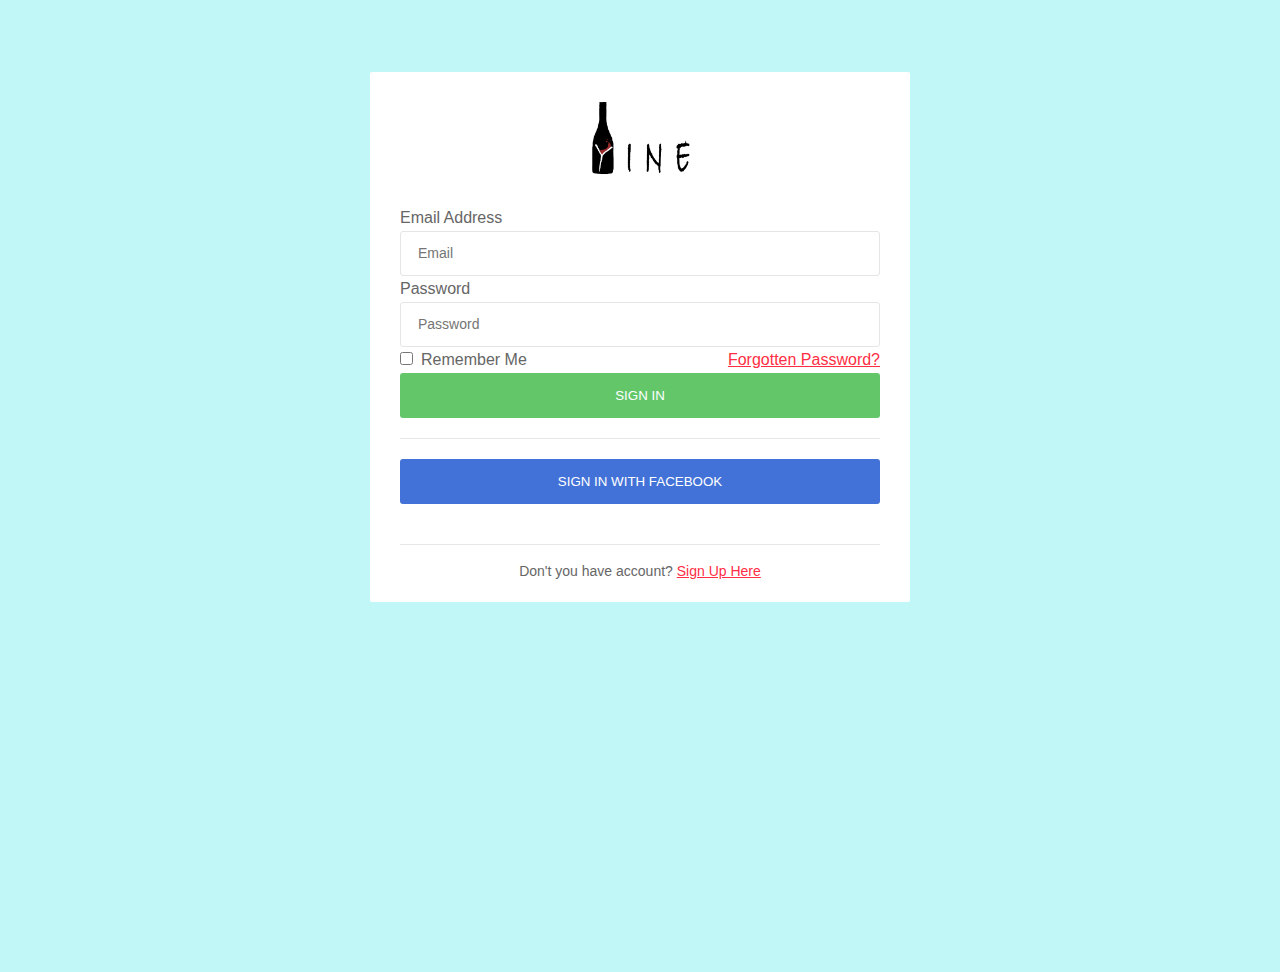
<file: login.html>
<html lang="en">

<head>

    <!-- Required meta tags-->
    <meta charset="UTF-8">
    <meta name="viewport" content="width=device-width, initial-scale=1, shrink-to-fit=no">
    <meta name="description" content="au theme template">
    <meta name="author" content="Hau Nguyen">
    <meta name="keywords" content="au theme template">

    <!-- Title Page-->
    <title>Login</title>
    <!-- Main CSS-->
    <link href="css/theme.css" rel="stylesheet" media="all">

</head>

<body class="animsition">
    <div style="background-color: rgb(193, 247, 247);" class="page-wrapper">
        <div style="background-color: rgb(193, 247, 247);" class="page-content--bge5">
            <div  style="background-color: rgb(193, 247, 247);" class="container">
                <div class="login-wrap">
                    <div class="login-content">
                        <div class="login-logo">
                            <a href="#">
                                <img height="10px" width="100px"src="images/icon/logowine1.png" alt="Cool Admin" />
                            </a>
                        </div>
                        <div class="login-form">
                            <form action="index.html" method="get">
                                <div class="form-group">
                                    <label>Email Address</label>
                                    <input class="au-input au-input--full" type="email" name="email"
                                        placeholder="Email">
                                </div>
                                <div class="form-group">
                                    <label>Password</label>
                                    <input class="au-input au-input--full" type="password" name="password"
                                        placeholder="Password">
                                </div>
                                <div class="login-checkbox">
                                    <label>
                                        <input type="checkbox" name="remember">Remember Me
                                    </label>
                                    <label>
                                        <a href="#">Forgotten Password?</a>
                                    </label>
                                </div>
                                <button class="au-btn au-btn--block au-btn--green m-b-20" type="submit">sign in</button>
                                <div class="social-login-content">
                                    <div class="social-button">
                                        <button  class="au-btn au-btn--block au-btn--blue m-b-20">sign in with
                                            facebook</button>
                                        
                                    </div>
                                </div>
                            </form>
                            <div class="register-link">
                                <p>
                                    Don't you have account?
                                    <a href="#">Sign Up Here</a>
                                </p>
                            </div>
                        </div>
                    </div>
                </div>
            </div>
        </div>

    </div>


    <!-- Code injected by live-server -->
    <script type="text/javascript">
        // <![CDATA[  <-- For SVG support
        if ('WebSocket' in window) {
            (function () {
                function refreshCSS() {
                    var sheets = [].slice.call(document.getElementsByTagName("link"));
                    var head = document.getElementsByTagName("head")[0];
                    for (var i = 0; i < sheets.length; ++i) {
                        var elem = sheets[i];
                        var parent = elem.parentElement || head;
                        parent.removeChild(elem);
                        var rel = elem.rel;
                        if (elem.href && typeof rel != "string" || rel.length == 0 || rel.toLowerCase() == "stylesheet") {
                            var url = elem.href.replace(/(&|\?)_cacheOverride=\d+/, '');
                            elem.href = url + (url.indexOf('?') >= 0 ? '&' : '?') + '_cacheOverride=' + (new Date().valueOf());
                        }
                        parent.appendChild(elem);
                    }
                }
                var protocol = window.location.protocol === 'http:' ? 'ws://' : 'wss://';
                var address = protocol + window.location.host + window.location.pathname + '/ws';
                var socket = new WebSocket(address);
                socket.onmessage = function (msg) {
                    if (msg.data == 'reload') window.location.reload();
                    else if (msg.data == 'refreshcss') refreshCSS();
                };
                if (sessionStorage && !sessionStorage.getItem('IsThisFirstTime_Log_From_LiveServer')) {
                    console.log('Live reload enabled.');
                    sessionStorage.setItem('IsThisFirstTime_Log_From_LiveServer', true);
                }
            })();
        }
        else {
            console.error('Upgrade your browser. This Browser is NOT supported WebSocket for Live-Reloading.');
        }
	// ]]>
    </script>


    <!-- end document-->
</body>

</html>
</file>
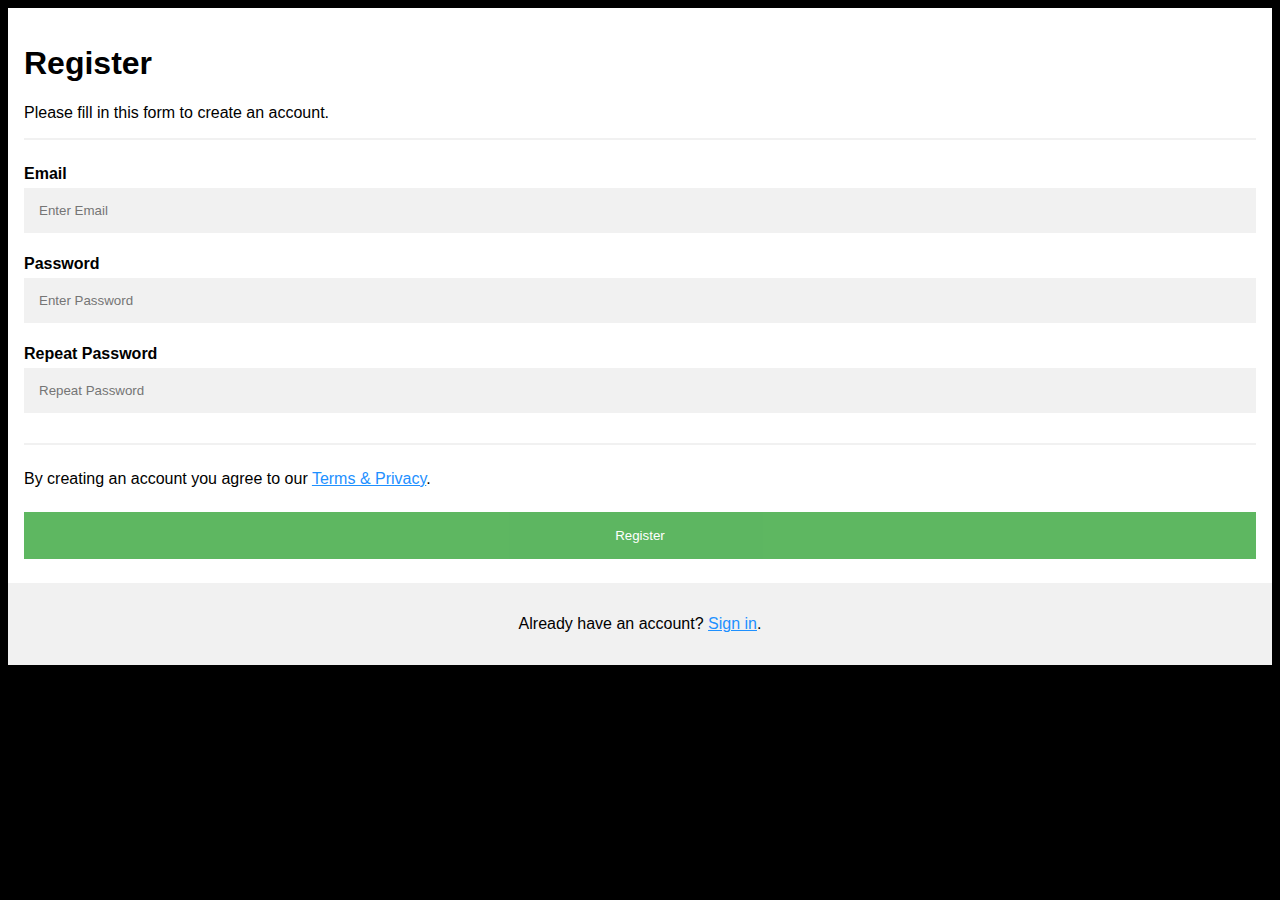
<file: register.html>
<!DOCTYPE html>
<html>

<head>
    <meta name="viewport" content="width=device-width, initial-scale=1">
    <style>
        body {
            font-family: Arial, Helvetica, sans-serif;
            background-color: black;
        }

        * {
            box-sizing: border-box;
        }

        /* Add padding to containers */
        .container {
            padding: 16px;
            background-color: white;
        }

        /* Full-width input fields */
        input[type=text],
        input[type=password] {
            width: 100%;
            padding: 15px;
            margin: 5px 0 22px 0;
            display: inline-block;
            border: none;
            background: #f1f1f1;
        }

        input[type=text]:focus,
        input[type=password]:focus {
            background-color: #ddd;
            outline: none;
        }

        /* Overwrite default styles of hr */
        hr {
            border: 1px solid #f1f1f1;
            margin-bottom: 25px;
        }

        /* Set a style for the submit button */
        .registerbtn {
            background-color: #4CAF50;
            color: white;
            padding: 16px 20px;
            margin: 8px 0;
            border: none;
            cursor: pointer;
            width: 100%;
            opacity: 0.9;
        }

        .registerbtn:hover {
            opacity: 1;
        }

        /* Add a blue text color to links */
        a {
            color: dodgerblue;
        }

        /* Set a grey background color and center the text of the "sign in" section */
        .signin {
            background-color: #f1f1f1;
            text-align: center;
        }
    </style>
</head>

<body>

    <form action="/action_page.php">
        <div class="container">
            <h1>Register</h1>
            <p>Please fill in this form to create an account.</p>
            <hr>

            <label for="email"><b>Email</b></label>
            <input type="text" placeholder="Enter Email" name="email" id="email" required>

            <label for="psw"><b>Password</b></label>
            <input type="password" placeholder="Enter Password" name="psw" id="psw" required>

            <label for="psw-repeat"><b>Repeat Password</b></label>
            <input type="password" placeholder="Repeat Password" name="psw-repeat" id="psw-repeat" required>
            <hr>
            <p>By creating an account you agree to our <a href="#">Terms & Privacy</a>.</p>

            <button type="submit" class="registerbtn">Register</button>
        </div>

        <div class="container signin">
            <p>Already have an account? <a href="#">Sign in</a>.</p>
        </div>
    </form>

</body>

</html>
</file>
<file: css/theme.css>
/*------------------------------------------------------------------
[Master Stylesheet]

Project:  CoolAdmin
Version:	1.0
Last change:	08/10/2018 [Add Define a table of contents Link]
Assigned to:	Hau Nguyen
Primary use:	Open Source
-------------------------------------------------------------------*/
/*------------------------------------------------------------------
[LAYOUT]

* body
    + Header / header
	+ Page Content / .page-content .name-page
        + Section Layouts / section .name-section
        ...
	+ Footer / footer

-------------------------------------------------------------------*/
/*------------------------------------------------------------------
# [Color codes]

# Text Color (text): #666666
# Text Color Deep (Text, title): #333333

------------------------------------------------------------------*/
/*------------------------------------------------------------------
[Typography]

Notes:	decreasing heading by 0.4em with every subsequent heading level
-------------------------------------------------------------------*/
/*-----------------------------------------------------*/
/*                   SETTINGS                          */
/*-----------------------------------------------------*/
/*-----------------------------------------------------*/
/*                   TOOLS                             */
/*-----------------------------------------------------*/
/*-----------------------------------------------------*/
/*                   GENERIC                           */
/*-----------------------------------------------------*/
/* ----- Normalize ----- */
* {
    margin: 0;
    padding: 0;
    -webkit-box-sizing: border-box;
    -moz-box-sizing: border-box;
    box-sizing: border-box;
}

ul {
    margin: 0;
}

button,
input[type='button'] {
    cursor: pointer;
}

button:focus,
input:focus,
textarea:focus {
    outline: none;
}

input, textarea {
    border: none;
}

button {
    border: none;
    background: none;
}

img {
    max-width: 100%;
    height: auto;
}

p {
    margin: 0;
}

.table-responsive {
    padding-right: 1px;
}

.card {
    -webkit-border-radius: 3px;
    -moz-border-radius: 3px;
    border-radius: 3px;
}

.btn {
    -webkit-border-radius: 3px;
    -moz-border-radius: 3px;
    border-radius: 3px;
}

/* ----- Typography ----- */
body {
    font-family: "Poppins", sans-serif;
    font-weight: 400;
    font-size: 16px;
    line-height: 1.625;
    color: #666;
    -webkit-font-smoothing: antialiased;
    -moz-osx-font-smoothing: grayscale;
}

h1,
h2,
h3,
h4,
h5,
h6 {
    color: #333333;
    font-weight: 700;
    margin: 0;
    line-height: 1.2;
}

h1 {
    font-size: 36px;
}

h2 {
    font-size: 30px;
}

h3 {
    font-size: 24px;
}

h4 {
    font-size: 18px;
}

h5 {
    font-size: 15px;
}

h6 {
    font-size: 13px;
}

blockquote {
    margin: 0;
}

strong {
    font-weight: 700;
}

/*-----------------------------------------------------*/
/*                   ELEMENTS                          */
/*-----------------------------------------------------*/
/* ----- Title ----- */
.title--sbold {
    font-weight: 600;
}

.title-1 {
    text-transform: capitalize;
    font-weight: 400;
    font-size: 30px;
}

.title-2 {
    text-transform: capitalize;
    font-weight: 400;
    font-size: 24px;
    line-height: 1;
}

.title-3 {
    text-transform: capitalize;
    font-weight: 400;
    font-size: 24px;
    color: #333;
}

.title-3 i {
    margin-right: 13px;
    vertical-align: baseline;
}

.title-4 {
    font-weight: 500;
    font-size: 30px;
    color: #393939;
}

.title-5 {
    text-transform: capitalize;
    font-size: 22px;
    font-weight: 500;
    color: #393939;
}

.title-6 {
    font-size: 24px;
    font-weight: 500;
    color: #fff;
}

.heading-title {
    font-size: 24px;
    font-weight: 500;
    color: #333;
    text-transform: capitalize;
    margin-bottom: 10px;
}

/* ----- Links ----- */
a {
    display: inline-block;
}

a:hover,
a:focus,
a:active {
    text-decoration: none;
    outline: none;
}

a:hover,
a {
    -webkit-transition: all 0.3s ease;
    -o-transition: all 0.3s ease;
    -moz-transition: all 0.3s ease;
    transition: all 0.3s ease;
}

/*-----------------------------------------------------*/
/*                   OBJECTS                           */
/*-----------------------------------------------------*/
/* ----- Section----- */
section {
    position: relative;
}

.section__content {
    position: relative;
    margin: 0 auto;
    z-index: 1;
}

.section__content--w1830 {
    max-width: 1830px;
}

.section__content--p30 {
    padding: 0 30px;
}

@media (max-width: 991px) {
    .section__content--p30 {
        padding: 0;
    }
}

.section__content--p35 {
    padding: 0 35px;
}

/* ----- Page Wrapper----- */
/*Override Grid Bootstrap*/
@media (min-width: 1200px) {
    .container {
        max-width: 1320px;
    }
}

/*Page Objects*/
.page-wrapper {
    overflow: hidden;
    background: #e5e5e5;
    padding-bottom: 8vh;
}

@media (max-width: 991px) {
    .page-wrapper {
    overflow: auto;
    background: #e5e5e5;
    padding-bottom: 12vh;
}
}
.page-container {
    background: #e5e5e5;
    padding-left: 300px;
}

@media (max-width: 991px) {
    .page-container {
        position: relative;
        top: 88px;
        padding-left: 0;
    }
}

.page-container2 {
    background: #f2f2f2;
    padding-left: 300px;
}

@media (max-width: 991px) {
    .page-container2 {
        position: relative;
        padding-left: 0;
    }
}

.page-container3 {
    background: #f7f7f7;
}

.main-content {
    padding-top: 116px;
    min-height: 100vh;
}

@media (max-width: 991px) {
    .main-content {
        padding-top: 50px;
	padding-bottom: 100px;
    }
}

.page-content--bgf7 {
    background: #f7f7f7;
}

.page-content--bge5 {
    background: #e5e5e5;
    height: 100vh;
}

.login-wrap {
    max-width: 540px;
    padding-top: 8vh;
    margin: 0 auto;
}

.login-logo {
    text-align: center;
    margin-bottom: 30px;
}

.login-checkbox {
    display: -webkit-box;
    display: -webkit-flex;
    display: -moz-box;
    display: -ms-flexbox;
    display: flex;
    -webkit-box-pack: justify;
    -webkit-justify-content: space-between;
    -moz-box-pack: justify;
    -ms-flex-pack: justify;
    justify-content: space-between;
}

.login-checkbox label input[type="checkbox"] {
    margin-right: 8px;
}

.login-checkbox > label > a {
    color: #ff2e44;
}

@media (max-width: 991px) {
    .login-checkbox {
        -webkit-box-orient: vertical;
        -webkit-box-direction: normal;
        -webkit-flex-direction: column;
        -moz-box-orient: vertical;
        -moz-box-direction: normal;
        -ms-flex-direction: column;
        flex-direction: column;
    }
}

.login-form .form-group label {
    display: block;
}

.login-content {
    background: #fff;
    padding: 30px 30px 20px;
    -webkit-border-radius: 2px;
    -moz-border-radius: 2px;
    border-radius: 2px;
}

.social-login-content {
    border-top: 1px solid #e7e7e7;
    border-bottom: 1px solid #e7e7e7;
    padding: 20px 0px;
}

.register-link {
    padding-top: 15px;
    text-align: center;
    font-size: 14px;
}

.register-link > p > a {
    color: #ff2e44;
}

.fontawesome-list-wrap {
    background: #fff;
    border: 1px solid #C9CDD7;
    padding: 20px;
    -webkit-border-radius: 2px;
    -moz-border-radius: 2px;
    border-radius: 2px;
}

.fontawesome-list__title {
    padding-bottom: 20px;
    border-bottom: 1px solid #C9CDD7;
    margin-bottom: 20px;
    margin-top: 30px;
}

.fa-hover a {
    color: #666;
    font-size: 15px;
}

.fa-hover a i {
    margin-right: 10px;
}

.fa-hover a:hover {
    color: #333;
}

.main-content--pb30 {
    padding-bottom: 30px;
}

/*-----------------------------------------------------*/
/*                   COMPONENTS                        */
/*-----------------------------------------------------*/
/* ----- Buttons----- */
.au-btn {
    line-height: 45px;
    padding: 0 35px;
    text-transform: uppercase;
    color: #fff;
    -webkit-border-radius: 3px;
    -moz-border-radius: 3px;
    border-radius: 3px;
    -webkit-transition: all 0.3s ease;
    -o-transition: all 0.3s ease;
    -moz-transition: all 0.3s ease;
    transition: all 0.3s ease;
    cursor: pointer;
}

.au-btn:hover {
    color: #fff;
    background: #3868cd;
}

.au-btn--blue2 {
    background: #00aced;
}

.au-btn--blue2:hover {
    background: #00a2e3;
}

.au-btn--block {
    display: block;
    width: 100%;
}

.au-btn-icon i {
    vertical-align: baseline;
    margin-right: 5px;
}

.au-btn--blue {
    background: #4272d7;
}

.au-btn--green {
    background: #63c76a;
}

.au-btn--green:hover {
    background: #59bd60;
}

.au-btn-plus {
    position: absolute;
    height: 45px;
    width: 45px;
    background: #63c76a;
    -webkit-border-radius: 100%;
    -moz-border-radius: 100%;
    border-radius: 100%;
    -webkit-transition: all 0.3s ease;
    -o-transition: all 0.3s ease;
    -moz-transition: all 0.3s ease;
    transition: all 0.3s ease;
    bottom: -22.5px;
    right: 45px;
    z-index: 3;
}

.au-btn-plus i {
    position: absolute;
    top: 50%;
    left: 50%;
    -webkit-transform: translate(-50%, -50%);
    -moz-transform: translate(-50%, -50%);
    -ms-transform: translate(-50%, -50%);
    -o-transform: translate(-50%, -50%);
    transform: translate(-50%, -50%);
    font-size: 15px;
    font-weight: 500;
    color: #fff;
}

.au-btn-plus:hover {
    background: #59bd60;
}

.au-btn-load {
    background: #808080;
    padding: 0 40px;
    font-size: 15px;
    color: #fff;
}

.au-btn-load:hover {
    background: #767676;
}

.au-btn-filter {
    font-size: 14px;
    color: #808080;
    background: #fff;
    -webkit-border-radius: 3px;
    -moz-border-radius: 3px;
    border-radius: 3px;
    -webkit-box-shadow: 0px 10px 20px 0px rgba(0, 0, 0, 0.03);
    -moz-box-shadow: 0px 10px 20px 0px rgba(0, 0, 0, 0.03);
    box-shadow: 0px 10px 20px 0px rgba(0, 0, 0, 0.03);
    padding: 0 15px;
    line-height: 40px;
    text-transform: capitalize;
}

.au-btn-filter i {
    margin-right: 5px;
}

.au-btn--small {
    padding: 0 20px;
    line-height: 40px;
    font-size: 14px;
}

/*Page Loader*/
.page-loader {
    background: #f8f8f8;
    bottom: 0;
    left: 0;
    position: fixed;
    right: 0;
    top: 0;
    z-index: 99999;
}

.page-loader__spin {
    width: 35px;
    height: 35px;
    position: absolute;
    top: 50%;
    left: 50%;
    border-top: 6px solid #f6f6f6;
    border-right: 6px solid #f6f6f6;
    border-bottom: 6px solid #f6f6f6;
    border-left: 6px solid #1b1b1b;
    -webkit-border-radius: 50%;
    -moz-border-radius: 50%;
    border-radius: 50%;
    -webkit-animation: spinner 1000ms infinite linear;
    -moz-animation: spinner 1000ms infinite linear;
    -o-animation: spinner 1000ms infinite linear;
    animation: spinner 1000ms infinite linear;
    z-index: 100000;
}

@-webkit-keyframes spinner {
    0% {
        -webkit-transform: rotate(0deg);
        transform: rotate(0deg);
    }

    100% {
        -webkit-transform: rotate(360deg);
        transform: rotate(360deg);
    }
}

@-moz-keyframes spinner {
    0% {
        -webkit-transform: rotate(0deg);
        -moz-transform: rotate(0deg);
        transform: rotate(0deg);
    }

    100% {
        -webkit-transform: rotate(360deg);
        -moz-transform: rotate(360deg);
        transform: rotate(360deg);
    }
}

@-o-keyframes spinner {
    0% {
        -webkit-transform: rotate(0deg);
        -o-transform: rotate(0deg);
        transform: rotate(0deg);
    }

    100% {
        -webkit-transform: rotate(360deg);
        -o-transform: rotate(360deg);
        transform: rotate(360deg);
    }
}

@keyframes spinner {
    0% {
        -webkit-transform: rotate(0deg);
        -moz-transform: rotate(0deg);
        -o-transform: rotate(0deg);
        transform: rotate(0deg);
    }

    100% {
        -webkit-transform: rotate(360deg);
        -moz-transform: rotate(360deg);
        -o-transform: rotate(360deg);
        transform: rotate(360deg);
    }
}

/* ----- Form ----- */
.form-header {
    display: -webkit-box;
    display: -webkit-flex;
    display: -moz-box;
    display: -ms-flexbox;
    display: flex;
}

@media (max-width: 991px) {
    .form-header {
        -webkit-box-pack: center;
        -webkit-justify-content: center;
        -moz-box-pack: center;
        -ms-flex-pack: center;
        justify-content: center;
    }
}

.form-header2 .au-btn--submit {
    border: none;
    line-height: 45px;
}

.form-header2 .au-input {
    border-color: rgba(255, 255, 255, 0.2);
    background: rgba(255, 255, 255, 0.051);
    color: #999;
}

.form-header2 .au-input::-webkit-input-placeholder {
    /* WebKit, Blink, Edge */
    color: #999;
}

.form-header2 .au-input:-moz-placeholder {
    /* Mozilla Firefox 4 to 18 */
    color: #999;
    opacity: 1;
}

.form-header2 .au-input::-moz-placeholder {
    /* Mozilla Firefox 19+ */
    color: #999;
    opacity: 1;
}

.form-header2 .au-input:-ms-input-placeholder {
    /* Internet Explorer 10-11 */
    color: #999;
}

.form-header2 .au-input:-ms-input-placeholder {
    /* Microsoft Edge */
    color: #999;
}

/* ----- Input ----- */
.au-input {
    line-height: 43px;
    border: 1px solid #e5e5e5;
    font-size: 14px;
    color: #666;
    padding: 0 17px;
    -webkit-border-radius: 3px;
    -moz-border-radius: 3px;
    border-radius: 3px;
    -webkit-transition: all 0.5s ease;
    -o-transition: all 0.5s ease;
    -moz-transition: all 0.5s ease;
    transition: all 0.5s ease;
}

.au-input--style2 {
    color: #808080;
    line-height: 43px;
    border: 1px solid #e5e5e5;
    font-size: 14px;
    padding: 0 17px;
    -webkit-border-radius: 3px;
    -moz-border-radius: 3px;
    border-radius: 3px;
    -webkit-transition: all 0.5s ease;
    -o-transition: all 0.5s ease;
    -moz-transition: all 0.5s ease;
    transition: all 0.5s ease;
}

.au-input--full {
    width: 100%;
}

.au-input--h65 {
    line-height: 63px;
    font-size: 16px;
    color: #808080;
}

.au-input--w300 {
    min-width: 300px;
}

.au-input--w435 {
    min-width: 435px;
}

@media (max-width: 767px) {
    .au-input--w435 {
        min-width: 230px;
    }
}

.au-form-icon {
    position: relative;
}

.au-form-icon .au-input {
    padding-right: 80px;
}

.au-form-icon--sm {
    position: relative;
}

.au-form-icon--sm .au-input {
    padding-right: 43px;
}

.au-input-icon {
    position: absolute;
    top: 1px;
    right: 12px;
    width: 63px;
    height: 63px;
    line-height: 63px;
    text-align: center;
    display: block;
}

.au-input-icon i {
    font-size: 30px;
    color: #808080;
    position: absolute;
    top: 50%;
    left: 50%;
    -webkit-transform: translate(-50%, -50%);
    -moz-transform: translate(-50%, -50%);
    -ms-transform: translate(-50%, -50%);
    -o-transform: translate(-50%, -50%);
    transform: translate(-50%, -50%);
}

.au-input--xl {
    min-width: 935px;
}

@media (max-width: 1600px) {
    .au-input--xl {
        min-width: 350px;
    }
}

@media (max-width: 991px) {
    .au-input--xl {
        min-width: 350px;
    }
}

@media (max-width: 767px) {
    .au-input--xl {
        min-width: 150px;
    }
}

.au-btn--submit {
    position: relative;
    right: 0;
    min-width: 65px;
    line-height: 43px;
    border: 1px solid #e5e5e5;
    -webkit-border-radius: 3px;
    -moz-border-radius: 3px;
    border-radius: 3px;
    background: #4272d7;
    margin-left: -3px;
}

.au-btn--submit:hover {
    background: #3868cd;
}

.au-btn--submit > i {
    font-size: 20px;
    color: #fff;
    position: absolute;
    top: 50%;
    left: 50%;
    -webkit-transform: translate(-50%, -50%);
    -moz-transform: translate(-50%, -50%);
    -ms-transform: translate(-50%, -50%);
    -o-transform: translate(-50%, -50%);
    transform: translate(-50%, -50%);
}

.au-btn--submit2 {
    height: 43px;
    width: 43px;
    position: absolute;
    top: 1px;
    right: 0;
}

.au-btn--submit2 i {
    position: absolute;
    top: 50%;
    left: 50%;
    -webkit-transform: translate(-50%, -50%);
    -moz-transform: translate(-50%, -50%);
    -ms-transform: translate(-50%, -50%);
    -o-transform: translate(-50%, -50%);
    transform: translate(-50%, -50%);
    color: #4c4c4c;
    font-size: 20px;
}

.rs-select2--sm {
    width: 114px;
}

.rs-select2--md {
    width: 160px;
}

.select2-container {
    display: block;
    max-width: 100% !important;
    width: auto !important;
    outline: none;
}

.rs-select2--dark {
    display: inline-block;
}

@media (max-width: 767px) {
    .rs-select2--dark {
        display: block;
        margin-right: 0;
        margin-bottom: 10px;
    }
}

.rs-select2--dark .select2-container--default .select2-selection--single {
    border: none;
    outline: none;
    padding-left: 18px;
    -webkit-border-radius: 3px;
    -moz-border-radius: 3px;
    border-radius: 3px;
    height: 40px;
    background: #808080;
    display: -webkit-box;
    display: -webkit-flex;
    display: -moz-box;
    display: -ms-flexbox;
    display: flex;
    -webkit-box-align: center;
    -webkit-align-items: center;
    -moz-box-align: center;
    -ms-flex-align: center;
    align-items: center;
}

.rs-select2--dark .select2-container--default .select2-selection--single .select2-selection__rendered {
    color: #fff;
    font-size: 14px;
}

.rs-select2--dark .select2-container .select2-selection--single .select2-selection__rendered {
    padding: 0;
}

.rs-select2--dark .select2-container--default .select2-selection--single .select2-selection__arrow {
    height: 40px;
    top: 0;
    right: 13px;
}

.rs-select2--dark .select2-container--default .select2-selection--single .select2-selection__arrow b {
    border-color: #fff transparent transparent transparent;
}

.rs-select2--dark .select2-container--default.select2-container--open .select2-selection--single .select2-selection__arrow b {
    border-color: transparent transparent #fff transparent;
}

.rs-select2--dark .select2-container--open .select2-dropdown,
.rs-select2--trans .select2-container--open .select2-dropdown,
.rs-select2--light .select2-container--open .select2-dropdown,
.rs-select2--trans .select2-container--open .select2-dropdown {
    font-size: 14px;
    box-shadow: 0px 2px 15px 3px rgba(0,0,0,0.1);
    border-radius: 4px;
    border-top-left-radius: 4px;
    border-top-right-radius: 4px;
    border: 1px solid #e0e0e0;
    margin-top: 8px;
    overflow: hidden;
}

.rs-select2--dark .select2-container--open .select2-dropdown .select2-results__option ,
.rs-select2--trans .select2-container--open .select2-dropdown .select2-results__option,
.rs-select2--light .select2-container--open .select2-dropdown .select2-results__option {
    padding: 8px 16px;
}

.select2-container--default .select2-results__option--highlighted[aria-selected] {
    background: #4272d7;
}

.select2-container--default.select2-container--open.select2-container--below .select2-selection--single,
.select2-container--default.select2-container--open.select2-container--below .select2-selection--multiple {
    border-bottom-left-radius: 3px;
    border-bottom-right-radius: 3px;
 }

.rs-select2--border .select2-container--default .select2-selection--single,

.rs-select2--dark2 .select2-container--default .select2-selection--single {
    background: #555;
}

.rs-select2--light {
    display: inline-block;
}

@media (max-width: 767px) {
    .rs-select2--light {
        display: block;
        margin-right: 0;
        margin-bottom: 10px;
    }
}

.rs-select2--light .select2-container--default .select2-selection--single {
    border: none;
    outline: none;
    padding-left: 18px;
    -webkit-border-radius: 3px;
    -moz-border-radius: 3px;
    border-radius: 3px;
    height: 40px;
    background: #fff;
    display: -webkit-box;
    display: -webkit-flex;
    display: -moz-box;
    display: -ms-flexbox;
    display: flex;
    -webkit-box-align: center;
    -webkit-align-items: center;
    -moz-box-align: center;
    -ms-flex-align: center;
    align-items: center;
    -webkit-box-shadow: 0px 10px 20px 0px rgba(0, 0, 0, 0.03);
    -moz-box-shadow: 0px 10px 20px 0px rgba(0, 0, 0, 0.03);
    box-shadow: 0px 10px 20px 0px rgba(0, 0, 0, 0.03);
}

.rs-select2--light .select2-container--default .select2-selection--single .select2-selection__rendered {
    color: #808080;
    font-size: 14px;
}

.rs-select2--light .select2-container .select2-selection--single .select2-selection__rendered {
    padding: 0;
}

.rs-select2--light .select2-container--default .select2-selection--single .select2-selection__arrow {
    height: 40px;
    top: 0;
    right: 13px;
}

.rs-select2--light .select2-container--default .select2-selection--single .select2-selection__arrow b {
    border-color: #808080 transparent transparent transparent;
}

.rs-select2--light .select2-container--default.select2-container--open .select2-selection--single .select2-selection__arrow b {
    border-color: transparent transparent #808080 transparent;
}

.rs-select2--light v .select2-container--open .select2-dropdown {
    font-size: 14px;
}

.rs-select2--border .select2-container--default .select2-selection--single {
    background: transparent;
    border: 1px solid #e5e5e5;
}

.rs-select2--border .select2-container--default .select2-selection--single .select2-selection__rendered {
    color: #808080;
}

.rs-select2--border .select2-container--default .select2-selection--single .select2-selection__arrow b {
    border-color: #808080 transparent transparent transparent;
}

.rs-select2--border .select2-container--default.select2-container--open .select2-selection--single .select2-selection__arrow b {
    border-color: transparent transparent #808080 transparent;
}

.rs-select2--trans .select2-container--default .select2-selection--single {
    border: none;
    outline: none;
}

.rs-select2--trans .select2-container--default .select2-selection--single .select2-selection__rendered {
    color: #808080;
    font-size: 14px;
    padding-left: 0;
}

.rs-select2--trans .select2-container--open .select2-dropdown {
    font-size: 14px;
}

.au-checkbox {
    display: block;
    position: relative;
    cursor: pointer;
    font-size: 22px;
    -webkit-user-select: none;
    -moz-user-select: none;
    -ms-user-select: none;
    user-select: none;
}

.au-checkbox input {
    position: absolute;
    opacity: 0;
    cursor: pointer;
}

.au-checkmark {
    position: absolute;
    top: 0;
    left: 0;
    height: 22px;
    width: 22px;
    background-color: #fff;
    border: 2px solid #e5e5e5;
    -webkit-border-radius: 2px;
    -moz-border-radius: 2px;
    border-radius: 2px;
}

.au-checkbox:hover input ~ .au-checkmark {
    background-color: transparent;
}

.au-checkbox input:checked ~ .au-checkmark {
    background-color: transparent;
}

.au-checkmark:after {
    content: "";
    position: absolute;
    display: none;
}

.au-checkbox input:checked ~ .au-checkmark:after {
    display: block;
}

.au-checkbox .au-checkmark:after {
    left: 5px;
    top: -1px;
    width: 9px;
    height: 15px;
    border: solid #00ad5f;
    border-width: 0 4px 4px 0;
    -webkit-border-radius: 2px;
    -moz-border-radius: 2px;
    border-radius: 2px;
    -webkit-transform: rotate(45deg);
    -moz-transform: rotate(45deg);
    -ms-transform: rotate(45deg);
    -o-transform: rotate(45deg);
    transform: rotate(45deg);
}

.form-control {
    -webkit-border-radius: 2px;
    -moz-border-radius: 2px;
    border-radius: 2px;
}

.card {
    margin-bottom: 30px;
}

.input-group-addon {
    background-color: transparent;
    border-left: 0;
}

.input-group-addon, .input-group-btn {
    white-space: nowrap;
    vertical-align: middle;
}

.input-group-addon {
    padding: .5rem .75rem;
    margin-bottom: 0;
    font-size: 1rem;
    font-weight: 400;
    line-height: 1.25;
    color: #495057;
    text-align: center;
    background-color: #e9ecef;
    border: 1px solid rgba(0, 0, 0, 0.15);
    -webkit-border-radius: .25rem;
    -moz-border-radius: .25rem;
    border-radius: .25rem;
}

/* ----- Header ----- */
.header-desktop {
    background: #f5f5f5;
    -webkit-box-shadow: 0px 2px 5px 0px rgba(0, 0, 0, 0.1);
    -moz-box-shadow: 0px 2px 5px 0px rgba(0, 0, 0, 0.1);
    box-shadow: 0px 2px 5px 0px rgba(0, 0, 0, 0.1);
    position: fixed;
    top: 0;
    right: 0;
    left: 300px;
    height: 75px;
    z-index: 3;
}

.header-desktop .section__content {
    overflow: visible;
    position: absolute;
    top: 50%;
    left: 0;
    right: 0;
    -webkit-transform: translateY(-50%);
    -moz-transform: translateY(-50%);
    -ms-transform: translateY(-50%);
    -o-transform: translateY(-50%);
    transform: translateY(-50%);
}

@media (max-width: 991px) {
    .header-desktop {
        position: relative;
        top: 0;
        left: 0;
        height: 170px;
    }
}

.header-desktop .mess-dropdown {
    top: 51px;
}

.header-desktop .email-dropdown {
    top: 51px;
}

.header-desktop .notifi-dropdown {
    top: 51px;
}

@media (max-width: 991px) {
    .logo {
        text-align: center;
    }
}

.header-wrap {
    display: -webkit-box;
    display: -webkit-flex;
    display: -moz-box;
    display: -ms-flexbox;
    display: flex;
    -webkit-box-align: center;
    -webkit-align-items: center;
    -moz-box-align: center;
    -ms-flex-align: center;
    align-items: center;
    -webkit-box-pack: justify;
    -webkit-justify-content: space-between;
    -moz-box-pack: justify;
    -ms-flex-pack: justify;
    justify-content: space-between;
}

@media (min-width: 992px) and (max-width: 1199px) {
    .header-wrap .account-item > .content {
        display: none;
    }
}

@media (max-width: 991px) {
    .header-wrap {
        -webkit-box-orient: vertical;
        -webkit-box-direction: normal;
        -webkit-flex-direction: column;
        -moz-box-orient: vertical;
        -moz-box-direction: normal;
        -ms-flex-direction: column;
        flex-direction: column;
    }

    .header-wrap .mess-dropdown {
        left: 0;
    }

    .header-wrap .mess-dropdown::before {
        left: 0;
    }

    .header-wrap .notifi-dropdown {
        left: -83px;
    }

    .header-wrap .notifi-dropdown::before {
        left: 79px;
    }
}

.header-button {
    display: -webkit-box;
    display: -webkit-flex;
    display: -moz-box;
    display: -ms-flexbox;
    display: flex;
    -webkit-box-align: center;
    -webkit-align-items: center;
    -moz-box-align: center;
    -ms-flex-align: center;
    align-items: center;
}

@media (max-width: 991px) {
    .header-button {
        margin-top: 30px;
        width: 100%;
        -webkit-box-pack: justify;
        -webkit-justify-content: space-between;
        -moz-box-pack: justify;
        -ms-flex-pack: justify;
        justify-content: space-between;
    }
}

.noti-wrap {
    height: 45px;
    display: -webkit-box;
    display: -webkit-flex;
    display: -moz-box;
    display: -ms-flexbox;
    display: flex;
    -webkit-box-align: center;
    -webkit-align-items: center;
    -moz-box-align: center;
    -ms-flex-align: center;
    align-items: center;
}

.noti-wrap .noti__item:last-child {
    margin-right: 50px;
}

@media (max-width: 1200px) {
    .noti-wrap .noti__item:last-child {
        margin-right: 30px;
    }
}

@media (max-width: 991px) {
    .noti-wrap .noti__item:last-child {
        margin-right: 0;
    }
}

.noti__item {
    position: relative;
    margin-right: 35px;
    display: inline-block;
    cursor: pointer;
}

@media (max-width: 1200px) {
    .noti__item {
        margin-right: 25px;
    }
}

@media (max-width: 767px) {
    .noti__item {
        margin-right: 20px;
    }
}

.noti__item:hover i {
    color: #999;
}

.noti__item i {
    font-size: 30px;
    color: #a9b3c9;
    -webkit-transition: all 0.5s ease;
    -o-transition: all 0.5s ease;
    -moz-transition: all 0.5s ease;
    transition: all 0.5s ease;
    vertical-align: middle;
}

@media (max-width: 767px) {
    .noti__item i {
        font-size: 24px;
    }
}

.noti__item .quantity {
    position: absolute;
    display: inline-block;
    top: -4px;
    right: -7px;
    height: 15px;
    width: 15px;
    line-height: 15px;
    text-align: center;
    background: #ff4b5a;
    color: #fff;
    -webkit-border-radius: 100%;
    -moz-border-radius: 100%;
    border-radius: 100%;
    font-size: 12px;
}

.account-wrap {
    position: relative;
}

.account-item {
    cursor: pointer;
}

.account-item .image {
    width: 45px;
    height: 45px;
    float: left;
    overflow: hidden;
    -webkit-border-radius: 3px;
    -moz-border-radius: 3px;
    border-radius: 3px;
}

.account-item .image > img {
    width: 100%;
}

.account-item > .content {
    margin-left: 45px;
    padding: 9px 0;
    padding-left: 12px;
}

.account-item > .content > a {
    color: #333;
    text-transform: capitalize;
    font-weight: 500;
}

.account-item > .content > a:after {
    font-family: "Material-Design-Iconic-Font";
    font-weight: 500;
    content: '\f2f9';
    display: inline-block;
    font-size: 16px;
    margin-left: 5px;
}

.account-item > .content > a:hover {
    color: #666;
}

.account-dropdown {
    min-width: 305px;
    position: absolute;
    top: 58px;
    right: 0;
    background: #fff;
    -webkit-box-shadow: 0px 5px 10px 0px rgba(0, 0, 0, 0.1);
    -moz-box-shadow: 0px 5px 10px 0px rgba(0, 0, 0, 0.1);
    box-shadow: 0px 5px 10px 0px rgba(0, 0, 0, 0.1);
    -webkit-transform: scale(0);
    -moz-transform: scale(0);
    -ms-transform: scale(0);
    -o-transform: scale(0);
    transform: scale(0);
    -webkit-transition: all 0.4s ease;
    -o-transition: all 0.4s ease;
    -moz-transition: all 0.4s ease;
    transition: all 0.4s ease;
    -webkit-transform-origin: right top;
    -moz-transform-origin: right top;
    -ms-transform-origin: right top;
    -o-transform-origin: right top;
    transform-origin: right top;
    z-index: 3;
}

.account-dropdown .info {
    padding: 25px;
    border-top: 1px solid #f5f5f5;
    border-bottom: 1px solid #f2f2f2;
}

.account-dropdown .info .image {
    float: left;
    height: 65px;
    width: 65px;
    overflow: hidden;
    -webkit-border-radius: 3px;
    -moz-border-radius: 3px;
    border-radius: 3px;
}

.account-dropdown .info .content {
    margin-left: 65px;
    padding: 11px 0;
    padding-left: 12px;
}

.account-dropdown .info .content .name {
    line-height: -webkit-calc(20/16);
    line-height: -moz-calc(20/16);
    line-height: calc(20/16);
}

.account-dropdown .info .content .name a {
    color: #333;
    font-weight: 500;
    text-transform: capitalize;
}

.account-dropdown .info .content .name a:hover {
    color: #666;
}

.account-dropdown .info .content .email {
    font-size: 13px;
    color: #999;
    line-height: -webkit-calc(20/13);
    line-height: -moz-calc(20/13);
    line-height: calc(20/13);
}

.account-dropdown:after {
    content: '';
    display: block;
    width: 19px;
    height: 19px;
    border-bottom: 9px solid #fff;
    border-top: 9px solid transparent;
    border-left: 9px solid transparent;
    border-right: 9px solid transparent;
    position: absolute;
    top: -18px;
    right: 33px;
}

.account-dropdown__item a {
    display: block;
    color: #333;
    padding: 15px 25px;
    font-size: 14px;
}

.account-dropdown__item a:hover {
    background: #4272d7;
    color: #fff;
}

.account-dropdown__item a i {
    line-height: 1;
    margin-right: 20px;
    font-size: 18px;
    vertical-align: middle;
}

.account-dropdown__body {
    padding: 12px 0;
}

.account-dropdown__footer {
    border-top: 1px solid #f2f2f2;
}

.account-dropdown__footer a {
    display: block;
    color: #333;
    padding: 15px 25px;
    font-size: 14px;
}

.account-dropdown__footer a:hover {
    background: #4272d7;
    color: #fff;
}

.account-dropdown__footer a i {
    line-height: 1;
    margin-right: 20px;
    font-size: 18px;
    vertical-align: middle;
}

.menu-sidebar {
    width: 300px;
    position: fixed;
    left: 0;
    top: 0;
    bottom: 0;
    background: #fff;
    overflow-y: auto;
}

.menu-sidebar .logo {
    background: #f5f5f5;
    height: 75px;
    padding: 0 35px;
    display: -webkit-box;
    display: -webkit-flex;
    display: -moz-box;
    display: -ms-flexbox;
    display: flex;
    -webkit-box-align: center;
    -webkit-align-items: center;
    -moz-box-align: center;
    -ms-flex-align: center;
    align-items: center;
    -webkit-box-shadow: 0px 2px 5px 0px rgba(0, 0, 0, 0.1);
    -moz-box-shadow: 0px 2px 5px 0px rgba(0, 0, 0, 0.1);
    box-shadow: 0px 2px 5px 0px rgba(0, 0, 0, 0.1);
    border-right: 1px solid #e5e5e5;
    position: relative;
    z-index: 3;
}

.menu-sidebar .navbar__list .navbar__sub-list {
    display: none;
    padding-left: 34px;
}

.menu-sidebar .navbar__list .navbar__sub-list li a {
    padding: 11.5px 0;
}

.menu-sidebar__content {
    position: relative;
    height: -webkit-calc(100vh - 75px);
    height: -moz-calc(100vh - 75px);
    height: calc(100vh - 75px);
}

.navbar-sidebar {
    padding: 35px;
    padding-bottom: 0;
}

.navbar-sidebar .navbar__list li a {
    display: block;
    color: #555;
    font-size: 16px;
    padding: 15px 0;
}

.navbar-sidebar .navbar__list li a i {
    margin-right: 19px;
}

.navbar-sidebar .navbar__list li a:hover {
    color: #4272d7;
}

.navbar-sidebar .navbar__list li.active > a {
    color: #4272d7;
}

.has-sub {
    position: relative;
}

.header-mobile {
    position: absolute;
    top: 0;
    left: 0;
    right: 0;
}

.header-mobile .header-mobile__bar {
    padding: 15px 0;
}

.header-mobile .header-mobile-inner {
    display: -webkit-box;
    display: -webkit-flex;
    display: -moz-box;
    display: -ms-flexbox;
    display: flex;
    -webkit-box-align: center;
    -webkit-align-items: center;
    -moz-box-align: center;
    -ms-flex-align: center;
    align-items: center;
    -webkit-box-pack: justify;
    -webkit-justify-content: space-between;
    -moz-box-pack: justify;
    -ms-flex-pack: justify;
    justify-content: space-between;
}

.header-mobile .hamburger {
    width: 36px;
    height: 36px;
    padding: 0;
    line-height: 1;
    vertical-align: top;
    background: #fff;
    display: -webkit-box;
    display: -webkit-flex;
    display: -moz-box;
    display: -ms-flexbox;
    display: flex;
    -webkit-box-pack: center;
    -webkit-justify-content: center;
    -moz-box-pack: center;
    -ms-flex-pack: center;
    justify-content: center;
    -webkit-box-align: center;
    -webkit-align-items: center;
    -moz-box-align: center;
    -ms-flex-align: center;
    align-items: center;
}

.header-mobile .hamburger .hamburger-box {
    width: 20px;
    height: 15px;
}

.header-mobile .hamburger .hamburger-box .hamburger-inner {
    width: 20px;
    height: 2px;
    -webkit-border-radius: 0;
    -moz-border-radius: 0;
    border-radius: 0;
}

.header-mobile .hamburger .hamburger-box .hamburger-inner:before {
    width: 20px;
    height: 2px;
    top: 6px;
}

.header-mobile .hamburger .hamburger-box .hamburger-inner:after {
    top: 12px;
    width: 20px;
    height: 2px;
}

.header-mobile .navbar-mobile {
    display: none;
    position: absolute;
    width: 100%;
    top: 88px;
    z-index: 20;
}

.header-mobile .navbar-mobile .navbar-mobile__list {
    background: #f8f8f8;
}

.header-mobile .navbar-mobile .navbar-mobile__list > li > a {
    padding-left: 15px !important;
}

.header-mobile .navbar-mobile .navbar-mobile__list li a {
    color: #555;
    display: block;
    padding: 10px 15px;
    padding-right: 25px;
    padding-left: 0;
    border-bottom: 1px solid #e6e6e6;
    text-transform: capitalize;
    line-height: inherit;
}

.header-mobile .navbar-mobile .navbar-mobile__list li a:hover {
    color: #4272d7;
}

.header-mobile .navbar-mobile .navbar-mobile__list li a > i {
    margin-right: 19px;
}

.header-mobile .navbar-mobile .navbar-mobile__list li.has-dropdown > a:after {
    content: '\f105';
    font-family: FontAwesome, cursive;
    float: right;
    font-size: 16px;
    line-height: 22px;
    -webkit-transition: all 0.3s ease;
    -o-transition: all 0.3s ease;
    -moz-transition: all 0.3s ease;
    transition: all 0.3s ease;
}

.header-mobile .navbar-mobile .navbar-mobile__list li.has-dropdown > a.active::after {
    -webkit-transform: rotate(90deg);
    -moz-transform: rotate(90deg);
    -ms-transform: rotate(90deg);
    -o-transform: rotate(90deg);
    transform: rotate(90deg);
}

.header-mobile .navbar-mobile .navbar-mobile__dropdown {
    padding-left: 35px;
    display: none;
}

.navbar-mobile-sub__list {
    display: none;
    padding-left: 30px;
    background: #fff;
}

.header-mobile .navbar-mobile .navbar-mobile-sub__list li a {
    padding-left: 15px;
}

.header-mobile-2 {
    background: #393939;
    position: static;
}

.header-mobile-2.header-mobile .navbar-mobile {
    top: 82px;
}

.header-mobile-2.header-mobile .hamburger {
    background: transparent;
}

.header-mobile-2.header-mobile .hamburger .hamburger-box .hamburger-inner {
    background: #fff;
}

.header-mobile-2.header-mobile .hamburger .hamburger-box .hamburger-inner::before {
    background: #fff;
}

.header-mobile-2.header-mobile .hamburger .hamburger-box .hamburger-inner::after {
    background: #fff;
}

.sub-header-mobile-2 {
    background: #fff;
    padding: 15px;
}

.sub-header-mobile-2 .header__tool {
    -webkit-box-pack: end;
    -webkit-justify-content: flex-end;
    -moz-box-pack: end;
    -ms-flex-pack: end;
    justify-content: flex-end;
}

.sub-header-mobile-2 .header__tool .header-button-item {
    color: #a9b3c9;
}

.sub-header-mobile-2 .header__tool .account-wrap .account-item--style2 .content a {
    color: #333;
}

.sub-header-mobile-2 .header__tool .notifi-dropdown {
    top: 49px;
}

.sub-header-mobile-2 .header__tool .setting-dropdown {
    top: 49px;
}

.hamburger.is-active .hamburger-box .hamburger-inner:after {
    -webkit-transform: translate3d(0, -12px, 0) rotate(-90deg);
    -moz-transform: translate3d(0, -12px, 0) rotate(-90deg);
    transform: translate3d(0, -12px, 0) rotate(-90deg);
}

.mess-dropdown, .email-dropdown, .notifi-dropdown, .setting-dropdown {
    position: absolute;
    z-index: 9999;
    min-width: 340px;
    background: #fff;
    -webkit-box-shadow: 0px 5px 10px 0px rgba(0, 0, 0, 0.1);
    -moz-box-shadow: 0px 5px 10px 0px rgba(0, 0, 0, 0.1);
    box-shadow: 0px 5px 10px 0px rgba(0, 0, 0, 0.1);
    border: 1px solid #e5e5e5;
    -webkit-transform: scale(0);
    -moz-transform: scale(0);
    -ms-transform: scale(0);
    -o-transform: scale(0);
    transform: scale(0);
    -webkit-transition: all 0.4s ease;
    -o-transition: all 0.4s ease;
    -moz-transition: all 0.4s ease;
    transition: all 0.4s ease;
    -webkit-transform-origin: left top;
    -moz-transform-origin: left top;
    -ms-transform-origin: left top;
    -o-transform-origin: left top;
    transform-origin: left top;
    top: 100%;
    left: 0;
}

.mess-dropdown:before, .email-dropdown:before, .notifi-dropdown:before, .setting-dropdown:before {
    content: '';
    display: block;
    width: 19px;
    height: 19px;
    border-bottom: 9px solid #fff;
    border-top: 9px solid transparent;
    border-left: 9px solid transparent;
    border-right: 9px solid transparent;
    position: absolute;
    top: -17px;
    left: 55px;
    z-index: 3;
}

.mess__title, .email__title, .notifi__title {
    padding: 22px;
    border-bottom: 1px solid #f2f2f2;
    cursor: default;
}

.mess__title p, .email__title p, .notifi__title p {
    line-height: -webkit-calc(29/14);
    line-height: -moz-calc(29/14);
    line-height: calc(29/14);
    font-size: 14px;
    color: #808080;
}

.mess__footer a, .email__footer a, .notifi__footer a {
    display: block;
    text-transform: capitalize;
    text-align: center;
    font-size: 14px;
    color: #4272d7;
    padding: 24px 0;
}

.mess__footer a:hover, .email__footer a:hover, .notifi__footer a:hover {
    color: #3868cd;
}

.mess-dropdown {
    top: 49px;
    left: -55px;
}

.mess__item {
    padding: 19px 22px;
    padding-bottom: 14px;
    border-bottom: 1px solid #f2f2f2;
    display: -webkit-box;
    display: -webkit-flex;
    display: -moz-box;
    display: -ms-flexbox;
    display: flex;
    -webkit-transition: all 0.5s ease;
    -o-transition: all 0.5s ease;
    -moz-transition: all 0.5s ease;
    transition: all 0.5s ease;
}

.mess__item:hover {
    background: #f7f7f7;
}

.mess__item .image {
    margin-right: 15px;
}

.mess__item .content {
    width: -webkit-calc(100% - 55px);
    width: -moz-calc(100% - 55px);
    width: calc(100% - 55px);
    text-align: left;
}

.mess__item .content h6 {
    font-size: 14px;
    font-weight: 600;
    padding-top: 4px;
}

.mess__item .content p {
    font-size: 14px;
    color: #555;
    line-height: -webkit-calc(24/14);
    line-height: -moz-calc(24/14);
    line-height: calc(24/14);
    margin-bottom: 4px;
}

.mess__item .content .time {
    font-size: 12px;
    color: #999;
}

.email-dropdown {
    top: 49px;
    left: -53px;
}

.email__item {
    display: -webkit-box;
    display: -webkit-flex;
    display: -moz-box;
    display: -ms-flexbox;
    display: flex;
    padding: 19px 22px;
    padding-bottom: 14px;
    border-bottom: 1px solid #f2f2f2;
    -webkit-transition: all 0.5s ease;
    -o-transition: all 0.5s ease;
    -moz-transition: all 0.5s ease;
    transition: all 0.5s ease;
}

.email__item:hover {
    background: #f7f7f7;
}

.email__item .image {
    margin-right: 15px;
}

.email__item .content {
    width: -webkit-calc(100% - 55px);
    width: -moz-calc(100% - 55px);
    width: calc(100% - 55px);
    text-align: left;
    font-size: 14px;
}

.email__item .content p {
    color: #555;
    line-height: 1;
    padding-top: 4px;
    margin-bottom: 3px;
}

.email__item .content span {
    font-size: 12px;
    color: #999;
}

.notifi-dropdown {
    left: -117px;
    top: 49px;
}

.notifi-dropdown::before {
    left: 63px;
}

.notifi__item {
    display: -webkit-box;
    display: -webkit-flex;
    display: -moz-box;
    display: -ms-flexbox;
    display: flex;
    padding: 19px 22px;
    padding-bottom: 14px;
    border-bottom: 1px solid #f2f2f2;
    -webkit-transition: all 0.5s ease;
    -o-transition: all 0.5s ease;
    -moz-transition: all 0.5s ease;
    transition: all 0.5s ease;
}

.notifi__item:hover {
    background: #f7f7f7;
}

.notifi__item .img-cir {
    position: relative;
    margin-right: 15px;
}

.notifi__item .img-cir i {
    font-size: 22px;
    color: #fff;
    position: absolute;
    top: 50%;
    left: 50%;
    -webkit-transform: translate(-50%, -50%);
    -moz-transform: translate(-50%, -50%);
    -ms-transform: translate(-50%, -50%);
    -o-transform: translate(-50%, -50%);
    transform: translate(-50%, -50%);
}

.notifi__item .content {
    width: -webkit-calc(100% - 55px);
    width: -moz-calc(100% - 55px);
    width: calc(100% - 55px);
    text-align: left;
    font-size: 14px;
}

.notifi__item .content p {
    color: #555;
    line-height: 1;
    padding-top: 5px;
    margin-bottom: 2px;
}

.notifi__item .content .date {
    font-size: 12px;
    color: #999;
}

.show-dropdown .js-dropdown {
    -webkit-transform: scale(1);
    -moz-transform: scale(1);
    -ms-transform: scale(1);
    -o-transform: scale(1);
    transform: scale(1);
}

.menu-sidebar-min {
    position: fixed;
    top: 0;
    left: 0;
    height: 100%;
}

.menu-sidebar2 {
    width: 300px;
    position: fixed;
    left: 0;
    top: 0;
    bottom: 0;
    background: #fff;
    overflow-y: auto;
    height: 100vh;
    -webkit-transition: all 0.5s ease;
    -o-transition: all 0.5s ease;
    -moz-transition: all 0.5s ease;
    transition: all 0.5s ease;
    z-index: 1000;
}

.menu-sidebar2 .logo {
    height: 75px;
    display: -webkit-box;
    display: -webkit-flex;
    display: -moz-box;
    display: -ms-flexbox;
    display: flex;
    -webkit-box-align: center;
    -webkit-align-items: center;
    -moz-box-align: center;
    -ms-flex-align: center;
    align-items: center;
    background: #365cad;
    padding: 0 35px;
}

@media (max-width: 991px) {
    .menu-sidebar2 {
        top: 0;
        right: -300px;
        left: auto;
        -webkit-box-shadow: 0px 5px 10px 0px rgba(0, 0, 0, 0.1);
        -moz-box-shadow: 0px 5px 10px 0px rgba(0, 0, 0, 0.1);
        box-shadow: 0px 5px 10px 0px rgba(0, 0, 0, 0.1);
    }

    .menu-sidebar2.show-sidebar {
        right: 0;
    }
}

.account2 {
    padding: 38px;
    display: -webkit-box;
    display: -webkit-flex;
    display: -moz-box;
    display: -ms-flexbox;
    display: flex;
    -webkit-box-pack: center;
    -webkit-justify-content: center;
    -moz-box-pack: center;
    -ms-flex-pack: center;
    justify-content: center;
    -webkit-box-align: center;
    -webkit-align-items: center;
    -moz-box-align: center;
    -ms-flex-align: center;
    align-items: center;
    -webkit-box-orient: vertical;
    -webkit-box-direction: normal;
    -webkit-flex-direction: column;
    -moz-box-orient: vertical;
    -moz-box-direction: normal;
    -ms-flex-direction: column;
    flex-direction: column;
    border-bottom: 1px  solid #f2f2f2;
}

.account2 .name {
    text-transform: capitalize;
    font-weight: 500;
    font-size: 20px;
    margin-top: 20px;
    margin-bottom: 5px;
}

.account2 > a {
    font-size: 14px;
    color: #999;
}

.account2 > a:hover {
    color: #666;
}

.menu-sidebar2__content {
    height: -webkit-calc(100vh - 75px);
    height: -moz-calc(100vh - 75px);
    height: calc(100vh - 75px);
    border-right: 1px solid #e5e5e5;
    position: relative;
}

.navbar-sidebar2 .navbar__list li {
    position: relative;
    cursor: pointer;
}

.navbar-sidebar2 .navbar__list li .arrow {
    position: absolute;
    right: 15px;
    top: 0;
    text-align: center;
    vertical-align: middle;
    height: 63px;
    width: 63px;
    line-height: 63px;
    -webkit-transition: all 0.5s ease;
    -o-transition: all 0.5s ease;
    -moz-transition: all 0.5s ease;
    transition: all 0.5s ease;
}

.navbar-sidebar2 .navbar__list li .arrow.up {
    -webkit-transform: rotate(-180deg);
    -moz-transform: rotate(-180deg);
    -ms-transform: rotate(-180deg);
    -o-transform: rotate(-180deg);
    transform: rotate(-180deg);
}

.navbar-sidebar2 .navbar__list li .arrow i {
    font-size: 16px;
    color: #999;
}

.navbar-sidebar2 .navbar__list li:hover > a {
    color: #4272d7;
}

.navbar-sidebar2 .navbar__list li a {
    font-size: 16px;
    color: #555;
    display: block;
    padding: 18px 35px;
    border-bottom: 1px solid #f2f2f2;
}

.navbar-sidebar2 .navbar__list li a > i {
    margin-right: 20px;
}

.navbar-sidebar2 .navbar__list li.active > a {
    color: #4272d7;
}

.navbar-sidebar2 .navbar__sub-list {
    display: none;
}

.navbar-sidebar2 .navbar__sub-list li {
    background: #f5f5f5;
}

.navbar-sidebar2 .navbar__sub-list li a {
    border-color: #ebebeb;
}

.inbox-num {
    position: absolute;
    top: 50%;
    -webkit-transform: translateY(-50%);
    -moz-transform: translateY(-50%);
    -ms-transform: translateY(-50%);
    -o-transform: translateY(-50%);
    transform: translateY(-50%);
    right: 34px;
    width: 30px;
    height: 30px;
    background: #ff4b5a;
    text-align: center;
    line-height: 30px;
    font-size: 14px;
    color: #fff;
    -webkit-border-radius: 3px;
    -moz-border-radius: 3px;
    border-radius: 3px;
}

.header-desktop2 {
    height: 75px;
    background: #4272d7;
    position: fixed;
    z-index: 1001;
    top: 0;
    right: 0;
    left: 300px;
}

@media (max-width: 991px) {
    .header-desktop2 {
        left: 0;
        position: relative;
    }
}

.header-desktop2 .section__content {
    top: 50%;
    -webkit-transform: translateY(-50%);
    -moz-transform: translateY(-50%);
    -ms-transform: translateY(-50%);
    -o-transform: translateY(-50%);
    transform: translateY(-50%);
}

.header-wrap2 {
    display: -webkit-box;
    display: -webkit-flex;
    display: -moz-box;
    display: -ms-flexbox;
    display: flex;
    -webkit-box-pack: end;
    -webkit-justify-content: flex-end;
    -moz-box-pack: end;
    -ms-flex-pack: end;
    justify-content: flex-end;
}

@media (max-width: 991px) {
    .header-wrap2 {
        -webkit-box-pack: justify;
        -webkit-justify-content: space-between;
        -moz-box-pack: justify;
        -ms-flex-pack: justify;
        justify-content: space-between;
    }
}

.header-button .notifi-dropdown::before {
    left: 117px;
}

.header-button2 {
    display: -webkit-box;
    display: -webkit-flex;
    display: -moz-box;
    display: -ms-flexbox;
    display: flex;
}

.header-button2 .header-button-item:last-child {
    margin-right: 0;
}

.header-button2 .header-button-item {
    cursor: pointer;
}

.header-button2 .header-button-item i {
    vertical-align: middle;
}

.header-button2 .header-button-item .search-dropdown {
    top: 52px;
}

@media (max-width: 991px) {
    .header-button2 .header-button-item .search-dropdown {
        top: 63px;
        right: -75px;
        -webkit-transform-origin: 70% top;
        -moz-transform-origin: 70% top;
        -ms-transform-origin: 70% top;
        -o-transform-origin: 70% top;
        transform-origin: 70% top;
    }

    .header-button2 .header-button-item .search-dropdown::before {
        right: 79px;
    }
}

.header-button2 .header-button-item .notifi-dropdown {
    top: 52px;
    left: auto;
    right: -68px;
    -webkit-transform-origin: right top;
    -moz-transform-origin: right top;
    -ms-transform-origin: right top;
    -o-transform-origin: right top;
    transform-origin: right top;
}

.header-button2 .header-button-item .notifi-dropdown::before {
    margin-left: 0;
    left: auto;
    right: 68px;
}

@media (max-width: 991px) {
    .header-button2 .header-button-item .notifi-dropdown {
        top: 63px;
        right: -48px;
        -webkit-transform-origin: 80% top;
        -moz-transform-origin: 80% top;
        -ms-transform-origin: 80% top;
        -o-transform-origin: 80% top;
        transform-origin: 80% top;
    }

    .header-button2 .header-button-item .notifi-dropdown::before {
        margin-left: 0;
        left: auto;
        right: 45px;
    }
}

.header-button-item {
    font-size: 30px;
    color: #fff;
    margin-right: 34px;
    position: relative;
    display: -webkit-box;
    display: -webkit-flex;
    display: -moz-box;
    display: -ms-flexbox;
    display: flex;
    -webkit-box-align: center;
    -webkit-align-items: center;
    -moz-box-align: center;
    -ms-flex-align: center;
    align-items: center;
}

@media (max-width: 767px) {
    .header-button-item {
        font-size: 22px;
        margin-right: 15px;
    }
}

.has-noti > i {
    position: relative;
}

.has-noti > i:after {
    content: '';
    height: 8px;
    width: 8px;
    background: #ff4b5a;
    position: absolute;
    -webkit-border-radius: 100%;
    -moz-border-radius: 100%;
    border-radius: 100%;
    top: 0;
    right: -6px;
}

.search-dropdown {
    -webkit-box-shadow: 0px 5px 10px 0px rgba(0, 0, 0, 0.1);
    -moz-box-shadow: 0px 5px 10px 0px rgba(0, 0, 0, 0.1);
    box-shadow: 0px 5px 10px 0px rgba(0, 0, 0, 0.1);
    min-width: 340px;
    position: absolute;
    top: 61px;
    right: -125px;
    -webkit-transform: scale(0);
    -moz-transform: scale(0);
    -ms-transform: scale(0);
    -o-transform: scale(0);
    transform: scale(0);
    -webkit-transform-origin: center top;
    -moz-transform-origin: center top;
    -ms-transform-origin: center top;
    -o-transform-origin: center top;
    transform-origin: center top;
    -webkit-transition: all 0.4s ease;
    -o-transition: all 0.4s ease;
    -moz-transition: all 0.4s ease;
    transition: all 0.4s ease;
    z-index: 5;
}

.search-dropdown::before {
    content: '';
    display: block;
    width: 19px;
    height: 19px;
    border-bottom: 9px solid #fff;
    border-top: 9px solid transparent;
    border-left: 9px solid transparent;
    border-right: 9px solid transparent;
    position: absolute;
    top: -18px;
    right: 125px;
}

.search-dropdown form {
    height: 63px;
}

.search-dropdown form .au-input {
    padding-left: 53px;
    font-size: 14px;
    border: none;
    color: #666;
}

.search-dropdown .search-dropdown__icon {
    position: absolute;
    top: 0;
    left: 26px;
    font-size: 24px;
    color: #c9c9c9;
    height: 63px;
    line-height: 63px;
}

.setting-menu {
    position: fixed;
    min-width: 300px;
    right: -300px;
    top: 54px;
    background: #fff;
    text-align: left;
    -webkit-box-shadow: 0px 5px 10px 0px rgba(0, 0, 0, 0.1);
    -moz-box-shadow: 0px 5px 10px 0px rgba(0, 0, 0, 0.1);
    box-shadow: 0px 5px 10px 0px rgba(0, 0, 0, 0.1);
    height: -webkit-calc(100vh - 75px);
    height: -moz-calc(100vh - 75px);
    height: calc(100vh - 75px);
    -webkit-transition: all .5s ease;
    -o-transition: all .5s ease;
    -moz-transition: all .5s ease;
    transition: all .5s ease;
}

.setting-menu:before {
    content: '';
    display: block;
    width: 19px;
    height: 19px;
    border-bottom: 9px solid #fff;
    border-top: 9px solid transparent;
    border-left: 9px solid transparent;
    border-right: 9px solid transparent;
    position: absolute;
    top: -18px;
    right: 47px;
}

.setting-menu .account-dropdown__body {
    border-bottom: 1px solid #f2f2f2;
}

.setting-menu .account-dropdown__item a {
    color: #555;
}

.setting-menu .account-dropdown__item a:hover {
    color: #fff;
}

.show-sidebar {
    right: 0;
}

.header-desktop3 {
    background: #393939;
    display: -webkit-box;
    display: -webkit-flex;
    display: -moz-box;
    display: -ms-flexbox;
    display: flex;
    -webkit-box-align: center;
    -webkit-align-items: center;
    -moz-box-align: center;
    -ms-flex-align: center;
    align-items: center;
    height: 76px;
    position: -webkit-sticky;
    position: sticky;
    top: 0;
    z-index: 999;
    -webkit-box-shadow: 0px 2px 5px 0px rgba(0, 0, 0, 0.1);
    -moz-box-shadow: 0px 2px 5px 0px rgba(0, 0, 0, 0.1);
    box-shadow: 0px 2px 5px 0px rgba(0, 0, 0, 0.1);
}

.header-desktop3 .section__content {
    position: absolute;
    top: 50%;
    -webkit-transform: translateY(-50%);
    -moz-transform: translateY(-50%);
    -ms-transform: translateY(-50%);
    -o-transform: translateY(-50%);
    transform: translateY(-50%);
    left: 0;
    right: 0;
}

@media (max-width: 1315px) and (min-width: 992px) {
    .header-desktop3 .section__content {
        padding: 0 15px;
    }
}

.header-desktop3 .header-button-item {
    color: #ccc;
}

.header3-wrap {
    display: -webkit-box;
    display: -webkit-flex;
    display: -moz-box;
    display: -ms-flexbox;
    display: flex;
    -webkit-box-pack: justify;
    -webkit-justify-content: space-between;
    -moz-box-pack: justify;
    -ms-flex-pack: justify;
    justify-content: space-between;
    position: relative;
}

.header3-wrap .header__navbar {
    width: 100%;
    position: absolute;
    left: 50%;
    -webkit-transform: translateX(-50%);
    -moz-transform: translateX(-50%);
    -ms-transform: translateX(-50%);
    -o-transform: translateX(-50%);
    transform: translateX(-50%);
    top: -12px;
}

.header__logo {
    display: -webkit-box;
    display: -webkit-flex;
    display: -moz-box;
    display: -ms-flexbox;
    display: flex;
    -webkit-box-align: center;
    -webkit-align-items: center;
    -moz-box-align: center;
    -ms-flex-align: center;
    align-items: center;
    position: relative;
    z-index: 3;
}

.header__navbar ul {
    display: -webkit-box;
    display: -webkit-flex;
    display: -moz-box;
    display: -ms-flexbox;
    display: flex;
    -webkit-box-pack: center;
    -webkit-justify-content: center;
    -moz-box-pack: center;
    -ms-flex-pack: center;
    justify-content: center;
    -webkit-box-align: center;
    -webkit-align-items: center;
    -moz-box-align: center;
    -ms-flex-align: center;
    align-items: center;
}

.header__navbar ul li {
    position: relative;
}

.header__navbar ul li:last-child a {
    border-right: 1px solid rgba(255, 255, 255, 0.102);
}

.header__navbar ul li a {
    display: block;
    font-size: 16px;
    color: #ccc;
    padding: 25px 30px;
    border-left: 1px solid rgba(255, 255, 255, 0.102);
}

.header__navbar ul li a i {
    margin-right: 13px;
}

.header__navbar ul li a:hover {
    color: #4272d7;
}

.header__navbar ul li a:hover .bot-line {
    -webkit-transform: scale(1);
    -moz-transform: scale(1);
    -ms-transform: scale(1);
    -o-transform: scale(1);
    transform: scale(1);
    opacity: 1;
    -webkit-transition: all 0.3s ease;
    -o-transition: all 0.3s ease;
    -moz-transition: all 0.3s ease;
    transition: all 0.3s ease;
}

@media (max-width: 1570px) and (min-width: 992px) {
    .header__navbar ul li a {
        padding: 25px 15px;
    }
}

@media (max-width: 1315px) and (min-width: 992px) {
    .header__navbar ul li a {
        font-size: 13px;
        padding: 27px 15px;
    }

    .header__navbar ul li a i {
        margin-right: 5px;
    }
}

.header__navbar ul li.active > a {
    color: #4272d7;
}

.header__navbar ul li.active > a .bot-line {
    -webkit-transform: scale(1);
    -moz-transform: scale(1);
    -ms-transform: scale(1);
    -o-transform: scale(1);
    transform: scale(1);
    opacity: 1;
    -webkit-transition: all 0.3s ease;
    -o-transition: all 0.3s ease;
    -moz-transition: all 0.3s ease;
    transition: all 0.3s ease;
}

.header__navbar ul.header3-sub-list {
    display: block;
}

.header__navbar li.has-sub:hover > .header3-sub-list {
    opacity: 1;
    -webkit-transform: scaleY(1);
    -moz-transform: scaleY(1);
    -ms-transform: scaleY(1);
    -o-transform: scaleY(1);
    transform: scaleY(1);
    -webkit-transition: all .3s ease;
    -o-transition: all .3s ease;
    -moz-transition: all .3s ease;
    transition: all .3s ease;
}

.header__navbar .header3-sub-list {
    position: absolute;
    min-width: 260px;
    background: #fff;
    -webkit-box-shadow: 0px 3px 20px 0px rgba(0, 0, 0, 0.1);
    -moz-box-shadow: 0px 3px 20px 0px rgba(0, 0, 0, 0.1);
    box-shadow: 0px 3px 20px 0px rgba(0, 0, 0, 0.1);
    z-index: 1000;
    opacity: 0;
    -webkit-transform: scaleY(0);
    -moz-transform: scaleY(0);
    -ms-transform: scaleY(0);
    -o-transform: scaleY(0);
    transform: scaleY(0);
    -webkit-transform-origin: top center;
    -moz-transform-origin: top center;
    -ms-transform-origin: top center;
    -o-transform-origin: top center;
    transform-origin: top center;
    -webkit-transition: all .3s ease;
    -o-transition: all .3s ease;
    -moz-transition: all .3s ease;
    transition: all .3s ease;
}

.header__navbar .header3-sub-list li a {
    font-size: 15px;
    color: #777777;
    padding: 10px 22px;
    border: none;
    border-bottom: 1px solid #e1e6eb;
}

.header__navbar .header3-sub-list li a:hover {
    color: #4272d7;
    background: #f7f7f7;
}

.header__tool {
    display: -webkit-box;
    display: -webkit-flex;
    display: -moz-box;
    display: -ms-flexbox;
    display: flex;
    -webkit-box-align: center;
    -webkit-align-items: center;
    -moz-box-align: center;
    -ms-flex-align: center;
    align-items: center;
}

.header__tool .notifi-dropdown {
    left: -68px;
    top: 53px;
}

.header__tool .notifi-dropdown::before {
    left: 70px;
}

.header__tool .header-button-item {
    margin-right: 40px;
}

@media (max-width: 1570px) and (min-width: 992px) {
    .header__tool .header-button-item {
        margin-right: 20px;
    }
}

@media (max-width: 1315px) and (min-width: 992px) {
    .header__tool .header-button-item {
        margin-right: 20px;
        font-size: 24px;
    }
}

@media (max-width: 1315px) and (min-width: 992px) {
    .header__tool .account-item > .content {
        display: none;
    }
}

.bot-line {
    position: absolute;
    width: 100%;
    height: 3px;
    background: #4272d7;
    left: 0;
    bottom: 0;
    opacity: 0;
    -webkit-transform: scale(0);
    -moz-transform: scale(0);
    -ms-transform: scale(0);
    -o-transform: scale(0);
    transform: scale(0);
    -webkit-transition: all 0.3s ease;
    -o-transition: all 0.3s ease;
    -moz-transition: all 0.3s ease;
    transition: all 0.3s ease;
    -webkit-transform-origin: top center;
    -moz-transform-origin: top center;
    -ms-transform-origin: top center;
    -o-transform-origin: top center;
    transform-origin: top center;
}

.setting-dropdown {
    top: 54px;
    left: -97px;
    border: none;
    min-width: 305px;
}

.setting-dropdown::before {
    left: 99px;
}

.setting-dropdown .account-dropdown__body {
    border-bottom: 1px solid #f2f2f2;
}

.setting-dropdown .account-dropdown__body:last-child {
    border-bottom: none;
}

.setting-dropdown .account-dropdown__item a {
    color: #555;
}

.setting-dropdown .account-dropdown__item a:hover {
    color: #fff;
}

.header-button-item {
    cursor: pointer;
}

.notifi-dropdown--no-bor {
    border: none;
}

.notifi-dropdown .notifi__item {
    cursor: pointer;
}

.account-item--style2 .image {
    -webkit-border-radius: 100%;
    -moz-border-radius: 100%;
    border-radius: 100%;
}

.account-item--style2 .content a {
    font-size: 16px;
    color: #ccc;
    font-weight: 500;
}

.account-item--style2 .content a:hover {
    color: #fff;
}

.account-item--style2 .account-dropdown {
    top: 61px;
}

.account-item--style2 .account-dropdown .info .image {
    -webkit-border-radius: 100%;
    -moz-border-radius: 100%;
    border-radius: 100%;
}

.header-desktop4 {
    -webkit-box-shadow: 0px 2px 5px 0px rgba(0, 0, 0, 0.1);
    -moz-box-shadow: 0px 2px 5px 0px rgba(0, 0, 0, 0.1);
    box-shadow: 0px 2px 5px 0px rgba(0, 0, 0, 0.1);
    position: -webkit-sticky;
    position: sticky;
    top: 0;
    z-index: 999;
    background: #fff;
}

@media (max-width: 991px) {
    .header-desktop4 {
        position: static;
    }
}

.header4-wrap {
    display: -webkit-box;
    display: -webkit-flex;
    display: -moz-box;
    display: -ms-flexbox;
    display: flex;
    -webkit-box-pack: justify;
    -webkit-justify-content: space-between;
    -moz-box-pack: justify;
    -ms-flex-pack: justify;
    justify-content: space-between;
}

.header4-wrap .header__logo {
    margin: 11.5px 0;
}

.header4-wrap .header__tool .header-button-item {
    color: #a9b3c9;
}

@media (max-width: 991px) {
    .header4-wrap .header__tool .header-button-item {
        margin-right: 20px;
    }
}

.header4-wrap .header__tool .notifi-dropdown {
    top: 51px;
}

@media (max-width: 991px) {
    .header4-wrap .header__tool .notifi-dropdown {
        left: -220px;
        -webkit-transform-origin: 60% 0%;
        -moz-transform-origin: 60% 0%;
        -ms-transform-origin: 60% 0%;
        -o-transform-origin: 60% 0%;
        transform-origin: 60% 0%;
    }
}

.header4-wrap .header__tool .setting-dropdown {
    border: 1px solid #e5e5e5;
    top: 51px;
}

@media (max-width: 991px) {
    .header4-wrap .header__tool .setting-dropdown {
        left: -240px;
        -webkit-transform-origin: 85% 0%;
        -moz-transform-origin: 85% 0%;
        -ms-transform-origin: 85% 0%;
        -o-transform-origin: 85% 0%;
        transform-origin: 85% 0%;
    }
}

.header4-wrap .header__tool .account-dropdown {
    top: 59px;
}

@media (max-width: 1315px) and (min-width: 992px) {
    .header4-wrap .header__tool .account-item > .content {
        display: block;
    }
}

@media (max-width: 991px) {
    .header4-wrap .header__tool .account-item > .content {
        display: none;
    }
}

.header4-wrap .header__tool .account-item--style2 .content a {
    color: #333;
}

.header4-wrap .header__tool .account-item--style2 .content a:hover {
    color: #222;
}

.navbar-sidebar3 {
    padding-right: 20px;
}

.navbar-sidebar3 .navbar__list li.active > a {
    background: #4272d7;
    color: #fff;
}

.navbar-sidebar3 .navbar__list li.active > a > .arrow > i {
    color: #fff;
}

.navbar-sidebar3 .navbar__list li a {
    -webkit-border-radius: 3px;
    -moz-border-radius: 3px;
    border-radius: 3px;
    padding: 18px 27px;
    border-bottom: none;
}

.navbar-sidebar3 .navbar__sub-list {
    padding-left: 36px;
    padding-top: 10px;
    padding-bottom: 10px;
}

.navbar-sidebar3 .navbar__sub-list li {
    background: transparent;
}

.navbar-sidebar3 .navbar__sub-list li a {
    padding: 11.5px 27px;
}

.navbar-sidebar3 .has-sub.open > a {
    background: #fff;
    border: 1px solid #e5e5e5;
}

@media (max-width: 1199px) {
    .navbar-sidebar3 {
        padding-right: 0;
        margin-bottom: 30px;
    }
}

/* ----- Overview ----- */
.overview-wrap {
    display: -webkit-box;
    display: -webkit-flex;
    display: -moz-box;
    display: -ms-flexbox;
    display: flex;
    -webkit-box-pack: justify;
    -webkit-justify-content: space-between;
    -moz-box-pack: justify;
    -ms-flex-pack: justify;
    justify-content: space-between;
    -webkit-box-align: center;
    -webkit-align-items: center;
    -moz-box-align: center;
    -ms-flex-align: center;
    align-items: center;
}

@media (max-width: 767px) {
    .overview-wrap {
        -webkit-box-orient: vertical;
        -webkit-box-direction: normal;
        -webkit-flex-direction: column;
        -moz-box-orient: vertical;
        -moz-box-direction: normal;
        -ms-flex-direction: column;
        flex-direction: column;
    }

    .overview-wrap .button {
        -webkit-box-ordinal-group: 2;
        -webkit-order: 1;
        -moz-box-ordinal-group: 2;
        -ms-flex-order: 1;
        order: 1;
    }

    .overview-wrap h2 {
        -webkit-box-ordinal-group: 3;
        -webkit-order: 2;
        -moz-box-ordinal-group: 3;
        -ms-flex-order: 2;
        order: 2;
    }
}

.overview-item {
    -webkit-border-radius: 10px;
    -moz-border-radius: 10px;
    border-radius: 10px;
    padding: 30px;
    padding-bottom: 0;
    -webkit-box-shadow: 0px 2px 5px 0px rgba(0, 0, 0, 0.1);
    -moz-box-shadow: 0px 2px 5px 0px rgba(0, 0, 0, 0.1);
    box-shadow: 0px 2px 5px 0px rgba(0, 0, 0, 0.1);
    margin-bottom: 40px;
}

@media (min-width: 992px) and (max-width: 1519px) {
    .overview-item {
        padding-left: 15px;
        padding-right: 15px;
    }
}

.overview-item--c1 {
    background-image: -moz-linear-gradient(90deg, #3f5efb 0%, #fc466b 100%);
    background-image: -webkit-linear-gradient(90deg, #3f5efb 0%, #fc466b 100%);
    background-image: -ms-linear-gradient(90deg, #3f5efb 0%, #fc466b 100%);
}

.overview-item--c2 {
    background-image: -moz-linear-gradient(90deg, #11998e 0%, #38ef7d 100%);
    background-image: -webkit-linear-gradient(90deg, #11998e 0%, #38ef7d 100%);
    background-image: -ms-linear-gradient(90deg, #11998e 0%, #38ef7d 100%);
}

.overview-item--c3 {
    background-image: -moz-linear-gradient(90deg, #ee0979 0%, #ff6a00 100%);
    background-image: -webkit-linear-gradient(90deg, #ee0979 0%, #ff6a00 100%);
    background-image: -ms-linear-gradient(90deg, #ee0979 0%, #ff6a00 100%);
}

.overview-item--c4 {
    background-image: -moz-linear-gradient(90deg, #45b649 0%, #dce35b 100%);
    background-image: -webkit-linear-gradient(90deg, #45b649 0%, #dce35b 100%);
    background-image: -ms-linear-gradient(90deg, #45b649 0%, #dce35b 100%);
}

.overview-box .icon {
    display: inline-block;
    vertical-align: top;
    margin-right: 15px;
}

.overview-box .icon i {
    font-size: 60px;
    color: #fff;
}

@media (min-width: 992px) and (max-width: 1199px) {
    .overview-box .icon {
        margin-right: 3px;
    }

    .overview-box .icon i {
        font-size: 30px;
    }
}

@media (max-width: 991px) {
    .overview-box .icon {
        font-size: 46px;
    }
}

.overview-box .text {
    font-weight: 300;
    display: inline-block;
}

.overview-box .text h2 {
    font-weight: 300;
    color: #fff;
    font-size: 36px;
    line-height: 1;
    margin-bottom: 5px;
}

.overview-box .text span {
    font-size: 18px;
    color: rgba(255, 255, 255, 0.6);
}

@media (min-width: 992px) and (max-width: 1199px) {
    .overview-box .text {
        display: inline-block;
    }

    .overview-box .text h2 {
        font-size: 20px;
        margin-bottom: 0;
    }

    .overview-box .text span {
        font-size: 14px;
    }
}

@media (max-width: 991px) {
    .overview-box .text h2 {
        font-size: 26px;
    }

    .overview-box .text span {
        font-size: 15px;
    }
}

.overview-chart {
    height: 115px;
    position: relative;
}

.overview-chart canvas {
    width: 100%;
}

/* ----- Card ----- */
.au-card {
    -webkit-box-shadow: 0px 2px 5px 0px rgba(0, 0, 0, 0.1);
    -moz-box-shadow: 0px 2px 5px 0px rgba(0, 0, 0, 0.1);
    box-shadow: 0px 2px 5px 0px rgba(0, 0, 0, 0.1);
    padding: 40px;
    padding-right: 35px;
    -webkit-border-radius: 10px;
    -moz-border-radius: 10px;
    border-radius: 10px;
    background: #fff;
    overflow: hidden;
}

.au-card--border {
    -webkit-border-radius: 3px;
    -moz-border-radius: 3px;
    border-radius: 3px;
}

.au-card--border .au-card-title {
    -webkit-border-top-left-radius: 3px;
    -moz-border-radius-topleft: 3px;
    border-top-left-radius: 3px;
    -webkit-border-top-right-radius: 3px;
    -moz-border-radius-topright: 3px;
    border-top-right-radius: 3px;
}

.au-card--border .au-card-title .bg-overlay {
    -webkit-border-top-left-radius: 3px;
    -moz-border-radius-topleft: 3px;
    border-top-left-radius: 3px;
    -webkit-border-top-right-radius: 3px;
    -moz-border-radius-topright: 3px;
    border-top-right-radius: 3px;
}

.au-card-bordered {
    border: 1px solid #e5e5e5;
    background: #fff;
    padding: 40px;
    padding-top: 42px;
    padding-right: 55px;
    margin-bottom: 40px;
}

.au-card--bg-blue {
    background-image: -moz-linear-gradient(90deg, #396afc 0%, #2948ff 100%);
    background-image: -webkit-linear-gradient(90deg, #396afc 0%, #2948ff 100%);
    background-image: -ms-linear-gradient(90deg, #396afc 0%, #2948ff 100%);
}

.au-card-top-countries {
    padding: 40px;
    padding-top: 25px;
    padding-bottom: 29px;
}

.au-card--no-shadow {
    -webkit-box-shadow: none;
    -moz-box-shadow: none;
    box-shadow: none;
}

.au-card--no-pad {
    padding: 0;
}

.au-card-title {
    position: relative;
    padding: 40px;
    padding-top: 45px;
    padding-bottom: 47px;
    -webkit-background-size: cover;
    -moz-background-size: cover;
    -o-background-size: cover;
    background-size: cover;
    background-position: center center;
    background-repeat: no-repeat;
    -webkit-border-top-left-radius: 10px;
    -moz-border-radius-topleft: 10px;
    border-top-left-radius: 10px;
    -webkit-border-top-right-radius: 10px;
    -moz-border-radius-topright: 10px;
    border-top-right-radius: 10px;
    -webkit-box-shadow: 0px 2px 5px 0px rgba(0, 0, 0, 0.1);
    -moz-box-shadow: 0px 2px 5px 0px rgba(0, 0, 0, 0.1);
    box-shadow: 0px 2px 5px 0px rgba(0, 0, 0, 0.1);
}

.au-card-title .bg-overlay {
    -webkit-border-top-left-radius: 10px;
    -moz-border-radius-topleft: 10px;
    border-top-left-radius: 10px;
    -webkit-border-top-right-radius: 10px;
    -moz-border-radius-topright: 10px;
    border-top-right-radius: 10px;
}

.au-card-title h3 {
    position: relative;
    z-index: 2;
    color: #fff;
    font-weight: 400;
}

.au-card-title h3 i {
    color: #fff;
    font-size: 24px;
    margin-right: 12px;
}

.au-task {
    color: #808080;
}

.au-task--border .au-task__title {
    border-left: 1px solid #e5e5e5;
    border-right: 1px solid #e5e5e5;
}

.au-task--border .au-task-list {
    border-left: 1px solid #e5e5e5;
    border-right: 1px solid #e5e5e5;
}

.au-task--border .au-task__footer {
    border: 1px solid #e5e5e5;
    border-top: none;
}

.au-task__title {
    padding: 27px 15px;
    padding-left: 40px;
    padding-bottom: 22px;
    border-bottom: 1px solid #f2f2f2;
    font-size: 14px;
}

.au-task-list {
    height: 424px;
    position: relative;
    overflow-y: auto;
}

.au-task__item {
    border-bottom: 1px solid #f2f2f2;
    -webkit-transition: all 0.5s ease;
    -o-transition: all 0.5s ease;
    -moz-transition: all 0.5s ease;
    transition: all 0.5s ease;
}

.au-task__item:hover {
    background: #f7f7f7;
}

.au-task__item-inner {
    padding: 26px 15px;
    padding-left: 40px;
}

.au-task__item-inner .task {
    font-size: 16px;
    margin-bottom: 6px;
}

.au-task__item-inner .task a {
    font-size: 16px;
    color: #808080;
    font-weight: 400;
}

.au-task__item-inner .task a:hover {
    color: #333;
}

.au-task__item-inner .time {
    font-size: 14px;
    color: #555;
    text-transform: uppercase;
    font-weight: 600;
}

.au-task__item--danger .au-task__item-inner {
    border-left: 3px solid #fa4251;
}

.au-task__item--warning .au-task__item-inner {
    border-left: 3px solid #ffa037;
}

.au-task__item--primary .au-task__item-inner {
    border-left: 3px solid #4272d7;
}

.au-task__item--success .au-task__item-inner {
    border-left: 3px solid #00ad5f;
}

.au-task__footer {
    text-align: center;
    padding-top: 35px;
    padding-bottom: 45px;
}

.au-message__footer {
    text-align: center;
    padding-top: 35px;
    padding-bottom: 45px;
}

.au-message p {
    color: #808080;
}

.au-message-list {
    height: 424px;
    position: relative;
    overflow-y: auto;
}

.au-message__noti {
    padding: 25px 15px;
    padding-left: 40px;
    padding-bottom: 22px;
    border-bottom: 1px solid #f2f2f2;
}

.au-message__noti p {
    font-size: 14px;
}

.au-message__noti p span {
    font-weight: 600;
}

.au-message__item {
    border-bottom: 1px solid #f2f2f2;
    cursor: pointer;
    -webkit-transition: all 0.5s ease;
    -o-transition: all 0.5s ease;
    -moz-transition: all 0.5s ease;
    transition: all 0.5s ease;
}

.au-message__item:hover {
    background: #f7f7f7;
}

.au-message__item-inner {
    display: -webkit-box;
    display: -webkit-flex;
    display: -moz-box;
    display: -ms-flexbox;
    display: flex;
    -webkit-box-pack: justify;
    -webkit-justify-content: space-between;
    -moz-box-pack: justify;
    -ms-flex-pack: justify;
    justify-content: space-between;
    -webkit-box-align: center;
    -webkit-align-items: center;
    -moz-box-align: center;
    -ms-flex-align: center;
    align-items: center;
    padding: 19px 40px;
    padding-right: 50px;
    padding-bottom: 25px;
}

@media (min-width: 992px) and (max-width: 1199px) {
    .au-message__item-inner {
        padding: 15px;
        padding-right: 10px;
        padding-bottom: 15px;
    }
}

@media (max-width: 767px) {
    .au-message__item-inner {
        padding: 15px;
        padding-right: 10px;
        padding-bottom: 15px;
        -webkit-box-orient: vertical;
        -webkit-box-direction: normal;
        -webkit-flex-direction: column;
        -moz-box-orient: vertical;
        -moz-box-direction: normal;
        -ms-flex-direction: column;
        flex-direction: column;
        -webkit-box-align: start;
        -webkit-align-items: flex-start;
        -moz-box-align: start;
        -ms-flex-align: start;
        align-items: flex-start;
    }
}

.au-message__item-time {
    margin-top: 26px;
}

.au-message__item-time span {
    font-size: 14px;
    color: #808080;
}

.au-message__item-text .text {
    margin-left: 60px;
    padding: 7px 0;
    padding-left: 23px;
}

.au-message__item-text .text .name {
    font-size: 16px;
    font-weight: 600;
    color: #666;
    margin-bottom: 2px;
}

.au-message__item-text .text p {
    color: #808080;
}

@media (max-width: 767px) {
    .au-message__item-text .text {
        margin: 0;
        padding: 0;
    }
}

.avatar-wrap {
    position: relative;
    float: left;
}

@media (max-width: 767px) {
    .avatar-wrap {
        float: none;
        display: inline-block;
        margin-bottom: 20px;
    }
}

.online .avatar::after {
    background: #63c76a;
}

.avatar {
    height: 60px;
    width: 60px;
    -webkit-border-radius: 100%;
    -moz-border-radius: 100%;
    border-radius: 100%;
    overflow: hidden;
}

.avatar::after {
    content: '';
    display: block;
    height: 15px;
    width: 15px;
    background: #ccc;
    border: 2px solid #fff;
    -webkit-border-radius: 100%;
    -moz-border-radius: 100%;
    border-radius: 100%;
    position: absolute;
    bottom: 0;
    right: 0;
}

.avatar--small {
    height: 50px;
    width: 50px;
}

.avatar--tiny {
    height: 32px;
    width: 32px;
}

.avatar--tiny::after {
    display: none;
}

.au-message__item.unread .au-message__item-inner {
    border-left: 3px solid #999;
}

.au-message__item.unread .au-message__item-text .text .name {
    color: #333;
}

.au-message__item.unread .au-message__item-text .text p {
    color: #333;
}

.au-chat--border .au-chat__title {
    border-left: 1px solid #e5e5e5;
    border-right: 1px solid #e5e5e5;
}

.au-chat--border .au-chat__content {
    border-left: 1px solid #e5e5e5;
    border-right: 1px solid #e5e5e5;
}

.au-chat--border .au-chat-textfield {
    border: 1px solid #e5e5e5;
    border-top: none;
}

.au-chat__title {
    border-bottom: 1px solid #f2f2f2;
}

.au-chat-info {
    display: -webkit-box;
    display: -webkit-flex;
    display: -moz-box;
    display: -ms-flexbox;
    display: flex;
    -webkit-box-align: center;
    -webkit-align-items: center;
    -moz-box-align: center;
    -ms-flex-align: center;
    align-items: center;
    padding: 12px 40px;
}

.au-chat-info .avatar-wrap {
    float: none;
    display: inline-block;
    margin-bottom: 0;
}

.au-chat-info .nick {
    margin-left: 15px;
}

.au-chat-info .nick a {
    font-weight: 600;
    font-size: 16px;
    color: #333;
}

.au-chat-info .nick a:hover {
    color: #666;
}

.au-chat__content {
    height: 400px;
    overflow: auto;
    padding: 30px 40px;
    padding-bottom: 0;
    position: relative;
}

.au-chat__content2 .recei-mess {
    max-width: 240px;
    -webkit-border-top-left-radius: 3px;
    -moz-border-radius-topleft: 3px;
    border-top-left-radius: 3px;
    -webkit-border-bottom-left-radius: 3px;
    -moz-border-radius-bottomleft: 3px;
    border-bottom-left-radius: 3px;
    -webkit-border-top-right-radius: 15px;
    -moz-border-radius-topright: 15px;
    border-top-right-radius: 15px;
    -webkit-border-bottom-right-radius: 15px;
    -moz-border-radius-bottomright: 15px;
    border-bottom-right-radius: 15px;
}

.au-chat__content2 .send-mess {
    max-width: 240px;
    -webkit-border-top-right-radius: 3px;
    -moz-border-radius-topright: 3px;
    border-top-right-radius: 3px;
    -webkit-border-bottom-right-radius: 3px;
    -moz-border-radius-bottomright: 3px;
    border-bottom-right-radius: 3px;
    -webkit-border-top-left-radius: 15px;
    -moz-border-radius-topleft: 15px;
    border-top-left-radius: 15px;
    -webkit-border-bottom-left-radius: 15px;
    -moz-border-radius-bottomleft: 15px;
    border-bottom-left-radius: 15px;
}

.mess-time {
    font-size: 14px;
    color: #999;
}

.recei-mess-wrap {
    text-align: center;
}

.recei-mess {
    background: #f2f2f2;
    -webkit-border-radius: 8px;
    -moz-border-radius: 8px;
    border-radius: 8px;
    padding: 12px 25px;
    max-width: 390px;
    margin-bottom: 2px;
    text-align: left;
}

.recei-mess__inner {
    display: -webkit-box;
    display: -webkit-flex;
    display: -moz-box;
    display: -ms-flexbox;
    display: flex;
    margin-top: 6px;
}

.recei-mess__inner .avatar--tiny {
    -webkit-align-self: flex-end;
    -ms-flex-item-align: end;
    align-self: flex-end;
    justify-self: flex-start;
    margin-right: 10px;
}

.recei-mess-list {
    width: -webkit-calc(100% - 42px);
    width: -moz-calc(100% - 42px);
    width: calc(100% - 42px);
}

.recei-mess-list .recei-mess:last-child {
    margin-bottom: 0;
}

.send-mess-wrap {
    text-align: center;
    margin-top: 20px;
}

.send-mess__inner {
    margin-top: 6px;
    display: -webkit-box;
    display: -webkit-flex;
    display: -moz-box;
    display: -ms-flexbox;
    display: flex;
    -webkit-box-pack: end;
    -webkit-justify-content: flex-end;
    -moz-box-pack: end;
    -ms-flex-pack: end;
    justify-content: flex-end;
}

.send-mess {
    background: #4272d7;
    color: #fff;
    -webkit-border-radius: 8px;
    -moz-border-radius: 8px;
    border-radius: 8px;
    padding: 12px 25px;
    max-width: 390px;
    margin-bottom: 2px;
    text-align: left;
}

.au-chat-textfield {
    padding: 40px;
    padding-top: 32px;
    padding-bottom: 50px;
}

.au-inbox-wrap {
    display: -webkit-box;
    display: -webkit-flex;
    display: -moz-box;
    display: -ms-flexbox;
    display: flex;
    width: 200%;
    -webkit-transition: all 0.5s ease;
    -o-transition: all 0.5s ease;
    -moz-transition: all 0.5s ease;
    transition: all 0.5s ease;
}

.au-inbox-wrap.show-chat-box {
    -webkit-transform: translateX(-50%);
    -moz-transform: translateX(-50%);
    -ms-transform: translateX(-50%);
    -o-transform: translateX(-50%);
    transform: translateX(-50%);
}

.au-message {
    width: 50%;
}

.au-chat {
    width: 50%;
}

.task-progress {
    border: 1px solid  #e5e5e5;
    background: #fff;
    padding: 40px;
    padding-top: 42px;
    padding-right: 55px;
    padding-bottom: 74px;
    margin-bottom: 40px;
}

.task-progress .title-3 {
    margin-bottom: 32px;
}

.task-progress .au-progress {
    padding: 11px 0;
}

.recent-report2 {
    border: 1px solid #e5e5e5;
    background: #fff;
    padding: 40px;
    padding-top: 42px;
    padding-right: 55px;
    padding-bottom: 51px;
    margin-bottom: 40px;
}

.recent-report2 .recent-rep2-chart {
    height: 230px;
}

.recent-report2 .chart-info {
    margin-bottom: 45px;
}

@media (min-width: 992px) and (max-width: 1519px) {
    .recent-report2 .chart-info {
        -webkit-box-orient: vertical;
        -webkit-box-direction: normal;
        -webkit-flex-direction: column;
        -moz-box-orient: vertical;
        -moz-box-direction: normal;
        -ms-flex-direction: column;
        flex-direction: column;
    }
}

@media (max-width: 991px) {
    .recent-report2 .chart-info {
        -webkit-box-orient: vertical;
        -webkit-box-direction: normal;
        -webkit-flex-direction: column;
        -moz-box-orient: vertical;
        -moz-box-direction: normal;
        -ms-flex-direction: column;
        flex-direction: column;
    }
}

.recent-report2 .chart-info__left {
    -webkit-align-self: flex-end;
    -ms-flex-item-align: end;
    align-self: flex-end;
    margin-bottom: -5px;
}

@media (min-width: 992px) and (max-width: 1519px) {
    .recent-report2 .chart-info__left {
        -webkit-align-self: auto;
        -ms-flex-item-align: auto;
        align-self: auto;
        margin-bottom: 30px;
        margin-top: 20px;
    }
}

@media (max-width: 991px) {
    .recent-report2 .chart-info__left {
        -webkit-align-self: auto;
        -ms-flex-item-align: auto;
        align-self: auto;
        margin-bottom: 30px;
        margin-top: 20px;
    }
}

.user-data {
    border: 1px solid #e5e5e5;
    background: #fff;
    padding-top: 44px;
}

.user-data .title-3 {
    padding-left: 40px;
    padding-right: 55px;
}

.user-data .filters {
    padding-left: 40px;
    padding-right: 55px;
}

.user-data__footer {
    padding: 29px 0;
    text-align: center;
}

.map-data {
    border: 1px solid #e5e5e5;
    background: #fff;
    padding: 40px;
    padding-top: 44px;
    padding-right: 60px;
}

.recent-report3, .chart-percent-3 {
    background: #fff;
    border: 1px solid #e5e5e5;
    -webkit-border-radius: 2px;
    -moz-border-radius: 2px;
    border-radius: 2px;
    padding-top: 45px;
    padding-left: 40px;
    padding-right: 50px;
    padding-bottom: 50px;
}

.recent-report3 .title-wrap {
    display: -webkit-box;
    display: -webkit-flex;
    display: -moz-box;
    display: -ms-flexbox;
    display: flex;
    -webkit-box-pack: justify;
    -webkit-justify-content: space-between;
    -moz-box-pack: justify;
    -ms-flex-pack: justify;
    justify-content: space-between;
    margin-bottom: 27px;
}

.recent-report3 .title-wrap .chart-info-wrap {
    margin-top: 3px;
}

.recent-report3 .title-wrap .chart-note {
    font-size: 14px;
    margin-right: 30px;
}

.chart-percent-3 {
    padding-bottom: 60px;
}

.chart-percent-3 .chart-note {
    display: block;
    font-size: 14px;
}

/* ----- Charts ----- */
#chartjs-tooltip {
    opacity: 1;
    position: absolute;
    background: rgba(0, 0, 0, 0.7);
    color: white;
    -webkit-border-radius: 3px;
    -moz-border-radius: 3px;
    border-radius: 3px;
    -webkit-transition: all .1s ease;
    -o-transition: all .1s ease;
    -moz-transition: all .1s ease;
    transition: all .1s ease;
    pointer-events: none;
    -webkit-transform: translate(-50%, 0);
    -moz-transform: translate(-50%, 0);
    -ms-transform: translate(-50%, 0);
    -o-transform: translate(-50%, 0);
    transform: translate(-50%, 0);
}

.recent-report {
    padding-bottom: 65px;
    margin-bottom: 60px;
}

.chart-info {
    display: -webkit-box;
    display: -webkit-flex;
    display: -moz-box;
    display: -ms-flexbox;
    display: flex;
    -webkit-box-pack: justify;
    -webkit-justify-content: space-between;
    -moz-box-pack: justify;
    -ms-flex-pack: justify;
    justify-content: space-between;
    -webkit-box-align: baseline;
    -webkit-align-items: baseline;
    -moz-box-align: baseline;
    -ms-flex-align: baseline;
    align-items: baseline;
    margin-bottom: 30px;
    font-size: 14px;
}

.chart-note {
    text-transform: capitalize;
    display: inline-block;
    margin-right: 12px;
    font-size: 14px;
}

.chart-note .dot {
    margin-right: 7px;
}

.chart-statis {
    display: inline-block;
    margin-right: 35px;
}

.chart-statis i {
    font-size: 18px;
    margin-right: 5px;
}

.chart-statis .label {
    display: block;
    text-transform: capitalize;
    line-height: 1.2;
}

.chart-statis .index {
    font-size: 18px;
    color: #333;
}

.recent-report__chart canvas {
    height: 250px;
    width: 100%;
}

.chart-percent-card {
    margin-bottom: 60px;
    padding-top: 47px;
}

.chart-percent-card .chart-note {
    margin-bottom: 8px;
}

.incre i {
    color: #63c76a;
}

.decre i {
    color: #ff4b5a;
}

.dot {
    display: inline-block;
    width: 10px;
    height: 10px;
    -webkit-border-radius: 100%;
    -moz-border-radius: 100%;
    border-radius: 100%;
}

.dot--blue {
    background: #00b5e9;
}

.dot--green {
    background: #00ad5f;
}

.dot--red {
    background: #fa4251;
}

.chart-note-wrap {
    margin-top: 20px;
}

.percent-chart {
    padding-right: 65px;
    padding-bottom: 40px;
    padding-top: 27px;
}

@media (min-width: 992px) and (max-width: 1519px) {
    .percent-chart {
        padding-right: 0;
    }
}

.statistic-chart {
    padding-top: 22px;
}

.statistic-chart-1, .top-campaign, .chart-percent-2 {
    background: #fff;
    padding: 0 40px;
    padding-top: 45px;
    padding-bottom: 50px;
    -webkit-box-shadow: 0px 10px 20px 0px rgba(0, 0, 0, 0.03);
    -moz-box-shadow: 0px 10px 20px 0px rgba(0, 0, 0, 0.03);
    box-shadow: 0px 10px 20px 0px rgba(0, 0, 0, 0.03);
    -webkit-border-radius: 3px;
    -moz-border-radius: 3px;
    border-radius: 3px;
}

.statistic-chart-1 {
    padding-bottom: 42px;
    margin-bottom: 40px;
}

.statistic-chart-1-note {
    margin-top: 18px;
    padding-left: 8px;
}

.statistic-chart-1-note span {
    font-size: 14px;
    color: #808080;
}

.statistic-chart-1-note .big {
    font-size: 18px;
    color: #393939;
}

.top-campaign {
    padding-bottom: 97px;
    margin-bottom: 40px;
}

.chart-percent-2 {
    margin-bottom: 40px;
    padding-bottom: 70px;
}

.chart-percent-2 .chart-info {
    -webkit-box-pack: center;
    -webkit-justify-content: center;
    -moz-box-pack: center;
    -ms-flex-pack: center;
    justify-content: center;
    margin-bottom: 0;
    margin-top: 30px;
}

.chart-percent-2 .chart-info .chart-note {
    margin-right: 34px;
}

.chart-percent-2 .chart-info .chart-note:last-child {
    margin-right: 0;
}

/* ----- Table ----- */
.table {
    margin: 0;
}

.table-responsive.table--no-card {
    -webkit-border-radius: 10px;
    -moz-border-radius: 10px;
    border-radius: 10px;
    -webkit-box-shadow: 0px 2px 5px 0px rgba(0, 0, 0, 0.1);
    -moz-box-shadow: 0px 2px 5px 0px rgba(0, 0, 0, 0.1);
    box-shadow: 0px 2px 5px 0px rgba(0, 0, 0, 0.1);
}

.table-earning thead th {
    background: #333;
    font-size: 16px;
    color: #fff;
    vertical-align: middle;
    font-weight: 400;
    text-transform: capitalize;
    line-height: 1;
    padding: 22px 40px;
    white-space: nowrap;
}

.table-earning thead th.text-right {
    padding-left: 15px;
    padding-right: 65px;
}

.table-earning tbody td {
    color: #808080;
    padding: 12px 40px;
    white-space: nowrap;
}

.table-earning tbody td.text-right {
    padding-left: 15px;
    padding-right: 65px;
}

.table-earning tbody tr:hover td {
    color: #555;
    cursor: pointer;
}

.table-striped tbody tr:nth-of-type(odd) {
    background-color: #fff;
}

.table-striped tbody tr:nth-of-type(even) {
    background-color: #f5f5f5;
}

.table-top-countries tbody td {
    white-space: nowrap;
    font-size: 14px;
    color: #fff;
    padding: 14px 5px;
    border-top: none;
    border-bottom: 1px solid rgba(255, 255, 255, 0.2);
}

.table-top-countries tbody tr:last-child td {
    border-bottom: none;
}

.table-wrap {
    display: -webkit-box;
    display: -webkit-flex;
    display: -moz-box;
    display: -ms-flexbox;
    display: flex;
    -webkit-box-pack: justify;
    -webkit-justify-content: space-between;
    -moz-box-pack: justify;
    -ms-flex-pack: justify;
    justify-content: space-between;
}

@media (min-width: 992px) and (max-width: 1519px) {
    .table-wrap {
        -webkit-box-orient: vertical;
        -webkit-box-direction: normal;
        -webkit-flex-direction: column;
        -moz-box-orient: vertical;
        -moz-box-direction: normal;
        -ms-flex-direction: column;
        flex-direction: column;
    }
}

@media (max-width: 991px) {
    .table-wrap {
        -webkit-box-orient: vertical;
        -webkit-box-direction: normal;
        -webkit-flex-direction: column;
        -moz-box-orient: vertical;
        -moz-box-direction: normal;
        -ms-flex-direction: column;
        flex-direction: column;
    }
}

.table-style1 {
    max-width: 280px;
    margin-bottom: 30px;
}

.table-style1 .table tr:last-child td {
    border-bottom: none;
}

.table-style1 .table tr td:last-child {
    padding-right: 30px;
}

.table-style1 .table td {
    font-size: 14px;
    color: #808080;
    border-top: none;
    border-bottom: 1px solid #f2f2f2;
    padding: 12px 6px;
    vertical-align: middle;
}

.table-data {
    height: 472px;
    overflow-y: auto;
}

.table-data thead tr td {
    font-size: 12px;
    font-weight: 600;
    color: #808080;
    text-transform: uppercase;
}

.table-data .table td {
    border-top: none;
    border-bottom: 1px solid #f2f2f2;
    padding-top: 23px;
    padding-bottom: 33px;
    padding-left: 40px;
    padding-right: 10px;
}

.table-data .table tr td:last-child {
    padding-right: 24px;
}

.table-data tbody tr:hover td .more {
    -webkit-transform: scale(1);
    -moz-transform: scale(1);
    -ms-transform: scale(1);
    -o-transform: scale(1);
    transform: scale(1);
}

.table-data__info h6 {
    font-size: 14px;
    color: #808080;
    text-transform: capitalize;
    font-weight: 400;
}

.table-data__info span a {
    font-size: 12px;
    color: #999;
}

.table-data__info span a:hover {
    color: #666;
}

.more {
    display: inline-block;
    cursor: pointer;
    width: 30px;
    height: 30px;
    background: #e5e5e5;
    -webkit-border-radius: 100%;
    -moz-border-radius: 100%;
    border-radius: 100%;
    position: relative;
    -webkit-transition: all 0.4s ease;
    -o-transition: all 0.4s ease;
    -moz-transition: all 0.4s ease;
    transition: all 0.4s ease;
    -webkit-transform: scale(0);
    -moz-transform: scale(0);
    -ms-transform: scale(0);
    -o-transform: scale(0);
    transform: scale(0);
}

.more i {
    font-size: 20px;
    color: #808080;
    position: absolute;
    top: 50%;
    left: 50%;
    -webkit-transform: translate(-50%, -50%);
    -moz-transform: translate(-50%, -50%);
    -ms-transform: translate(-50%, -50%);
    -o-transform: translate(-50%, -50%);
    transform: translate(-50%, -50%);
}

.role {
    display: inline-block;
    line-height: 30px;
    font-size: 14px;
    color: #fff;
    padding: 0 15px;
    -webkit-border-radius: 3px;
    -moz-border-radius: 3px;
    border-radius: 3px;
    text-transform: capitalize;
}

.role.admin {
    background: #fa4251;
}

.role.user {
    background: #00b5e9;
}

.role.member {
    background: #57b846;
}

.table-top-campaign.table td {
    border-top: none;
    border-bottom: 1px solid #e5e5e5;
    font-size: 14px;
    padding: 12px 6px;
}

.table-top-campaign.table tr td:first-child {
    color: #808080;
}

.table-top-campaign.table tr td:last-child {
    color: #4272d7;
    text-align: right;
}

.table-top-campaign.table tr:last-child td {
    border-bottom: none;
}

@media (min-width: 1200px) {
    .table-responsive-data2 {
        overflow: visible;
    }
}

.table-data2 {
    border-collapse: collapse;
    overflow: visible;
}

.table-data2.table thead th {
    font-size: 12px;
    color: #555;
    text-transform: uppercase;
    border: none;
    font-weight: 600;
    vertical-align: top;
    padding: 15px 40px;
    padding-right: 10px;
}

.table-data2.table thead th:first-child {
    padding-right: 0;
}

.table-data2.table tbody {
    background: #fff;
}

.table-data2.table tbody tr td:first-child {
    -webkit-border-top-left-radius: 3px;
    -moz-border-radius-topleft: 3px;
    border-top-left-radius: 3px;
    -webkit-border-bottom-left-radius: 3px;
    -moz-border-radius-bottomleft: 3px;
    border-bottom-left-radius: 3px;
    vertical-align: top;
}

.table-data2.table tbody tr td:first-child .au-checkbox {
    margin-top: 5px;
}

@media (max-width: 1199px) {
    .table-data2.table tbody tr td:first-child {
        vertical-align: middle;
    }

    .table-data2.table tbody tr td:first-child .au-checkbox {
        margin-top: 0;
    }
}

.table-data2.table tbody tr td:last-child {
    -webkit-border-top-right-radius: 3px;
    -moz-border-radius-topright: 3px;
    border-top-right-radius: 3px;
    -webkit-border-bottom-right-radius: 3px;
    -moz-border-radius-bottomright: 3px;
    border-bottom-right-radius: 3px;
    padding-right: 35px;
}

.table-data2.table tbody td {
    font-size: 14px;
    color: #808080;
    vertical-align: middle;
    padding: 25px 40px;
    padding-right: 10px;
    border: none;
}

.table-data2.table tbody td.desc {
    color: #4272d7;
}

.table-data2 .spacer {
    height: 5px;
    background: transparent;
}

.tr-shadow {
    -webkit-box-shadow: 0px 10px 20px 0px rgba(0, 0, 0, 0.03);
    -moz-box-shadow: 0px 10px 20px 0px rgba(0, 0, 0, 0.03);
    box-shadow: 0px 10px 20px 0px rgba(0, 0, 0, 0.03);
}

.table-data__tool {
    display: -webkit-box;
    display: -webkit-flex;
    display: -moz-box;
    display: -ms-flexbox;
    display: flex;
    -webkit-box-pack: justify;
    -webkit-justify-content: space-between;
    -moz-box-pack: justify;
    -ms-flex-pack: justify;
    justify-content: space-between;
    margin-bottom: 28px;
}

.table-data__tool .table-data__tool-left > div {
    margin-right: 12px;
}

.table-data__tool .table-data__tool-right > button {
    margin-right: 12px;
}

@media (max-width: 991px) {
    .table-data__tool {
        -webkit-box-orient: vertical;
        -webkit-box-direction: normal;
        -webkit-flex-direction: column;
        -moz-box-orient: vertical;
        -moz-box-direction: normal;
        -ms-flex-direction: column;
        flex-direction: column;
    }

    .table-data__tool .table-data__tool-right {
        margin-top: 10px;
    }

    .table-data__tool .table-data__tool-right > button {
        margin-right: 0;
        margin-bottom: 10px;
    }
}

.table-data-feature {
    display: -webkit-box;
    display: -webkit-flex;
    display: -moz-box;
    display: -ms-flexbox;
    display: flex;
    -webkit-box-pack: end;
    -webkit-justify-content: flex-end;
    -moz-box-pack: end;
    -ms-flex-pack: end;
    justify-content: flex-end;
}

.table-data-feature .item {
    display: block;
    height: 30px;
    width: 30px;
    position: relative;
    -webkit-border-radius: 100%;
    -moz-border-radius: 100%;
    border-radius: 100%;
    background: #e5e5e5;
    margin-right: 5px;
}

.table-data-feature .item:last-child {
    margin-right: 0;
}

.table-data-feature .item i {
    font-size: 20px;
    color: #808080;
    position: absolute;
    top: 50%;
    left: 50%;
    -webkit-transform: translate(-50%, -50%);
    -moz-transform: translate(-50%, -50%);
    -ms-transform: translate(-50%, -50%);
    -o-transform: translate(-50%, -50%);
    transform: translate(-50%, -50%);
}

.block-email {
    font-size: 14px;
    color: #808080;
    display: inline-block;
    background: #f2f2f2;
    -webkit-border-radius: 2px;
    -moz-border-radius: 2px;
    border-radius: 2px;
    line-height: 30px;
    padding: 0 14px;
}

.status--process {
    color: #00ad5f;
}

.status--denied {
    color: #fa4251;
}

.table-data3 thead {
    background: #333;
}

.table-data3 thead tr th {
    font-size: 16px;
    color: #fff;
    font-weight: 400;
    text-transform: capitalize;
    padding: 18px 40px;
    padding-right: 10px;
}

.table-data3 thead tr th:first-child {
    -webkit-border-top-left-radius: 3px;
    -moz-border-radius-topleft: 3px;
    border-top-left-radius: 3px;
}

.table-data3 thead tr th:last-child {
    -webkit-border-top-right-radius: 3px;
    -moz-border-radius-topright: 3px;
    border-top-right-radius: 3px;
}

.table-data3 thead tr th:last-child {
    text-align: right;
    padding-right: 50px;
}

.table-data3 tbody tr td:last-child {
    text-align: right;
    padding-right: 50px;
}

.table-data3 tbody tr {
    border-left: 1px solid #e5e5e5;
    border-right: 1px solid #e5e5e5;
}

.table-data3 tbody tr:last-child td:first-child {
    -webkit-border-bottom-left-radius: 8px;
    -moz-border-radius-bottomleft: 8px;
    border-bottom-left-radius: 8px;
}

.table-data3 tbody tr:last-child td:last-child {
    -webkit-border-bottom-right-radius: 8px;
    -moz-border-radius-bottomright: 8px;
    border-bottom-right-radius: 8px;
}

.table-data3 tbody td {
    border-bottom: 1px solid #f5f5f5;
    background: #fff;
    font-size: 14px;
    color: #808080;
    padding: 12px 40px;
    padding-right: 10px;
}

.table-data3 tbody td.process {
    color: #00ad5f;
}

.table-data3 tbody td.denied {
    color: #fa4251;
}

/* ----- Footer ----- */
.copyright {
    text-align: center;
    padding: 60px 0;
    padding-top: 20px;
}

.copyright p {
    font-size: 14px;
    color: #666;
    line-height: -webkit-calc(24/14);
    line-height: -moz-calc(24/14);
    line-height: calc(24/14);
}

/* ----- Breadcrumb ----- */
.au-breadcrumb {
    height: 75px;
    background: #fff;
    position: relative;
    z-index: 0;
}

@media (max-width: 991px) {
    .au-breadcrumb {
        height: 130px;
    }

    .au-breadcrumb.m-t-75 {
        margin-top: 0;
    }
}

.au-breadcrumb .section__content {
    top: 50%;
    -webkit-transform: translateY(-50%);
    -moz-transform: translateY(-50%);
    -ms-transform: translateY(-50%);
    -o-transform: translateY(-50%);
    transform: translateY(-50%);
}

.au-breadcrumb-content {
    display: -webkit-box;
    display: -webkit-flex;
    display: -moz-box;
    display: -ms-flexbox;
    display: flex;
    -webkit-box-pack: justify;
    -webkit-justify-content: space-between;
    -moz-box-pack: justify;
    -ms-flex-pack: justify;
    justify-content: space-between;
    -webkit-box-align: center;
    -webkit-align-items: center;
    -moz-box-align: center;
    -ms-flex-align: center;
    align-items: center;
}

@media (max-width: 991px) {
    .au-breadcrumb-content {
        -webkit-box-orient: vertical;
        -webkit-box-direction: normal;
        -webkit-flex-direction: column;
        -moz-box-orient: vertical;
        -moz-box-direction: normal;
        -ms-flex-direction: column;
        flex-direction: column;
        -webkit-box-pack: center;
        -webkit-justify-content: center;
        -moz-box-pack: center;
        -ms-flex-pack: center;
        justify-content: center;
    }

    .au-breadcrumb-content .au-breadcrumb-left {
        -webkit-box-ordinal-group: 3;
        -webkit-order: 2;
        -moz-box-ordinal-group: 3;
        -ms-flex-order: 2;
        order: 2;
    }

    .au-breadcrumb-content > button {
        margin-bottom: 15px;
    }
}

.au-breadcrumb-span {
    font-size: 14px;
    color: #999;
    display: inline-block;
}

.au-breadcrumb__list {
    display: inline-block;
    margin-left: 5px;
}

.au-breadcrumb__list li {
    font-size: 14px;
    color: #999;
}

.au-breadcrumb__list .list-inline-item:not(:last-child) {
    margin-right: 5px;
}

.au-breadcrumb__list .active a {
    color: #999;
}

.au-breadcrumb__list .active a:hover {
    color: #333;
}

.au-breadcrumb2 {
    padding-top: 48px;
    padding-bottom: 50px;
}

.au-breadcrumb2 .au-breadcrumb-span {
    color: #808080;
}

.au-breadcrumb2 .au-breadcrumb__list .active a {
    color: #808080;
}

.au-breadcrumb2 .au-breadcrumb__list .active a:hover {
    color: #666;
}

.au-breadcrumb2 .au-breadcrumb__list li {
    color: #808080;
}

@media (max-width: 991px) {
    .au-breadcrumb2 .au-breadcrumb-left {
        margin-top: 20px;
    }
}

.au-breadcrumb3 .au-breadcrumb__list .active a:hover {
    color: #ccc;
}

.line-seprate {
    height: 1px;
    width: 100%;
    background: #e5e5e5;
    border: none;
    margin-top: 20px;
    margin-bottom: 0;
}

.welcome2 {
    background: #393939;
}

.welcome2-inner {
    display: -webkit-box;
    display: -webkit-flex;
    display: -moz-box;
    display: -ms-flexbox;
    display: flex;
    -webkit-box-pack: justify;
    -webkit-justify-content: space-between;
    -moz-box-pack: justify;
    -ms-flex-pack: justify;
    justify-content: space-between;
}

.welcome2-inner .welcome2-greeting {
    width: -webkit-calc(100% - 500px);
    width: -moz-calc(100% - 500px);
    width: calc(100% - 500px);
}

.welcome2-inner form {
    height: 45px;
}

@media (max-width: 991px) {
    .welcome2-inner {
        -webkit-box-orient: vertical;
        -webkit-box-direction: reverse;
        -webkit-flex-direction: column-reverse;
        -moz-box-orient: vertical;
        -moz-box-direction: reverse;
        -ms-flex-direction: column-reverse;
        flex-direction: column-reverse;
    }

    .welcome2-inner.m-t-60 {
        margin-top: 0;
    }

    .welcome2-inner .welcome2-greeting {
        width: 100%;
    }

    .welcome2-inner form {
        margin-bottom: 30px;
        margin-top: 30px;
        -webkit-align-self: flex-start;
        -ms-flex-item-align: start;
        align-self: flex-start;
    }
}

.welcome2-greeting h1 {
    margin-bottom: 12px;
}

.welcome2-greeting p {
    font-size: 14px;
    color: #808080;
}

/* ----- Statistic ----- */
.statistic {
    padding-top: 57px;
}

.statistic__item {
    border: 1px solid #e5e5e5;
    background: #fff;
    padding: 20px 30px;
    position: relative;
    min-height: 180px;
    overflow: hidden;
    margin-bottom: 40px;
}

@media (min-width: 992px) and (max-width: 1199px) {
    .statistic__item {
        padding: 20px 10px;
    }
}

.statistic__item h2 {
    font-size: 36px;
    font-weight: 300;
    color: #4272d7;
}

@media (min-width: 992px) and (max-width: 1199px) {
    .statistic__item h2 {
        font-size: 22px;
    }
}

.statistic__item .desc {
    font-size: 18px;
    text-transform: uppercase;
    font-weight: 300;
    color: rgba(128, 128, 128, 0.6);
}

@media (min-width: 992px) and (max-width: 1199px) {
    .statistic__item .desc {
        font-size: 13px;
    }
}

.statistic__item .icon {
    display: inline-block;
    position: absolute;
    bottom: -50px;
    right: -7px;
}

.statistic__item .icon i {
    font-size: 180px;
    color: #808080;
    opacity: .2;
    line-height: 1;
    vertical-align: baseline;
}

.statistic__item--green {
    background: #00b26f;
}

.statistic__item--orange {
    background: #ff8300;
}

.statistic__item--blue {
    background: #00b5e9;
}

.statistic__item--red {
    background: #fa4251;
}

/* ----- Statistic 2 ----- */
.statistic2 {
    padding-top: 50px;
}

.statistic2 .statistic__item {
    border: none;
    -webkit-border-radius: 3px;
    -moz-border-radius: 3px;
    border-radius: 3px;
    -webkit-box-shadow: 0px 10px 20px 0px rgba(0, 0, 0, 0.03);
    -moz-box-shadow: 0px 10px 20px 0px rgba(0, 0, 0, 0.03);
    box-shadow: 0px 10px 20px 0px rgba(0, 0, 0, 0.03);
}

.statistic2 .statistic__item h2 {
    color: #fff;
}

.statistic2 .statistic__item .desc {
    color: rgba(255, 255, 255, 0.6);
}

/* ----- Progress ----- */
.au-progress .au-progress__bar {
    height: 10px;
    position: relative;
    background: #d9d9d9;
    -webkit-border-radius: 5px;
    -moz-border-radius: 5px;
    border-radius: 5px;
}

.au-progress .au-progress__bar .au-progress__inner {
    position: absolute;
    width: 0;
    top: 0;
    left: 0;
    bottom: 0;
    -webkit-border-radius: 5px;
    -moz-border-radius: 5px;
    border-radius: 5px;
    -webkit-transition: width 1s ease-in-out;
    -o-transition: width 1s ease-in-out;
    -moz-transition: width 1s ease-in-out;
    transition: width 1s ease-in-out;
    background-color: #4272d7;
    overflow: visible;
}

.au-progress__title {
    font-size: 14px;
    color: #808080;
    display: inline-block;
    margin-bottom: 9px;
}

.au-progress__value {
    font-size: 14px;
    color: #808080;
    position: absolute;
    top: -28px;
    right: -15px;
}

/* ----- Alert ----- */
.au-alert {
    border: 1px solid #fff;
    background: #fff;
    border-left: 3px solid #fff;
    -webkit-border-radius: 0;
    -moz-border-radius: 0;
    border-radius: 0;
    margin: 0;
    -webkit-border-top-right-radius: 3px;
    -moz-border-radius-topright: 3px;
    border-top-right-radius: 3px;
    -webkit-border-bottom-right-radius: 3px;
    -moz-border-radius-bottomright: 3px;
    border-bottom-right-radius: 3px;
    padding: 0;
    padding: 15px 30px;
}

.au-alert.alert-dismissible .close {
    font-size: 16px;
    color: black;
    opacity: 0.2;
    padding: 0 23px;
    top: 0;
    bottom: 0;
}

.au-alert > i {
    font-size: 30px;
    color: #00ad5f;
    vertical-align: middle;
    margin-right: 10px;
}

.au-alert .content {
    font-size: 16px;
    color: #808080;
}

.au-alert-success {
    background: #e5f6eb;
    border-color: #d9f1e3;
    border-left-color: #00ad5f;
}

.au-alert--70per {
    width: 70.5%;
    margin: 0 auto;
}

@media (max-width: 991px) {
    .au-alert--70per {
        width: 95%;
    }
}

/* Switch */
.switch.switch-default {
    position: relative;
    display: inline-block;
    vertical-align: top;
    width: 40px;
    height: 24px;
    background-color: transparent;
    cursor: pointer;
}

.switch.switch-default .switch-input {
    position: absolute;
    top: 0;
    left: 0;
    opacity: 0;
}

.switch.switch-default .switch-label {
    position: relative;
    display: block;
    height: inherit;
    font-size: 10px;
    font-weight: 600;
    text-transform: uppercase;
    background-color: #fff;
    border: 1px solid #f2f2f2;
    -webkit-border-radius: 2px;
    -moz-border-radius: 2px;
    border-radius: 2px;
    -webkit-transition: opacity background .15s ease-out;
    -o-transition: opacity background .15s ease-out;
    -moz-transition: opacity background .15s ease-out;
    transition: opacity background .15s ease-out;
}

.switch.switch-default .switch-input:checked ~ .switch-label::before {
    opacity: 0;
}

.switch.switch-default .switch-input:checked ~ .switch-label::after {
    opacity: 1;
}

.switch.switch-default .switch-handle {
    position: absolute;
    top: 2px;
    left: 2px;
    width: 20px;
    height: 20px;
    background: #fff;
    border: 1px solid #f2f2f2;
    -webkit-border-radius: 1px;
    -moz-border-radius: 1px;
    border-radius: 1px;
    -webkit-transition: left .15s ease-out;
    -o-transition: left .15s ease-out;
    -moz-transition: left .15s ease-out;
    transition: left .15s ease-out;
}

.switch.switch-default .switch-input:checked ~ .switch-handle {
    left: 18px;
}

.switch.switch-default.switch-lg {
    width: 48px;
    height: 28px;
}

.switch.switch-default.switch-lg .switch-label {
    font-size: 12px;
}

.switch.switch-default.switch-lg .switch-handle {
    width: 24px;
    height: 24px;
}

.switch.switch-default.switch-lg .switch-input:checked ~ .switch-handle {
    left: 22px;
}

.switch.switch-default.switch-sm {
    width: 32px;
    height: 20px;
}

.switch.switch-default.switch-sm .switch-label {
    font-size: 8px;
}

.switch.switch-default.switch-sm .switch-handle {
    width: 16px;
    height: 16px;
}

.switch.switch-default.switch-sm .switch-input:checked ~ .switch-handle {
    left: 14px;
}

.switch.switch-default.switch-xs {
    width: 24px;
    height: 16px;
}

.switch.switch-default.switch-xs .switch-label {
    font-size: 7px;
}

.switch.switch-default.switch-xs .switch-handle {
    width: 12px;
    height: 12px;
}

.switch.switch-default.switch-xs .switch-input:checked ~ .switch-handle {
    left: 10px;
}

.switch.switch-text {
    position: relative;
    display: inline-block;
    vertical-align: top;
    width: 48px;
    height: 24px;
    background-color: transparent;
    cursor: pointer;
}

.switch.switch-text .switch-input {
    position: absolute;
    top: 0;
    left: 0;
    opacity: 0;
}

.switch.switch-text .switch-label {
    position: relative;
    display: block;
    height: inherit;
    font-size: 10px;
    font-weight: 600;
    text-transform: uppercase;
    background-color: #fff;
    border: 1px solid #f2f2f2;
    -webkit-border-radius: 2px;
    -moz-border-radius: 2px;
    border-radius: 2px;
    -webkit-transition: opacity background .15s ease-out;
    -o-transition: opacity background .15s ease-out;
    -moz-transition: opacity background .15s ease-out;
    transition: opacity background .15s ease-out;
}

.switch.switch-text .switch-label::before,
  .switch.switch-text .switch-label::after {
    position: absolute;
    top: 50%;
    width: 50%;
    margin-top: -.5em;
    line-height: 1;
    text-align: center;
    -webkit-transition: inherit;
    -o-transition: inherit;
    -moz-transition: inherit;
    transition: inherit;
}

.switch.switch-text .switch-label::before {
    right: 1px;
    color: #e9ecef;
    content: attr(data-off);
}

.switch.switch-text .switch-label::after {
    left: 1px;
    color: #fff;
    content: attr(data-on);
    opacity: 0;
}

.switch.switch-text .switch-input:checked ~ .switch-label::before {
    opacity: 0;
}

.switch.switch-text .switch-input:checked ~ .switch-label::after {
    opacity: 1;
}

.switch.switch-text .switch-handle {
    position: absolute;
    top: 2px;
    left: 2px;
    width: 20px;
    height: 20px;
    background: #fff;
    border: 1px solid #f2f2f2;
    -webkit-border-radius: 1px;
    -moz-border-radius: 1px;
    border-radius: 1px;
    -webkit-transition: left .15s ease-out;
    -o-transition: left .15s ease-out;
    -moz-transition: left .15s ease-out;
    transition: left .15s ease-out;
}

.switch.switch-text .switch-input:checked ~ .switch-handle {
    left: 26px;
}

.switch.switch-text.switch-lg {
    width: 56px;
    height: 28px;
}

.switch.switch-text.switch-lg .switch-label {
    font-size: 12px;
}

.switch.switch-text.switch-lg .switch-handle {
    width: 24px;
    height: 24px;
}

.switch.switch-text.switch-lg .switch-input:checked ~ .switch-handle {
    left: 30px;
}

.switch.switch-text.switch-sm {
    width: 40px;
    height: 20px;
}

.switch.switch-text.switch-sm .switch-label {
    font-size: 8px;
}

.switch.switch-text.switch-sm .switch-handle {
    width: 16px;
    height: 16px;
}

.switch.switch-text.switch-sm .switch-input:checked ~ .switch-handle {
    left: 22px;
}

.switch.switch-text.switch-xs {
    width: 32px;
    height: 16px;
}

.switch.switch-text.switch-xs .switch-label {
    font-size: 7px;
}

.switch.switch-text.switch-xs .switch-handle {
    width: 12px;
    height: 12px;
}

.switch.switch-text.switch-xs .switch-input:checked ~ .switch-handle {
    left: 18px;
}

.switch.switch-icon {
    position: relative;
    display: inline-block;
    vertical-align: top;
    width: 48px;
    height: 24px;
    background-color: transparent;
    cursor: pointer;
}

.switch.switch-icon .switch-input {
    position: absolute;
    top: 0;
    left: 0;
    opacity: 0;
}

.switch.switch-icon .switch-label {
    position: relative;
    display: block;
    height: inherit;
    font-family: FontAwesome;
    font-size: 10px;
    font-weight: 600;
    text-transform: uppercase;
    background-color: #fff;
    border: 1px solid #f2f2f2;
    -webkit-border-radius: 2px;
    -moz-border-radius: 2px;
    border-radius: 2px;
    -webkit-transition: opacity background .15s ease-out;
    -o-transition: opacity background .15s ease-out;
    -moz-transition: opacity background .15s ease-out;
    transition: opacity background .15s ease-out;
}

.switch.switch-icon .switch-label::before,
  .switch.switch-icon .switch-label::after {
    position: absolute;
    top: 50%;
    width: 50%;
    margin-top: -.5em;
    line-height: 1;
    text-align: center;
    -webkit-transition: inherit;
    -o-transition: inherit;
    -moz-transition: inherit;
    transition: inherit;
}

.switch.switch-icon .switch-label::before {
    right: 1px;
    color: #e9ecef;
    content: attr(data-off);
}

.switch.switch-icon .switch-label::after {
    left: 1px;
    color: #fff;
    content: attr(data-on);
    opacity: 0;
}

.switch.switch-icon .switch-input:checked ~ .switch-label::before {
    opacity: 0;
}

.switch.switch-icon .switch-input:checked ~ .switch-label::after {
    opacity: 1;
}

.switch.switch-icon .switch-handle {
    position: absolute;
    top: 2px;
    left: 2px;
    width: 20px;
    height: 20px;
    background: #fff;
    border: 1px solid #f2f2f2;
    -webkit-border-radius: 1px;
    -moz-border-radius: 1px;
    border-radius: 1px;
    -webkit-transition: left .15s ease-out;
    -o-transition: left .15s ease-out;
    -moz-transition: left .15s ease-out;
    transition: left .15s ease-out;
}

.switch.switch-icon .switch-input:checked ~ .switch-handle {
    left: 26px;
}

.switch.switch-icon.switch-lg {
    width: 56px;
    height: 28px;
}

.switch.switch-icon.switch-lg .switch-label {
    font-size: 12px;
}

.switch.switch-icon.switch-lg .switch-handle {
    width: 24px;
    height: 24px;
}

.switch.switch-icon.switch-lg .switch-input:checked ~ .switch-handle {
    left: 30px;
}

.switch.switch-icon.switch-sm {
    width: 40px;
    height: 20px;
}

.switch.switch-icon.switch-sm .switch-label {
    font-size: 8px;
}

.switch.switch-icon.switch-sm .switch-handle {
    width: 16px;
    height: 16px;
}

.switch.switch-icon.switch-sm .switch-input:checked ~ .switch-handle {
    left: 22px;
}

.switch.switch-icon.switch-xs {
    width: 32px;
    height: 16px;
}

.switch.switch-icon.switch-xs .switch-label {
    font-size: 7px;
}

.switch.switch-icon.switch-xs .switch-handle {
    width: 12px;
    height: 12px;
}

.switch.switch-icon.switch-xs .switch-input:checked ~ .switch-handle {
    left: 18px;
}

.switch.switch-3d {
    position: relative;
    display: inline-block;
    vertical-align: top;
    width: 40px;
    height: 24px;
    background-color: transparent;
    cursor: pointer;
}

.switch.switch-3d .switch-input {
    position: absolute;
    top: 0;
    left: 0;
    opacity: 0;
}

.switch.switch-3d .switch-label {
    position: relative;
    display: block;
    height: inherit;
    font-size: 10px;
    font-weight: 600;
    text-transform: uppercase;
    background-color: #f8f9fa;
    border: 1px solid #f2f2f2;
    -webkit-border-radius: 2px;
    -moz-border-radius: 2px;
    border-radius: 2px;
    -webkit-transition: opacity background .15s ease-out;
    -o-transition: opacity background .15s ease-out;
    -moz-transition: opacity background .15s ease-out;
    transition: opacity background .15s ease-out;
}

.switch.switch-3d .switch-input:checked ~ .switch-label::before {
    opacity: 0;
}

.switch.switch-3d .switch-input:checked ~ .switch-label::after {
    opacity: 1;
}

.switch.switch-3d .switch-handle {
    position: absolute;
    top: 0;
    left: 0;
    width: 24px;
    height: 24px;
    background: #fff;
    border: 1px solid #f2f2f2;
    -webkit-border-radius: 1px;
    -moz-border-radius: 1px;
    border-radius: 1px;
    -webkit-transition: left .15s ease-out;
    -o-transition: left .15s ease-out;
    -moz-transition: left .15s ease-out;
    transition: left .15s ease-out;
    border: 0;
    -webkit-box-shadow: 0 2px 5px rgba(0, 0, 0, 0.3);
    -moz-box-shadow: 0 2px 5px rgba(0, 0, 0, 0.3);
    box-shadow: 0 2px 5px rgba(0, 0, 0, 0.3);
}

.switch.switch-3d .switch-input:checked ~ .switch-handle {
    left: 16px;
}

.switch.switch-3d.switch-lg {
    width: 48px;
    height: 28px;
}

.switch.switch-3d.switch-lg .switch-label {
    font-size: 12px;
}

.switch.switch-3d.switch-lg .switch-handle {
    width: 28px;
    height: 28px;
}

.switch.switch-3d.switch-lg .switch-input:checked ~ .switch-handle {
    left: 20px;
}

.switch.switch-3d.switch-sm {
    width: 32px;
    height: 20px;
}

.switch.switch-3d.switch-sm .switch-label {
    font-size: 8px;
}

.switch.switch-3d.switch-sm .switch-handle {
    width: 20px;
    height: 20px;
}

.switch.switch-3d.switch-sm .switch-input:checked ~ .switch-handle {
    left: 12px;
}

.switch.switch-3d.switch-xs {
    width: 24px;
    height: 16px;
}

.switch.switch-3d.switch-xs .switch-label {
    font-size: 7px;
}

.switch.switch-3d.switch-xs .switch-handle {
    width: 16px;
    height: 16px;
}

.switch.switch-3d.switch-xs .switch-input:checked ~ .switch-handle {
    left: 8px;
}

.switch-pill .switch-label, .switch.switch-3d .switch-label,
.switch-pill .switch-handle,
.switch.switch-3d .switch-handle {
    -webkit-border-radius: 50em !important;
    -moz-border-radius: 50em !important;
    border-radius: 50em !important;
}

.switch-pill .switch-label::before, .switch.switch-3d .switch-label::before {
    right: 2px !important;
}

.switch-pill .switch-label::after, .switch.switch-3d .switch-label::after {
    left: 2px !important;
}

.switch-primary > .switch-input:checked ~ .switch-label {
    background: #4272d7 !important;
    border-color: #2858be;
}

.switch-primary > .switch-input:checked ~ .switch-handle {
    border-color: #2858be;
}

.switch-primary-outline > .switch-input:checked ~ .switch-label {
    background: #fff !important;
    border-color: #4272d7;
}

.switch-primary-outline > .switch-input:checked ~ .switch-label::after {
    color: #4272d7;
}

.switch-primary-outline > .switch-input:checked ~ .switch-handle {
    border-color: #4272d7;
}

.switch-primary-outline-alt > .switch-input:checked ~ .switch-label {
    background: #fff !important;
    border-color: #4272d7;
}

.switch-primary-outline-alt > .switch-input:checked ~ .switch-label::after {
    color: #4272d7;
}

.switch-primary-outline-alt > .switch-input:checked ~ .switch-handle {
    background: #4272d7 !important;
    border-color: #4272d7;
}

.switch-secondary > .switch-input:checked ~ .switch-label {
    background: #868e96 !important;
    border-color: #6c757d;
}

.switch-secondary > .switch-input:checked ~ .switch-handle {
    border-color: #6c757d;
}

.switch-secondary-outline > .switch-input:checked ~ .switch-label {
    background: #fff !important;
    border-color: #868e96;
}

.switch-secondary-outline > .switch-input:checked ~ .switch-label::after {
    color: #868e96;
}

.switch-secondary-outline > .switch-input:checked ~ .switch-handle {
    border-color: #868e96;
}

.switch-secondary-outline-alt > .switch-input:checked ~ .switch-label {
    background: #fff !important;
    border-color: #868e96;
}

.switch-secondary-outline-alt > .switch-input:checked ~ .switch-label::after {
    color: #868e96;
}

.switch-secondary-outline-alt > .switch-input:checked ~ .switch-handle {
    background: #868e96 !important;
    border-color: #868e96;
}

.switch-success > .switch-input:checked ~ .switch-label {
    background: #28a745 !important;
    border-color: #1e7e34;
}

.switch-success > .switch-input:checked ~ .switch-handle {
    border-color: #1e7e34;
}

.switch-success-outline > .switch-input:checked ~ .switch-label {
    background: #fff !important;
    border-color: #28a745;
}

.switch-success-outline > .switch-input:checked ~ .switch-label::after {
    color: #28a745;
}

.switch-success-outline > .switch-input:checked ~ .switch-handle {
    border-color: #28a745;
}

.switch-success-outline-alt > .switch-input:checked ~ .switch-label {
    background: #fff !important;
    border-color: #28a745;
}

.switch-success-outline-alt > .switch-input:checked ~ .switch-label::after {
    color: #28a745;
}

.switch-success-outline-alt > .switch-input:checked ~ .switch-handle {
    background: #28a745 !important;
    border-color: #28a745;
}

.switch-info > .switch-input:checked ~ .switch-label {
    background: #17a2b8 !important;
    border-color: #117a8b;
}

.switch-info > .switch-input:checked ~ .switch-handle {
    border-color: #117a8b;
}

.switch-info-outline > .switch-input:checked ~ .switch-label {
    background: #fff !important;
    border-color: #17a2b8;
}

.switch-info-outline > .switch-input:checked ~ .switch-label::after {
    color: #17a2b8;
}

.switch-info-outline > .switch-input:checked ~ .switch-handle {
    border-color: #17a2b8;
}

.switch-info-outline-alt > .switch-input:checked ~ .switch-label {
    background: #fff !important;
    border-color: #17a2b8;
}

.switch-info-outline-alt > .switch-input:checked ~ .switch-label::after {
    color: #17a2b8;
}

.switch-info-outline-alt > .switch-input:checked ~ .switch-handle {
    background: #17a2b8 !important;
    border-color: #17a2b8;
}

.switch-warning > .switch-input:checked ~ .switch-label {
    background: #ffc107 !important;
    border-color: #d39e00;
}

.switch-warning > .switch-input:checked ~ .switch-handle {
    border-color: #d39e00;
}

.switch-warning-outline > .switch-input:checked ~ .switch-label {
    background: #fff !important;
    border-color: #ffc107;
}

.switch-warning-outline > .switch-input:checked ~ .switch-label::after {
    color: #ffc107;
}

.switch-warning-outline > .switch-input:checked ~ .switch-handle {
    border-color: #ffc107;
}

.switch-warning-outline-alt > .switch-input:checked ~ .switch-label {
    background: #fff !important;
    border-color: #ffc107;
}

.switch-warning-outline-alt > .switch-input:checked ~ .switch-label::after {
    color: #ffc107;
}

.switch-warning-outline-alt > .switch-input:checked ~ .switch-handle {
    background: #ffc107 !important;
    border-color: #ffc107;
}

.switch-danger > .switch-input:checked ~ .switch-label {
    background: #ff4b5a !important;
    border-color: #ff182b;
}

.switch-danger > .switch-input:checked ~ .switch-handle {
    border-color: #ff182b;
}

.switch-danger-outline > .switch-input:checked ~ .switch-label {
    background: #fff !important;
    border-color: #ff4b5a;
}

.switch-danger-outline > .switch-input:checked ~ .switch-label::after {
    color: #ff4b5a;
}

.switch-danger-outline > .switch-input:checked ~ .switch-handle {
    border-color: #ff4b5a;
}

.switch-danger-outline-alt > .switch-input:checked ~ .switch-label {
    background: #fff !important;
    border-color: #ff4b5a;
}

.switch-danger-outline-alt > .switch-input:checked ~ .switch-label::after {
    color: #ff4b5a;
}

.switch-danger-outline-alt > .switch-input:checked ~ .switch-handle {
    background: #ff4b5a !important;
    border-color: #ff4b5a;
}

.switch-light > .switch-input:checked ~ .switch-label {
    background: #f8f9fa !important;
    border-color: #dae0e5;
}

.switch-light > .switch-input:checked ~ .switch-handle {
    border-color: #dae0e5;
}

.switch-light-outline > .switch-input:checked ~ .switch-label {
    background: #fff !important;
    border-color: #f8f9fa;
}

.switch-light-outline > .switch-input:checked ~ .switch-label::after {
    color: #f8f9fa;
}

.switch-light-outline > .switch-input:checked ~ .switch-handle {
    border-color: #f8f9fa;
}

.switch-light-outline-alt > .switch-input:checked ~ .switch-label {
    background: #fff !important;
    border-color: #f8f9fa;
}

.switch-light-outline-alt > .switch-input:checked ~ .switch-label::after {
    color: #f8f9fa;
}

.switch-light-outline-alt > .switch-input:checked ~ .switch-handle {
    background: #f8f9fa !important;
    border-color: #f8f9fa;
}

.switch-dark > .switch-input:checked ~ .switch-label {
    background: #343a40 !important;
    border-color: #1d2124;
}

.switch-dark > .switch-input:checked ~ .switch-handle {
    border-color: #1d2124;
}

.switch-dark-outline > .switch-input:checked ~ .switch-label {
    background: #fff !important;
    border-color: #343a40;
}

.switch-dark-outline > .switch-input:checked ~ .switch-label::after {
    color: #343a40;
}

.switch-dark-outline > .switch-input:checked ~ .switch-handle {
    border-color: #343a40;
}

.switch-dark-outline-alt > .switch-input:checked ~ .switch-label {
    background: #fff !important;
    border-color: #343a40;
}

.switch-dark-outline-alt > .switch-input:checked ~ .switch-label::after {
    color: #343a40;
}

.switch-dark-outline-alt > .switch-input:checked ~ .switch-handle {
    background: #343a40 !important;
    border-color: #343a40;
}

/*-----------------------------------------------------*/
/*                   TRUMPS                            */
/*-----------------------------------------------------*/
/*Padding, margin*/
.p-b-0 {
    padding-bottom: 0px;
}

.p-t-0 {
    padding-top: 0px;
}

.p-r-0 {
    padding-right: 0px;
}

.p-l-0 {
    padding-left: 0px;
}

.m-b-0 {
    margin-bottom: 0px;
}

.m-t-0 {
    margin-top: 0px;
}

.m-r-0 {
    margin-right: 0px;
}

.m-l-0 {
    margin-left: 0px;
}

.p-b-5 {
    padding-bottom: 5px;
}

.p-t-5 {
    padding-top: 5px;
}

.p-r-5 {
    padding-right: 5px;
}

.p-l-5 {
    padding-left: 5px;
}

.m-b-5 {
    margin-bottom: 5px;
}

.m-t-5 {
    margin-top: 5px;
}

.m-r-5 {
    margin-right: 5px;
}

.m-l-5 {
    margin-left: 5px;
}

.p-b-10 {
    padding-bottom: 10px;
}

.p-t-10 {
    padding-top: 10px;
}

.p-r-10 {
    padding-right: 10px;
}

.p-l-10 {
    padding-left: 10px;
}

.m-b-10 {
    margin-bottom: 10px;
}

.m-t-10 {
    margin-top: 10px;
}

.m-r-10 {
    margin-right: 10px;
}

.m-l-10 {
    margin-left: 10px;
}

.p-b-15 {
    padding-bottom: 15px;
}

.p-t-15 {
    padding-top: 15px;
}

.p-r-15 {
    padding-right: 15px;
}

.p-l-15 {
    padding-left: 15px;
}

.m-b-15 {
    margin-bottom: 15px;
}

.m-t-15 {
    margin-top: 15px;
}

.m-r-15 {
    margin-right: 15px;
}

.m-l-15 {
    margin-left: 15px;
}

.p-b-20 {
    padding-bottom: 20px;
}

.p-t-20 {
    padding-top: 20px;
}

.p-r-20 {
    padding-right: 20px;
}

.p-l-20 {
    padding-left: 20px;
}

.m-b-20 {
    margin-bottom: 20px;
}

.m-t-20 {
    margin-top: 20px;
}

.m-r-20 {
    margin-right: 20px;
}

.m-l-20 {
    margin-left: 20px;
}

.p-b-25 {
    padding-bottom: 25px;
}

.p-t-25 {
    padding-top: 25px;
}

.p-r-25 {
    padding-right: 25px;
}

.p-l-25 {
    padding-left: 25px;
}

.m-b-25 {
    margin-bottom: 25px;
}

.m-t-25 {
    margin-top: 25px;
}

.m-r-25 {
    margin-right: 25px;
}

.m-l-25 {
    margin-left: 25px;
}

.p-b-30 {
    padding-bottom: 30px;
}

.p-t-30 {
    padding-top: 30px;
}

.p-r-30 {
    padding-right: 30px;
}

.p-l-30 {
    padding-left: 30px;
}

.m-b-30 {
    margin-bottom: 30px;
}

.m-t-30 {
    margin-top: 30px;
}

.m-r-30 {
    margin-right: 30px;
}

.m-l-30 {
    margin-left: 30px;
}

.p-b-35 {
    padding-bottom: 35px;
}

.p-t-35 {
    padding-top: 35px;
}

.p-r-35 {
    padding-right: 35px;
}

.p-l-35 {
    padding-left: 35px;
}

.m-b-35 {
    margin-bottom: 35px;
}

.m-t-35 {
    margin-top: 35px;
}

.m-r-35 {
    margin-right: 35px;
}

.m-l-35 {
    margin-left: 35px;
}

.p-b-40 {
    padding-bottom: 40px;
}

.p-t-40 {
    padding-top: 40px;
}

.p-r-40 {
    padding-right: 40px;
}

.p-l-40 {
    padding-left: 40px;
}

.m-b-40 {
    margin-bottom: 40px;
}

.m-t-40 {
    margin-top: 40px;
}

.m-r-40 {
    margin-right: 40px;
}

.m-l-40 {
    margin-left: 40px;
}

.p-b-45 {
    padding-bottom: 45px;
}

.p-t-45 {
    padding-top: 45px;
}

.p-r-45 {
    padding-right: 45px;
}

.p-l-45 {
    padding-left: 45px;
}

.m-b-45 {
    margin-bottom: 45px;
}

.m-t-45 {
    margin-top: 45px;
}

.m-r-45 {
    margin-right: 45px;
}

.m-l-45 {
    margin-left: 45px;
}

.p-b-50 {
    padding-bottom: 50px;
}

.p-t-50 {
    padding-top: 50px;
}

.p-r-50 {
    padding-right: 50px;
}

.p-l-50 {
    padding-left: 50px;
}

.m-b-50 {
    margin-bottom: 50px;
}

.m-t-50 {
    margin-top: 50px;
}

.m-r-50 {
    margin-right: 50px;
}

.m-l-50 {
    margin-left: 50px;
}

.p-b-55 {
    padding-bottom: 55px;
}

.p-t-55 {
    padding-top: 55px;
}

.p-r-55 {
    padding-right: 55px;
}

.p-l-55 {
    padding-left: 55px;
}

.m-b-55 {
    margin-bottom: 55px;
}

.m-t-55 {
    margin-top: 55px;
}

.m-r-55 {
    margin-right: 55px;
}

.m-l-55 {
    margin-left: 55px;
}

.p-b-60 {
    padding-bottom: 60px;
}

.p-t-60 {
    padding-top: 60px;
}

.p-r-60 {
    padding-right: 60px;
}

.p-l-60 {
    padding-left: 60px;
}

.m-b-60 {
    margin-bottom: 60px;
}

.m-t-60 {
    margin-top: 60px;
}

.m-r-60 {
    margin-right: 60px;
}

.m-l-60 {
    margin-left: 60px;
}

.p-b-65 {
    padding-bottom: 65px;
}

.p-t-65 {
    padding-top: 65px;
}

.p-r-65 {
    padding-right: 65px;
}

.p-l-65 {
    padding-left: 65px;
}

.m-b-65 {
    margin-bottom: 65px;
}

.m-t-65 {
    margin-top: 65px;
}

.m-r-65 {
    margin-right: 65px;
}

.m-l-65 {
    margin-left: 65px;
}

.p-b-70 {
    padding-bottom: 70px;
}

.p-t-70 {
    padding-top: 70px;
}

.p-r-70 {
    padding-right: 70px;
}

.p-l-70 {
    padding-left: 70px;
}

.m-b-70 {
    margin-bottom: 70px;
}

.m-t-70 {
    margin-top: 70px;
}

.m-r-70 {
    margin-right: 70px;
}

.m-l-70 {
    margin-left: 70px;
}

.p-b-75 {
    padding-bottom: 75px;
}

.p-t-75 {
    padding-top: 75px;
}

.p-r-75 {
    padding-right: 75px;
}

.p-l-75 {
    padding-left: 75px;
}

.m-b-75 {
    margin-bottom: 75px;
}

.m-t-75 {
    margin-top: 75px;
}

.m-r-75 {
    margin-right: 75px;
}

.m-l-75 {
    margin-left: 75px;
}

.p-b-80 {
    padding-bottom: 80px;
}

.p-t-80 {
    padding-top: 80px;
}

.p-r-80 {
    padding-right: 80px;
}

.p-l-80 {
    padding-left: 80px;
}

.m-b-80 {
    margin-bottom: 80px;
}

.m-t-80 {
    margin-top: 80px;
}

.m-r-80 {
    margin-right: 80px;
}

.m-l-80 {
    margin-left: 80px;
}

.p-b-85 {
    padding-bottom: 85px;
}

.p-t-85 {
    padding-top: 85px;
}

.p-r-85 {
    padding-right: 85px;
}

.p-l-85 {
    padding-left: 85px;
}

.m-b-85 {
    margin-bottom: 85px;
}

.m-t-85 {
    margin-top: 85px;
}

.m-r-85 {
    margin-right: 85px;
}

.m-l-85 {
    margin-left: 85px;
}

.p-b-90 {
    padding-bottom: 90px;
}

.p-t-90 {
    padding-top: 90px;
}

.p-r-90 {
    padding-right: 90px;
}

.p-l-90 {
    padding-left: 90px;
}

.m-b-90 {
    margin-bottom: 90px;
}

.m-t-90 {
    margin-top: 90px;
}

.m-r-90 {
    margin-right: 90px;
}

.m-l-90 {
    margin-left: 90px;
}

.p-b-95 {
    padding-bottom: 95px;
}

.p-t-95 {
    padding-top: 95px;
}

.p-r-95 {
    padding-right: 95px;
}

.p-l-95 {
    padding-left: 95px;
}

.m-b-95 {
    margin-bottom: 95px;
}

.m-t-95 {
    margin-top: 95px;
}

.m-r-95 {
    margin-right: 95px;
}

.m-l-95 {
    margin-left: 95px;
}

.p-b-100 {
    padding-bottom: 100px;
}

.p-t-100 {
    padding-top: 100px;
}

.p-r-100 {
    padding-right: 100px;
}

.p-l-100 {
    padding-left: 100px;
}

.m-b-100 {
    margin-bottom: 100px;
}

.m-t-100 {
    margin-top: 100px;
}

.m-r-100 {
    margin-right: 100px;
}

.m-l-100 {
    margin-left: 100px;
}

.p-b-105 {
    padding-bottom: 105px;
}

.p-t-105 {
    padding-top: 105px;
}

.p-r-105 {
    padding-right: 105px;
}

.p-l-105 {
    padding-left: 105px;
}

.m-b-105 {
    margin-bottom: 105px;
}

.m-t-105 {
    margin-top: 105px;
}

.m-r-105 {
    margin-right: 105px;
}

.m-l-105 {
    margin-left: 105px;
}

.p-b-110 {
    padding-bottom: 110px;
}

.p-t-110 {
    padding-top: 110px;
}

.p-r-110 {
    padding-right: 110px;
}

.p-l-110 {
    padding-left: 110px;
}

.m-b-110 {
    margin-bottom: 110px;
}

.m-t-110 {
    margin-top: 110px;
}

.m-r-110 {
    margin-right: 110px;
}

.m-l-110 {
    margin-left: 110px;
}

.p-b-115 {
    padding-bottom: 115px;
}

.p-t-115 {
    padding-top: 115px;
}

.p-r-115 {
    padding-right: 115px;
}

.p-l-115 {
    padding-left: 115px;
}

.m-b-115 {
    margin-bottom: 115px;
}

.m-t-115 {
    margin-top: 115px;
}

.m-r-115 {
    margin-right: 115px;
}

.m-l-115 {
    margin-left: 115px;
}

.p-b-120 {
    padding-bottom: 120px;
}

.p-t-120 {
    padding-top: 120px;
}

.p-r-120 {
    padding-right: 120px;
}

.p-l-120 {
    padding-left: 120px;
}

.m-b-120 {
    margin-bottom: 120px;
}

.m-t-120 {
    margin-top: 120px;
}

.m-r-120 {
    margin-right: 120px;
}

.m-l-120 {
    margin-left: 120px;
}

.p-b-125 {
    padding-bottom: 125px;
}

.p-t-125 {
    padding-top: 125px;
}

.p-r-125 {
    padding-right: 125px;
}

.p-l-125 {
    padding-left: 125px;
}

.m-b-125 {
    margin-bottom: 125px;
}

.m-t-125 {
    margin-top: 125px;
}

.m-r-125 {
    margin-right: 125px;
}

.m-l-125 {
    margin-left: 125px;
}

.p-b-130 {
    padding-bottom: 130px;
}

.p-t-130 {
    padding-top: 130px;
}

.p-r-130 {
    padding-right: 130px;
}

.p-l-130 {
    padding-left: 130px;
}

.m-b-130 {
    margin-bottom: 130px;
}

.m-t-130 {
    margin-top: 130px;
}

.m-r-130 {
    margin-right: 130px;
}

.m-l-130 {
    margin-left: 130px;
}

.p-b-135 {
    padding-bottom: 135px;
}

.p-t-135 {
    padding-top: 135px;
}

.p-r-135 {
    padding-right: 135px;
}

.p-l-135 {
    padding-left: 135px;
}

.m-b-135 {
    margin-bottom: 135px;
}

.m-t-135 {
    margin-top: 135px;
}

.m-r-135 {
    margin-right: 135px;
}

.m-l-135 {
    margin-left: 135px;
}

.p-b-140 {
    padding-bottom: 140px;
}

.p-t-140 {
    padding-top: 140px;
}

.p-r-140 {
    padding-right: 140px;
}

.p-l-140 {
    padding-left: 140px;
}

.m-b-140 {
    margin-bottom: 140px;
}

.m-t-140 {
    margin-top: 140px;
}

.m-r-140 {
    margin-right: 140px;
}

.m-l-140 {
    margin-left: 140px;
}

.p-b-145 {
    padding-bottom: 145px;
}

.p-t-145 {
    padding-top: 145px;
}

.p-r-145 {
    padding-right: 145px;
}

.p-l-145 {
    padding-left: 145px;
}

.m-b-145 {
    margin-bottom: 145px;
}

.m-t-145 {
    margin-top: 145px;
}

.m-r-145 {
    margin-right: 145px;
}

.m-l-145 {
    margin-left: 145px;
}

.p-b-150 {
    padding-bottom: 150px;
}

.p-t-150 {
    padding-top: 150px;
}

.p-r-150 {
    padding-right: 150px;
}

.p-l-150 {
    padding-left: 150px;
}

.m-b-150 {
    margin-bottom: 150px;
}

.m-t-150 {
    margin-top: 150px;
}

.m-r-150 {
    margin-right: 150px;
}

.m-l-150 {
    margin-left: 150px;
}

.p-b-155 {
    padding-bottom: 155px;
}

.p-t-155 {
    padding-top: 155px;
}

.p-r-155 {
    padding-right: 155px;
}

.p-l-155 {
    padding-left: 155px;
}

.m-b-155 {
    margin-bottom: 155px;
}

.m-t-155 {
    margin-top: 155px;
}

.m-r-155 {
    margin-right: 155px;
}

.m-l-155 {
    margin-left: 155px;
}

.p-b-160 {
    padding-bottom: 160px;
}

.p-t-160 {
    padding-top: 160px;
}

.p-r-160 {
    padding-right: 160px;
}

.p-l-160 {
    padding-left: 160px;
}

.m-b-160 {
    margin-bottom: 160px;
}

.m-t-160 {
    margin-top: 160px;
}

.m-r-160 {
    margin-right: 160px;
}

.m-l-160 {
    margin-left: 160px;
}

.p-b-165 {
    padding-bottom: 165px;
}

.p-t-165 {
    padding-top: 165px;
}

.p-r-165 {
    padding-right: 165px;
}

.p-l-165 {
    padding-left: 165px;
}

.m-b-165 {
    margin-bottom: 165px;
}

.m-t-165 {
    margin-top: 165px;
}

.m-r-165 {
    margin-right: 165px;
}

.m-l-165 {
    margin-left: 165px;
}

.p-b-170 {
    padding-bottom: 170px;
}

.p-t-170 {
    padding-top: 170px;
}

.p-r-170 {
    padding-right: 170px;
}

.p-l-170 {
    padding-left: 170px;
}

.m-b-170 {
    margin-bottom: 170px;
}

.m-t-170 {
    margin-top: 170px;
}

.m-r-170 {
    margin-right: 170px;
}

.m-l-170 {
    margin-left: 170px;
}

.p-b-175 {
    padding-bottom: 175px;
}

.p-t-175 {
    padding-top: 175px;
}

.p-r-175 {
    padding-right: 175px;
}

.p-l-175 {
    padding-left: 175px;
}

.m-b-175 {
    margin-bottom: 175px;
}

.m-t-175 {
    margin-top: 175px;
}

.m-r-175 {
    margin-right: 175px;
}

.m-l-175 {
    margin-left: 175px;
}

.p-b-180 {
    padding-bottom: 180px;
}

.p-t-180 {
    padding-top: 180px;
}

.p-r-180 {
    padding-right: 180px;
}

.p-l-180 {
    padding-left: 180px;
}

.m-b-180 {
    margin-bottom: 180px;
}

.m-t-180 {
    margin-top: 180px;
}

.m-r-180 {
    margin-right: 180px;
}

.m-l-180 {
    margin-left: 180px;
}

.p-b-185 {
    padding-bottom: 185px;
}

.p-t-185 {
    padding-top: 185px;
}

.p-r-185 {
    padding-right: 185px;
}

.p-l-185 {
    padding-left: 185px;
}

.m-b-185 {
    margin-bottom: 185px;
}

.m-t-185 {
    margin-top: 185px;
}

.m-r-185 {
    margin-right: 185px;
}

.m-l-185 {
    margin-left: 185px;
}

.p-b-190 {
    padding-bottom: 190px;
}

.p-t-190 {
    padding-top: 190px;
}

.p-r-190 {
    padding-right: 190px;
}

.p-l-190 {
    padding-left: 190px;
}

.m-b-190 {
    margin-bottom: 190px;
}

.m-t-190 {
    margin-top: 190px;
}

.m-r-190 {
    margin-right: 190px;
}

.m-l-190 {
    margin-left: 190px;
}

.p-b-195 {
    padding-bottom: 195px;
}

.p-t-195 {
    padding-top: 195px;
}

.p-r-195 {
    padding-right: 195px;
}

.p-l-195 {
    padding-left: 195px;
}

.m-b-195 {
    margin-bottom: 195px;
}

.m-t-195 {
    margin-top: 195px;
}

.m-r-195 {
    margin-right: 195px;
}

.m-l-195 {
    margin-left: 195px;
}

.p-b-200 {
    padding-bottom: 200px;
}

.p-t-200 {
    padding-top: 200px;
}

.p-r-200 {
    padding-right: 200px;
}

.p-l-200 {
    padding-left: 200px;
}

.m-b-200 {
    margin-bottom: 200px;
}

.m-t-200 {
    margin-top: 200px;
}

.m-r-200 {
    margin-right: 200px;
}

.m-l-200 {
    margin-left: 200px;
}

.p-b-205 {
    padding-bottom: 205px;
}

.p-t-205 {
    padding-top: 205px;
}

.p-r-205 {
    padding-right: 205px;
}

.p-l-205 {
    padding-left: 205px;
}

.m-b-205 {
    margin-bottom: 205px;
}

.m-t-205 {
    margin-top: 205px;
}

.m-r-205 {
    margin-right: 205px;
}

.m-l-205 {
    margin-left: 205px;
}

.p-b-210 {
    padding-bottom: 210px;
}

.p-t-210 {
    padding-top: 210px;
}

.p-r-210 {
    padding-right: 210px;
}

.p-l-210 {
    padding-left: 210px;
}

.m-b-210 {
    margin-bottom: 210px;
}

.m-t-210 {
    margin-top: 210px;
}

.m-r-210 {
    margin-right: 210px;
}

.m-l-210 {
    margin-left: 210px;
}

.p-b-215 {
    padding-bottom: 215px;
}

.p-t-215 {
    padding-top: 215px;
}

.p-r-215 {
    padding-right: 215px;
}

.p-l-215 {
    padding-left: 215px;
}

.m-b-215 {
    margin-bottom: 215px;
}

.m-t-215 {
    margin-top: 215px;
}

.m-r-215 {
    margin-right: 215px;
}

.m-l-215 {
    margin-left: 215px;
}

.p-b-220 {
    padding-bottom: 220px;
}

.p-t-220 {
    padding-top: 220px;
}

.p-r-220 {
    padding-right: 220px;
}

.p-l-220 {
    padding-left: 220px;
}

.m-b-220 {
    margin-bottom: 220px;
}

.m-t-220 {
    margin-top: 220px;
}

.m-r-220 {
    margin-right: 220px;
}

.m-l-220 {
    margin-left: 220px;
}

.p-b-225 {
    padding-bottom: 225px;
}

.p-t-225 {
    padding-top: 225px;
}

.p-r-225 {
    padding-right: 225px;
}

.p-l-225 {
    padding-left: 225px;
}

.m-b-225 {
    margin-bottom: 225px;
}

.m-t-225 {
    margin-top: 225px;
}

.m-r-225 {
    margin-right: 225px;
}

.m-l-225 {
    margin-left: 225px;
}

.p-b-230 {
    padding-bottom: 230px;
}

.p-t-230 {
    padding-top: 230px;
}

.p-r-230 {
    padding-right: 230px;
}

.p-l-230 {
    padding-left: 230px;
}

.m-b-230 {
    margin-bottom: 230px;
}

.m-t-230 {
    margin-top: 230px;
}

.m-r-230 {
    margin-right: 230px;
}

.m-l-230 {
    margin-left: 230px;
}

.p-b-235 {
    padding-bottom: 235px;
}

.p-t-235 {
    padding-top: 235px;
}

.p-r-235 {
    padding-right: 235px;
}

.p-l-235 {
    padding-left: 235px;
}

.m-b-235 {
    margin-bottom: 235px;
}

.m-t-235 {
    margin-top: 235px;
}

.m-r-235 {
    margin-right: 235px;
}

.m-l-235 {
    margin-left: 235px;
}

.p-b-240 {
    padding-bottom: 240px;
}

.p-t-240 {
    padding-top: 240px;
}

.p-r-240 {
    padding-right: 240px;
}

.p-l-240 {
    padding-left: 240px;
}

.m-b-240 {
    margin-bottom: 240px;
}

.m-t-240 {
    margin-top: 240px;
}

.m-r-240 {
    margin-right: 240px;
}

.m-l-240 {
    margin-left: 240px;
}

.p-b-245 {
    padding-bottom: 245px;
}

.p-t-245 {
    padding-top: 245px;
}

.p-r-245 {
    padding-right: 245px;
}

.p-l-245 {
    padding-left: 245px;
}

.m-b-245 {
    margin-bottom: 245px;
}

.m-t-245 {
    margin-top: 245px;
}

.m-r-245 {
    margin-right: 245px;
}

.m-l-245 {
    margin-left: 245px;
}

.p-b-250 {
    padding-bottom: 250px;
}

.p-t-250 {
    padding-top: 250px;
}

.p-r-250 {
    padding-right: 250px;
}

.p-l-250 {
    padding-left: 250px;
}

.m-b-250 {
    margin-bottom: 250px;
}

.m-t-250 {
    margin-top: 250px;
}

.m-r-250 {
    margin-right: 250px;
}

.m-l-250 {
    margin-left: 250px;
}

@media (max-width: 1023px) {
    .p-lg-b-0 {
        padding-bottom: 0px;
    }

    .p-lg-t-0 {
        padding-top: 0px;
    }

    .p-lg-r-0 {
        padding-right: 0px;
    }

    .p-lg-l-0 {
        padding-left: 0px;
    }

    .m-lg-b-0 {
        margin-bottom: 0px;
    }

    .m-lg-t-0 {
        margin-top: 0px;
    }

    .m-lg-r-0 {
        margin-right: 0px;
    }

    .m-lg-l-0 {
        margin-left: 0px;
    }
}

@media (max-width: 991px) {
    .p-md-b-0 {
        padding-bottom: 0px;
    }

    .p-md-t-0 {
        padding-top: 0px;
    }

    .p-md-r-0 {
        padding-right: 0px;
    }

    .p-md-l-0 {
        padding-left: 0px;
    }

    .m-md-b-0 {
        margin-bottom: 0px;
    }

    .m-md-t-0 {
        margin-top: 0px;
    }

    .m-md-r-0 {
        margin-right: 0px;
    }

    .m-md-l-0 {
        margin-left: 0px;
    }
}

@media (max-width: 767px) {
    .p-sm-b-0 {
        padding-bottom: 0px;
    }

    .p-sm-t-0 {
        padding-top: 0px;
    }

    .p-sm-r-0 {
        padding-right: 0px;
    }

    .p-sm-l-0 {
        padding-left: 0px;
    }

    .m-sm-b-0 {
        margin-bottom: 0px;
    }

    .m-sm-t-0 {
        margin-top: 0px;
    }

    .m-sm-r-0 {
        margin-right: 0px;
    }

    .m-sm-l-0 {
        margin-left: 0px;
    }
}

@media (max-width: 575px) {
    .p-xs-b-0 {
        padding-bottom: 0px;
    }

    .p-xs-t-0 {
        padding-top: 0px;
    }

    .p-xs-r-0 {
        padding-right: 0px;
    }

    .p-xs-l-0 {
        padding-left: 0px;
    }

    .m-xs-b-0 {
        margin-bottom: 0px;
    }

    .m-xs-t-0 {
        margin-top: 0px;
    }

    .m-xs-r-0 {
        margin-right: 0px;
    }

    .m-xs-l-0 {
        margin-left: 0px;
    }
}

@media (max-width: 1023px) {
    .p-lg-b-5 {
        padding-bottom: 5px;
    }

    .p-lg-t-5 {
        padding-top: 5px;
    }

    .p-lg-r-5 {
        padding-right: 5px;
    }

    .p-lg-l-5 {
        padding-left: 5px;
    }

    .m-lg-b-5 {
        margin-bottom: 5px;
    }

    .m-lg-t-5 {
        margin-top: 5px;
    }

    .m-lg-r-5 {
        margin-right: 5px;
    }

    .m-lg-l-5 {
        margin-left: 5px;
    }
}

@media (max-width: 991px) {
    .p-md-b-5 {
        padding-bottom: 5px;
    }

    .p-md-t-5 {
        padding-top: 5px;
    }

    .p-md-r-5 {
        padding-right: 5px;
    }

    .p-md-l-5 {
        padding-left: 5px;
    }

    .m-md-b-5 {
        margin-bottom: 5px;
    }

    .m-md-t-5 {
        margin-top: 5px;
    }

    .m-md-r-5 {
        margin-right: 5px;
    }

    .m-md-l-5 {
        margin-left: 5px;
    }
}

@media (max-width: 767px) {
    .p-sm-b-5 {
        padding-bottom: 5px;
    }

    .p-sm-t-5 {
        padding-top: 5px;
    }

    .p-sm-r-5 {
        padding-right: 5px;
    }

    .p-sm-l-5 {
        padding-left: 5px;
    }

    .m-sm-b-5 {
        margin-bottom: 5px;
    }

    .m-sm-t-5 {
        margin-top: 5px;
    }

    .m-sm-r-5 {
        margin-right: 5px;
    }

    .m-sm-l-5 {
        margin-left: 5px;
    }
}

@media (max-width: 575px) {
    .p-xs-b-5 {
        padding-bottom: 5px;
    }

    .p-xs-t-5 {
        padding-top: 5px;
    }

    .p-xs-r-5 {
        padding-right: 5px;
    }

    .p-xs-l-5 {
        padding-left: 5px;
    }

    .m-xs-b-5 {
        margin-bottom: 5px;
    }

    .m-xs-t-5 {
        margin-top: 5px;
    }

    .m-xs-r-5 {
        margin-right: 5px;
    }

    .m-xs-l-5 {
        margin-left: 5px;
    }
}

@media (max-width: 1023px) {
    .p-lg-b-10 {
        padding-bottom: 10px;
    }

    .p-lg-t-10 {
        padding-top: 10px;
    }

    .p-lg-r-10 {
        padding-right: 10px;
    }

    .p-lg-l-10 {
        padding-left: 10px;
    }

    .m-lg-b-10 {
        margin-bottom: 10px;
    }

    .m-lg-t-10 {
        margin-top: 10px;
    }

    .m-lg-r-10 {
        margin-right: 10px;
    }

    .m-lg-l-10 {
        margin-left: 10px;
    }
}

@media (max-width: 991px) {
    .p-md-b-10 {
        padding-bottom: 10px;
    }

    .p-md-t-10 {
        padding-top: 10px;
    }

    .p-md-r-10 {
        padding-right: 10px;
    }

    .p-md-l-10 {
        padding-left: 10px;
    }

    .m-md-b-10 {
        margin-bottom: 10px;
    }

    .m-md-t-10 {
        margin-top: 10px;
    }

    .m-md-r-10 {
        margin-right: 10px;
    }

    .m-md-l-10 {
        margin-left: 10px;
    }
}

@media (max-width: 767px) {
    .p-sm-b-10 {
        padding-bottom: 10px;
    }

    .p-sm-t-10 {
        padding-top: 10px;
    }

    .p-sm-r-10 {
        padding-right: 10px;
    }

    .p-sm-l-10 {
        padding-left: 10px;
    }

    .m-sm-b-10 {
        margin-bottom: 10px;
    }

    .m-sm-t-10 {
        margin-top: 10px;
    }

    .m-sm-r-10 {
        margin-right: 10px;
    }

    .m-sm-l-10 {
        margin-left: 10px;
    }
}

@media (max-width: 575px) {
    .p-xs-b-10 {
        padding-bottom: 10px;
    }

    .p-xs-t-10 {
        padding-top: 10px;
    }

    .p-xs-r-10 {
        padding-right: 10px;
    }

    .p-xs-l-10 {
        padding-left: 10px;
    }

    .m-xs-b-10 {
        margin-bottom: 10px;
    }

    .m-xs-t-10 {
        margin-top: 10px;
    }

    .m-xs-r-10 {
        margin-right: 10px;
    }

    .m-xs-l-10 {
        margin-left: 10px;
    }
}

@media (max-width: 1023px) {
    .p-lg-b-15 {
        padding-bottom: 15px;
    }

    .p-lg-t-15 {
        padding-top: 15px;
    }

    .p-lg-r-15 {
        padding-right: 15px;
    }

    .p-lg-l-15 {
        padding-left: 15px;
    }

    .m-lg-b-15 {
        margin-bottom: 15px;
    }

    .m-lg-t-15 {
        margin-top: 15px;
    }

    .m-lg-r-15 {
        margin-right: 15px;
    }

    .m-lg-l-15 {
        margin-left: 15px;
    }
}

@media (max-width: 991px) {
    .p-md-b-15 {
        padding-bottom: 15px;
    }

    .p-md-t-15 {
        padding-top: 15px;
    }

    .p-md-r-15 {
        padding-right: 15px;
    }

    .p-md-l-15 {
        padding-left: 15px;
    }

    .m-md-b-15 {
        margin-bottom: 15px;
    }

    .m-md-t-15 {
        margin-top: 15px;
    }

    .m-md-r-15 {
        margin-right: 15px;
    }

    .m-md-l-15 {
        margin-left: 15px;
    }
}

@media (max-width: 767px) {
    .p-sm-b-15 {
        padding-bottom: 15px;
    }

    .p-sm-t-15 {
        padding-top: 15px;
    }

    .p-sm-r-15 {
        padding-right: 15px;
    }

    .p-sm-l-15 {
        padding-left: 15px;
    }

    .m-sm-b-15 {
        margin-bottom: 15px;
    }

    .m-sm-t-15 {
        margin-top: 15px;
    }

    .m-sm-r-15 {
        margin-right: 15px;
    }

    .m-sm-l-15 {
        margin-left: 15px;
    }
}

@media (max-width: 575px) {
    .p-xs-b-15 {
        padding-bottom: 15px;
    }

    .p-xs-t-15 {
        padding-top: 15px;
    }

    .p-xs-r-15 {
        padding-right: 15px;
    }

    .p-xs-l-15 {
        padding-left: 15px;
    }

    .m-xs-b-15 {
        margin-bottom: 15px;
    }

    .m-xs-t-15 {
        margin-top: 15px;
    }

    .m-xs-r-15 {
        margin-right: 15px;
    }

    .m-xs-l-15 {
        margin-left: 15px;
    }
}

@media (max-width: 1023px) {
    .p-lg-b-20 {
        padding-bottom: 20px;
    }

    .p-lg-t-20 {
        padding-top: 20px;
    }

    .p-lg-r-20 {
        padding-right: 20px;
    }

    .p-lg-l-20 {
        padding-left: 20px;
    }

    .m-lg-b-20 {
        margin-bottom: 20px;
    }

    .m-lg-t-20 {
        margin-top: 20px;
    }

    .m-lg-r-20 {
        margin-right: 20px;
    }

    .m-lg-l-20 {
        margin-left: 20px;
    }
}

@media (max-width: 991px) {
    .p-md-b-20 {
        padding-bottom: 20px;
    }

    .p-md-t-20 {
        padding-top: 20px;
    }

    .p-md-r-20 {
        padding-right: 20px;
    }

    .p-md-l-20 {
        padding-left: 20px;
    }

    .m-md-b-20 {
        margin-bottom: 20px;
    }

    .m-md-t-20 {
        margin-top: 20px;
    }

    .m-md-r-20 {
        margin-right: 20px;
    }

    .m-md-l-20 {
        margin-left: 20px;
    }
}

@media (max-width: 767px) {
    .p-sm-b-20 {
        padding-bottom: 20px;
    }

    .p-sm-t-20 {
        padding-top: 20px;
    }

    .p-sm-r-20 {
        padding-right: 20px;
    }

    .p-sm-l-20 {
        padding-left: 20px;
    }

    .m-sm-b-20 {
        margin-bottom: 20px;
    }

    .m-sm-t-20 {
        margin-top: 20px;
    }

    .m-sm-r-20 {
        margin-right: 20px;
    }

    .m-sm-l-20 {
        margin-left: 20px;
    }
}

@media (max-width: 575px) {
    .p-xs-b-20 {
        padding-bottom: 20px;
    }

    .p-xs-t-20 {
        padding-top: 20px;
    }

    .p-xs-r-20 {
        padding-right: 20px;
    }

    .p-xs-l-20 {
        padding-left: 20px;
    }

    .m-xs-b-20 {
        margin-bottom: 20px;
    }

    .m-xs-t-20 {
        margin-top: 20px;
    }

    .m-xs-r-20 {
        margin-right: 20px;
    }

    .m-xs-l-20 {
        margin-left: 20px;
    }
}

@media (max-width: 1023px) {
    .p-lg-b-25 {
        padding-bottom: 25px;
    }

    .p-lg-t-25 {
        padding-top: 25px;
    }

    .p-lg-r-25 {
        padding-right: 25px;
    }

    .p-lg-l-25 {
        padding-left: 25px;
    }

    .m-lg-b-25 {
        margin-bottom: 25px;
    }

    .m-lg-t-25 {
        margin-top: 25px;
    }

    .m-lg-r-25 {
        margin-right: 25px;
    }

    .m-lg-l-25 {
        margin-left: 25px;
    }
}

@media (max-width: 991px) {
    .p-md-b-25 {
        padding-bottom: 25px;
    }

    .p-md-t-25 {
        padding-top: 25px;
    }

    .p-md-r-25 {
        padding-right: 25px;
    }

    .p-md-l-25 {
        padding-left: 25px;
    }

    .m-md-b-25 {
        margin-bottom: 25px;
    }

    .m-md-t-25 {
        margin-top: 25px;
    }

    .m-md-r-25 {
        margin-right: 25px;
    }

    .m-md-l-25 {
        margin-left: 25px;
    }
}

@media (max-width: 767px) {
    .p-sm-b-25 {
        padding-bottom: 25px;
    }

    .p-sm-t-25 {
        padding-top: 25px;
    }

    .p-sm-r-25 {
        padding-right: 25px;
    }

    .p-sm-l-25 {
        padding-left: 25px;
    }

    .m-sm-b-25 {
        margin-bottom: 25px;
    }

    .m-sm-t-25 {
        margin-top: 25px;
    }

    .m-sm-r-25 {
        margin-right: 25px;
    }

    .m-sm-l-25 {
        margin-left: 25px;
    }
}

@media (max-width: 575px) {
    .p-xs-b-25 {
        padding-bottom: 25px;
    }

    .p-xs-t-25 {
        padding-top: 25px;
    }

    .p-xs-r-25 {
        padding-right: 25px;
    }

    .p-xs-l-25 {
        padding-left: 25px;
    }

    .m-xs-b-25 {
        margin-bottom: 25px;
    }

    .m-xs-t-25 {
        margin-top: 25px;
    }

    .m-xs-r-25 {
        margin-right: 25px;
    }

    .m-xs-l-25 {
        margin-left: 25px;
    }
}

@media (max-width: 1023px) {
    .p-lg-b-30 {
        padding-bottom: 30px;
    }

    .p-lg-t-30 {
        padding-top: 30px;
    }

    .p-lg-r-30 {
        padding-right: 30px;
    }

    .p-lg-l-30 {
        padding-left: 30px;
    }

    .m-lg-b-30 {
        margin-bottom: 30px;
    }

    .m-lg-t-30 {
        margin-top: 30px;
    }

    .m-lg-r-30 {
        margin-right: 30px;
    }

    .m-lg-l-30 {
        margin-left: 30px;
    }
}

@media (max-width: 991px) {
    .p-md-b-30 {
        padding-bottom: 30px;
    }

    .p-md-t-30 {
        padding-top: 30px;
    }

    .p-md-r-30 {
        padding-right: 30px;
    }

    .p-md-l-30 {
        padding-left: 30px;
    }

    .m-md-b-30 {
        margin-bottom: 30px;
    }

    .m-md-t-30 {
        margin-top: 30px;
    }

    .m-md-r-30 {
        margin-right: 30px;
    }

    .m-md-l-30 {
        margin-left: 30px;
    }
}

@media (max-width: 767px) {
    .p-sm-b-30 {
        padding-bottom: 30px;
    }

    .p-sm-t-30 {
        padding-top: 30px;
    }

    .p-sm-r-30 {
        padding-right: 30px;
    }

    .p-sm-l-30 {
        padding-left: 30px;
    }

    .m-sm-b-30 {
        margin-bottom: 30px;
    }

    .m-sm-t-30 {
        margin-top: 30px;
    }

    .m-sm-r-30 {
        margin-right: 30px;
    }

    .m-sm-l-30 {
        margin-left: 30px;
    }
}

@media (max-width: 575px) {
    .p-xs-b-30 {
        padding-bottom: 30px;
    }

    .p-xs-t-30 {
        padding-top: 30px;
    }

    .p-xs-r-30 {
        padding-right: 30px;
    }

    .p-xs-l-30 {
        padding-left: 30px;
    }

    .m-xs-b-30 {
        margin-bottom: 30px;
    }

    .m-xs-t-30 {
        margin-top: 30px;
    }

    .m-xs-r-30 {
        margin-right: 30px;
    }

    .m-xs-l-30 {
        margin-left: 30px;
    }
}

@media (max-width: 1023px) {
    .p-lg-b-35 {
        padding-bottom: 35px;
    }

    .p-lg-t-35 {
        padding-top: 35px;
    }

    .p-lg-r-35 {
        padding-right: 35px;
    }

    .p-lg-l-35 {
        padding-left: 35px;
    }

    .m-lg-b-35 {
        margin-bottom: 35px;
    }

    .m-lg-t-35 {
        margin-top: 35px;
    }

    .m-lg-r-35 {
        margin-right: 35px;
    }

    .m-lg-l-35 {
        margin-left: 35px;
    }
}

@media (max-width: 991px) {
    .p-md-b-35 {
        padding-bottom: 35px;
    }

    .p-md-t-35 {
        padding-top: 35px;
    }

    .p-md-r-35 {
        padding-right: 35px;
    }

    .p-md-l-35 {
        padding-left: 35px;
    }

    .m-md-b-35 {
        margin-bottom: 35px;
    }

    .m-md-t-35 {
        margin-top: 35px;
    }

    .m-md-r-35 {
        margin-right: 35px;
    }

    .m-md-l-35 {
        margin-left: 35px;
    }
}

@media (max-width: 767px) {
    .p-sm-b-35 {
        padding-bottom: 35px;
    }

    .p-sm-t-35 {
        padding-top: 35px;
    }

    .p-sm-r-35 {
        padding-right: 35px;
    }

    .p-sm-l-35 {
        padding-left: 35px;
    }

    .m-sm-b-35 {
        margin-bottom: 35px;
    }

    .m-sm-t-35 {
        margin-top: 35px;
    }

    .m-sm-r-35 {
        margin-right: 35px;
    }

    .m-sm-l-35 {
        margin-left: 35px;
    }
}

@media (max-width: 575px) {
    .p-xs-b-35 {
        padding-bottom: 35px;
    }

    .p-xs-t-35 {
        padding-top: 35px;
    }

    .p-xs-r-35 {
        padding-right: 35px;
    }

    .p-xs-l-35 {
        padding-left: 35px;
    }

    .m-xs-b-35 {
        margin-bottom: 35px;
    }

    .m-xs-t-35 {
        margin-top: 35px;
    }

    .m-xs-r-35 {
        margin-right: 35px;
    }

    .m-xs-l-35 {
        margin-left: 35px;
    }
}

@media (max-width: 1023px) {
    .p-lg-b-40 {
        padding-bottom: 40px;
    }

    .p-lg-t-40 {
        padding-top: 40px;
    }

    .p-lg-r-40 {
        padding-right: 40px;
    }

    .p-lg-l-40 {
        padding-left: 40px;
    }

    .m-lg-b-40 {
        margin-bottom: 40px;
    }

    .m-lg-t-40 {
        margin-top: 40px;
    }

    .m-lg-r-40 {
        margin-right: 40px;
    }

    .m-lg-l-40 {
        margin-left: 40px;
    }
}

@media (max-width: 991px) {
    .p-md-b-40 {
        padding-bottom: 40px;
    }

    .p-md-t-40 {
        padding-top: 40px;
    }

    .p-md-r-40 {
        padding-right: 40px;
    }

    .p-md-l-40 {
        padding-left: 40px;
    }

    .m-md-b-40 {
        margin-bottom: 40px;
    }

    .m-md-t-40 {
        margin-top: 40px;
    }

    .m-md-r-40 {
        margin-right: 40px;
    }

    .m-md-l-40 {
        margin-left: 40px;
    }
}

@media (max-width: 767px) {
    .p-sm-b-40 {
        padding-bottom: 40px;
    }

    .p-sm-t-40 {
        padding-top: 40px;
    }

    .p-sm-r-40 {
        padding-right: 40px;
    }

    .p-sm-l-40 {
        padding-left: 40px;
    }

    .m-sm-b-40 {
        margin-bottom: 40px;
    }

    .m-sm-t-40 {
        margin-top: 40px;
    }

    .m-sm-r-40 {
        margin-right: 40px;
    }

    .m-sm-l-40 {
        margin-left: 40px;
    }
}

@media (max-width: 575px) {
    .p-xs-b-40 {
        padding-bottom: 40px;
    }

    .p-xs-t-40 {
        padding-top: 40px;
    }

    .p-xs-r-40 {
        padding-right: 40px;
    }

    .p-xs-l-40 {
        padding-left: 40px;
    }

    .m-xs-b-40 {
        margin-bottom: 40px;
    }

    .m-xs-t-40 {
        margin-top: 40px;
    }

    .m-xs-r-40 {
        margin-right: 40px;
    }

    .m-xs-l-40 {
        margin-left: 40px;
    }
}

@media (max-width: 1023px) {
    .p-lg-b-45 {
        padding-bottom: 45px;
    }

    .p-lg-t-45 {
        padding-top: 45px;
    }

    .p-lg-r-45 {
        padding-right: 45px;
    }

    .p-lg-l-45 {
        padding-left: 45px;
    }

    .m-lg-b-45 {
        margin-bottom: 45px;
    }

    .m-lg-t-45 {
        margin-top: 45px;
    }

    .m-lg-r-45 {
        margin-right: 45px;
    }

    .m-lg-l-45 {
        margin-left: 45px;
    }
}

@media (max-width: 991px) {
    .p-md-b-45 {
        padding-bottom: 45px;
    }

    .p-md-t-45 {
        padding-top: 45px;
    }

    .p-md-r-45 {
        padding-right: 45px;
    }

    .p-md-l-45 {
        padding-left: 45px;
    }

    .m-md-b-45 {
        margin-bottom: 45px;
    }

    .m-md-t-45 {
        margin-top: 45px;
    }

    .m-md-r-45 {
        margin-right: 45px;
    }

    .m-md-l-45 {
        margin-left: 45px;
    }
}

@media (max-width: 767px) {
    .p-sm-b-45 {
        padding-bottom: 45px;
    }

    .p-sm-t-45 {
        padding-top: 45px;
    }

    .p-sm-r-45 {
        padding-right: 45px;
    }

    .p-sm-l-45 {
        padding-left: 45px;
    }

    .m-sm-b-45 {
        margin-bottom: 45px;
    }

    .m-sm-t-45 {
        margin-top: 45px;
    }

    .m-sm-r-45 {
        margin-right: 45px;
    }

    .m-sm-l-45 {
        margin-left: 45px;
    }
}

@media (max-width: 575px) {
    .p-xs-b-45 {
        padding-bottom: 45px;
    }

    .p-xs-t-45 {
        padding-top: 45px;
    }

    .p-xs-r-45 {
        padding-right: 45px;
    }

    .p-xs-l-45 {
        padding-left: 45px;
    }

    .m-xs-b-45 {
        margin-bottom: 45px;
    }

    .m-xs-t-45 {
        margin-top: 45px;
    }

    .m-xs-r-45 {
        margin-right: 45px;
    }

    .m-xs-l-45 {
        margin-left: 45px;
    }
}

@media (max-width: 1023px) {
    .p-lg-b-50 {
        padding-bottom: 50px;
    }

    .p-lg-t-50 {
        padding-top: 50px;
    }

    .p-lg-r-50 {
        padding-right: 50px;
    }

    .p-lg-l-50 {
        padding-left: 50px;
    }

    .m-lg-b-50 {
        margin-bottom: 50px;
    }

    .m-lg-t-50 {
        margin-top: 50px;
    }

    .m-lg-r-50 {
        margin-right: 50px;
    }

    .m-lg-l-50 {
        margin-left: 50px;
    }
}

@media (max-width: 991px) {
    .p-md-b-50 {
        padding-bottom: 50px;
    }

    .p-md-t-50 {
        padding-top: 50px;
    }

    .p-md-r-50 {
        padding-right: 50px;
    }

    .p-md-l-50 {
        padding-left: 50px;
    }

    .m-md-b-50 {
        margin-bottom: 50px;
    }

    .m-md-t-50 {
        margin-top: 50px;
    }

    .m-md-r-50 {
        margin-right: 50px;
    }

    .m-md-l-50 {
        margin-left: 50px;
    }
}

@media (max-width: 767px) {
    .p-sm-b-50 {
        padding-bottom: 50px;
    }

    .p-sm-t-50 {
        padding-top: 50px;
    }

    .p-sm-r-50 {
        padding-right: 50px;
    }

    .p-sm-l-50 {
        padding-left: 50px;
    }

    .m-sm-b-50 {
        margin-bottom: 50px;
    }

    .m-sm-t-50 {
        margin-top: 50px;
    }

    .m-sm-r-50 {
        margin-right: 50px;
    }

    .m-sm-l-50 {
        margin-left: 50px;
    }
}

@media (max-width: 575px) {
    .p-xs-b-50 {
        padding-bottom: 50px;
    }

    .p-xs-t-50 {
        padding-top: 50px;
    }

    .p-xs-r-50 {
        padding-right: 50px;
    }

    .p-xs-l-50 {
        padding-left: 50px;
    }

    .m-xs-b-50 {
        margin-bottom: 50px;
    }

    .m-xs-t-50 {
        margin-top: 50px;
    }

    .m-xs-r-50 {
        margin-right: 50px;
    }

    .m-xs-l-50 {
        margin-left: 50px;
    }
}

@media (max-width: 1023px) {
    .p-lg-b-55 {
        padding-bottom: 55px;
    }

    .p-lg-t-55 {
        padding-top: 55px;
    }

    .p-lg-r-55 {
        padding-right: 55px;
    }

    .p-lg-l-55 {
        padding-left: 55px;
    }

    .m-lg-b-55 {
        margin-bottom: 55px;
    }

    .m-lg-t-55 {
        margin-top: 55px;
    }

    .m-lg-r-55 {
        margin-right: 55px;
    }

    .m-lg-l-55 {
        margin-left: 55px;
    }
}

@media (max-width: 991px) {
    .p-md-b-55 {
        padding-bottom: 55px;
    }

    .p-md-t-55 {
        padding-top: 55px;
    }

    .p-md-r-55 {
        padding-right: 55px;
    }

    .p-md-l-55 {
        padding-left: 55px;
    }

    .m-md-b-55 {
        margin-bottom: 55px;
    }

    .m-md-t-55 {
        margin-top: 55px;
    }

    .m-md-r-55 {
        margin-right: 55px;
    }

    .m-md-l-55 {
        margin-left: 55px;
    }
}

@media (max-width: 767px) {
    .p-sm-b-55 {
        padding-bottom: 55px;
    }

    .p-sm-t-55 {
        padding-top: 55px;
    }

    .p-sm-r-55 {
        padding-right: 55px;
    }

    .p-sm-l-55 {
        padding-left: 55px;
    }

    .m-sm-b-55 {
        margin-bottom: 55px;
    }

    .m-sm-t-55 {
        margin-top: 55px;
    }

    .m-sm-r-55 {
        margin-right: 55px;
    }

    .m-sm-l-55 {
        margin-left: 55px;
    }
}

@media (max-width: 575px) {
    .p-xs-b-55 {
        padding-bottom: 55px;
    }

    .p-xs-t-55 {
        padding-top: 55px;
    }

    .p-xs-r-55 {
        padding-right: 55px;
    }

    .p-xs-l-55 {
        padding-left: 55px;
    }

    .m-xs-b-55 {
        margin-bottom: 55px;
    }

    .m-xs-t-55 {
        margin-top: 55px;
    }

    .m-xs-r-55 {
        margin-right: 55px;
    }

    .m-xs-l-55 {
        margin-left: 55px;
    }
}

@media (max-width: 1023px) {
    .p-lg-b-60 {
        padding-bottom: 60px;
    }

    .p-lg-t-60 {
        padding-top: 60px;
    }

    .p-lg-r-60 {
        padding-right: 60px;
    }

    .p-lg-l-60 {
        padding-left: 60px;
    }

    .m-lg-b-60 {
        margin-bottom: 60px;
    }

    .m-lg-t-60 {
        margin-top: 60px;
    }

    .m-lg-r-60 {
        margin-right: 60px;
    }

    .m-lg-l-60 {
        margin-left: 60px;
    }
}

@media (max-width: 991px) {
    .p-md-b-60 {
        padding-bottom: 60px;
    }

    .p-md-t-60 {
        padding-top: 60px;
    }

    .p-md-r-60 {
        padding-right: 60px;
    }

    .p-md-l-60 {
        padding-left: 60px;
    }

    .m-md-b-60 {
        margin-bottom: 60px;
    }

    .m-md-t-60 {
        margin-top: 60px;
    }

    .m-md-r-60 {
        margin-right: 60px;
    }

    .m-md-l-60 {
        margin-left: 60px;
    }
}

@media (max-width: 767px) {
    .p-sm-b-60 {
        padding-bottom: 60px;
    }

    .p-sm-t-60 {
        padding-top: 60px;
    }

    .p-sm-r-60 {
        padding-right: 60px;
    }

    .p-sm-l-60 {
        padding-left: 60px;
    }

    .m-sm-b-60 {
        margin-bottom: 60px;
    }

    .m-sm-t-60 {
        margin-top: 60px;
    }

    .m-sm-r-60 {
        margin-right: 60px;
    }

    .m-sm-l-60 {
        margin-left: 60px;
    }
}

@media (max-width: 575px) {
    .p-xs-b-60 {
        padding-bottom: 60px;
    }

    .p-xs-t-60 {
        padding-top: 60px;
    }

    .p-xs-r-60 {
        padding-right: 60px;
    }

    .p-xs-l-60 {
        padding-left: 60px;
    }

    .m-xs-b-60 {
        margin-bottom: 60px;
    }

    .m-xs-t-60 {
        margin-top: 60px;
    }

    .m-xs-r-60 {
        margin-right: 60px;
    }

    .m-xs-l-60 {
        margin-left: 60px;
    }
}

@media (max-width: 1023px) {
    .p-lg-b-65 {
        padding-bottom: 65px;
    }

    .p-lg-t-65 {
        padding-top: 65px;
    }

    .p-lg-r-65 {
        padding-right: 65px;
    }

    .p-lg-l-65 {
        padding-left: 65px;
    }

    .m-lg-b-65 {
        margin-bottom: 65px;
    }

    .m-lg-t-65 {
        margin-top: 65px;
    }

    .m-lg-r-65 {
        margin-right: 65px;
    }

    .m-lg-l-65 {
        margin-left: 65px;
    }
}

@media (max-width: 991px) {
    .p-md-b-65 {
        padding-bottom: 65px;
    }

    .p-md-t-65 {
        padding-top: 65px;
    }

    .p-md-r-65 {
        padding-right: 65px;
    }

    .p-md-l-65 {
        padding-left: 65px;
    }

    .m-md-b-65 {
        margin-bottom: 65px;
    }

    .m-md-t-65 {
        margin-top: 65px;
    }

    .m-md-r-65 {
        margin-right: 65px;
    }

    .m-md-l-65 {
        margin-left: 65px;
    }
}

@media (max-width: 767px) {
    .p-sm-b-65 {
        padding-bottom: 65px;
    }

    .p-sm-t-65 {
        padding-top: 65px;
    }

    .p-sm-r-65 {
        padding-right: 65px;
    }

    .p-sm-l-65 {
        padding-left: 65px;
    }

    .m-sm-b-65 {
        margin-bottom: 65px;
    }

    .m-sm-t-65 {
        margin-top: 65px;
    }

    .m-sm-r-65 {
        margin-right: 65px;
    }

    .m-sm-l-65 {
        margin-left: 65px;
    }
}

@media (max-width: 575px) {
    .p-xs-b-65 {
        padding-bottom: 65px;
    }

    .p-xs-t-65 {
        padding-top: 65px;
    }

    .p-xs-r-65 {
        padding-right: 65px;
    }

    .p-xs-l-65 {
        padding-left: 65px;
    }

    .m-xs-b-65 {
        margin-bottom: 65px;
    }

    .m-xs-t-65 {
        margin-top: 65px;
    }

    .m-xs-r-65 {
        margin-right: 65px;
    }

    .m-xs-l-65 {
        margin-left: 65px;
    }
}

@media (max-width: 1023px) {
    .p-lg-b-70 {
        padding-bottom: 70px;
    }

    .p-lg-t-70 {
        padding-top: 70px;
    }

    .p-lg-r-70 {
        padding-right: 70px;
    }

    .p-lg-l-70 {
        padding-left: 70px;
    }

    .m-lg-b-70 {
        margin-bottom: 70px;
    }

    .m-lg-t-70 {
        margin-top: 70px;
    }

    .m-lg-r-70 {
        margin-right: 70px;
    }

    .m-lg-l-70 {
        margin-left: 70px;
    }
}

@media (max-width: 991px) {
    .p-md-b-70 {
        padding-bottom: 70px;
    }

    .p-md-t-70 {
        padding-top: 70px;
    }

    .p-md-r-70 {
        padding-right: 70px;
    }

    .p-md-l-70 {
        padding-left: 70px;
    }

    .m-md-b-70 {
        margin-bottom: 70px;
    }

    .m-md-t-70 {
        margin-top: 70px;
    }

    .m-md-r-70 {
        margin-right: 70px;
    }

    .m-md-l-70 {
        margin-left: 70px;
    }
}

@media (max-width: 767px) {
    .p-sm-b-70 {
        padding-bottom: 70px;
    }

    .p-sm-t-70 {
        padding-top: 70px;
    }

    .p-sm-r-70 {
        padding-right: 70px;
    }

    .p-sm-l-70 {
        padding-left: 70px;
    }

    .m-sm-b-70 {
        margin-bottom: 70px;
    }

    .m-sm-t-70 {
        margin-top: 70px;
    }

    .m-sm-r-70 {
        margin-right: 70px;
    }

    .m-sm-l-70 {
        margin-left: 70px;
    }
}

@media (max-width: 575px) {
    .p-xs-b-70 {
        padding-bottom: 70px;
    }

    .p-xs-t-70 {
        padding-top: 70px;
    }

    .p-xs-r-70 {
        padding-right: 70px;
    }

    .p-xs-l-70 {
        padding-left: 70px;
    }

    .m-xs-b-70 {
        margin-bottom: 70px;
    }

    .m-xs-t-70 {
        margin-top: 70px;
    }

    .m-xs-r-70 {
        margin-right: 70px;
    }

    .m-xs-l-70 {
        margin-left: 70px;
    }
}

@media (max-width: 1023px) {
    .p-lg-b-75 {
        padding-bottom: 75px;
    }

    .p-lg-t-75 {
        padding-top: 75px;
    }

    .p-lg-r-75 {
        padding-right: 75px;
    }

    .p-lg-l-75 {
        padding-left: 75px;
    }

    .m-lg-b-75 {
        margin-bottom: 75px;
    }

    .m-lg-t-75 {
        margin-top: 75px;
    }

    .m-lg-r-75 {
        margin-right: 75px;
    }

    .m-lg-l-75 {
        margin-left: 75px;
    }
}

@media (max-width: 991px) {
    .p-md-b-75 {
        padding-bottom: 75px;
    }

    .p-md-t-75 {
        padding-top: 75px;
    }

    .p-md-r-75 {
        padding-right: 75px;
    }

    .p-md-l-75 {
        padding-left: 75px;
    }

    .m-md-b-75 {
        margin-bottom: 75px;
    }

    .m-md-t-75 {
        margin-top: 75px;
    }

    .m-md-r-75 {
        margin-right: 75px;
    }

    .m-md-l-75 {
        margin-left: 75px;
    }
}

@media (max-width: 767px) {
    .p-sm-b-75 {
        padding-bottom: 75px;
    }

    .p-sm-t-75 {
        padding-top: 75px;
    }

    .p-sm-r-75 {
        padding-right: 75px;
    }

    .p-sm-l-75 {
        padding-left: 75px;
    }

    .m-sm-b-75 {
        margin-bottom: 75px;
    }

    .m-sm-t-75 {
        margin-top: 75px;
    }

    .m-sm-r-75 {
        margin-right: 75px;
    }

    .m-sm-l-75 {
        margin-left: 75px;
    }
}

@media (max-width: 575px) {
    .p-xs-b-75 {
        padding-bottom: 75px;
    }

    .p-xs-t-75 {
        padding-top: 75px;
    }

    .p-xs-r-75 {
        padding-right: 75px;
    }

    .p-xs-l-75 {
        padding-left: 75px;
    }

    .m-xs-b-75 {
        margin-bottom: 75px;
    }

    .m-xs-t-75 {
        margin-top: 75px;
    }

    .m-xs-r-75 {
        margin-right: 75px;
    }

    .m-xs-l-75 {
        margin-left: 75px;
    }
}

@media (max-width: 1023px) {
    .p-lg-b-80 {
        padding-bottom: 80px;
    }

    .p-lg-t-80 {
        padding-top: 80px;
    }

    .p-lg-r-80 {
        padding-right: 80px;
    }

    .p-lg-l-80 {
        padding-left: 80px;
    }

    .m-lg-b-80 {
        margin-bottom: 80px;
    }

    .m-lg-t-80 {
        margin-top: 80px;
    }

    .m-lg-r-80 {
        margin-right: 80px;
    }

    .m-lg-l-80 {
        margin-left: 80px;
    }
}

@media (max-width: 991px) {
    .p-md-b-80 {
        padding-bottom: 80px;
    }

    .p-md-t-80 {
        padding-top: 80px;
    }

    .p-md-r-80 {
        padding-right: 80px;
    }

    .p-md-l-80 {
        padding-left: 80px;
    }

    .m-md-b-80 {
        margin-bottom: 80px;
    }

    .m-md-t-80 {
        margin-top: 80px;
    }

    .m-md-r-80 {
        margin-right: 80px;
    }

    .m-md-l-80 {
        margin-left: 80px;
    }
}

@media (max-width: 767px) {
    .p-sm-b-80 {
        padding-bottom: 80px;
    }

    .p-sm-t-80 {
        padding-top: 80px;
    }

    .p-sm-r-80 {
        padding-right: 80px;
    }

    .p-sm-l-80 {
        padding-left: 80px;
    }

    .m-sm-b-80 {
        margin-bottom: 80px;
    }

    .m-sm-t-80 {
        margin-top: 80px;
    }

    .m-sm-r-80 {
        margin-right: 80px;
    }

    .m-sm-l-80 {
        margin-left: 80px;
    }
}

@media (max-width: 575px) {
    .p-xs-b-80 {
        padding-bottom: 80px;
    }

    .p-xs-t-80 {
        padding-top: 80px;
    }

    .p-xs-r-80 {
        padding-right: 80px;
    }

    .p-xs-l-80 {
        padding-left: 80px;
    }

    .m-xs-b-80 {
        margin-bottom: 80px;
    }

    .m-xs-t-80 {
        margin-top: 80px;
    }

    .m-xs-r-80 {
        margin-right: 80px;
    }

    .m-xs-l-80 {
        margin-left: 80px;
    }
}

@media (max-width: 1023px) {
    .p-lg-b-85 {
        padding-bottom: 85px;
    }

    .p-lg-t-85 {
        padding-top: 85px;
    }

    .p-lg-r-85 {
        padding-right: 85px;
    }

    .p-lg-l-85 {
        padding-left: 85px;
    }

    .m-lg-b-85 {
        margin-bottom: 85px;
    }

    .m-lg-t-85 {
        margin-top: 85px;
    }

    .m-lg-r-85 {
        margin-right: 85px;
    }

    .m-lg-l-85 {
        margin-left: 85px;
    }
}

@media (max-width: 991px) {
    .p-md-b-85 {
        padding-bottom: 85px;
    }

    .p-md-t-85 {
        padding-top: 85px;
    }

    .p-md-r-85 {
        padding-right: 85px;
    }

    .p-md-l-85 {
        padding-left: 85px;
    }

    .m-md-b-85 {
        margin-bottom: 85px;
    }

    .m-md-t-85 {
        margin-top: 85px;
    }

    .m-md-r-85 {
        margin-right: 85px;
    }

    .m-md-l-85 {
        margin-left: 85px;
    }
}

@media (max-width: 767px) {
    .p-sm-b-85 {
        padding-bottom: 85px;
    }

    .p-sm-t-85 {
        padding-top: 85px;
    }

    .p-sm-r-85 {
        padding-right: 85px;
    }

    .p-sm-l-85 {
        padding-left: 85px;
    }

    .m-sm-b-85 {
        margin-bottom: 85px;
    }

    .m-sm-t-85 {
        margin-top: 85px;
    }

    .m-sm-r-85 {
        margin-right: 85px;
    }

    .m-sm-l-85 {
        margin-left: 85px;
    }
}

@media (max-width: 575px) {
    .p-xs-b-85 {
        padding-bottom: 85px;
    }

    .p-xs-t-85 {
        padding-top: 85px;
    }

    .p-xs-r-85 {
        padding-right: 85px;
    }

    .p-xs-l-85 {
        padding-left: 85px;
    }

    .m-xs-b-85 {
        margin-bottom: 85px;
    }

    .m-xs-t-85 {
        margin-top: 85px;
    }

    .m-xs-r-85 {
        margin-right: 85px;
    }

    .m-xs-l-85 {
        margin-left: 85px;
    }
}

@media (max-width: 1023px) {
    .p-lg-b-90 {
        padding-bottom: 90px;
    }

    .p-lg-t-90 {
        padding-top: 90px;
    }

    .p-lg-r-90 {
        padding-right: 90px;
    }

    .p-lg-l-90 {
        padding-left: 90px;
    }

    .m-lg-b-90 {
        margin-bottom: 90px;
    }

    .m-lg-t-90 {
        margin-top: 90px;
    }

    .m-lg-r-90 {
        margin-right: 90px;
    }

    .m-lg-l-90 {
        margin-left: 90px;
    }
}

@media (max-width: 991px) {
    .p-md-b-90 {
        padding-bottom: 90px;
    }

    .p-md-t-90 {
        padding-top: 90px;
    }

    .p-md-r-90 {
        padding-right: 90px;
    }

    .p-md-l-90 {
        padding-left: 90px;
    }

    .m-md-b-90 {
        margin-bottom: 90px;
    }

    .m-md-t-90 {
        margin-top: 90px;
    }

    .m-md-r-90 {
        margin-right: 90px;
    }

    .m-md-l-90 {
        margin-left: 90px;
    }
}

@media (max-width: 767px) {
    .p-sm-b-90 {
        padding-bottom: 90px;
    }

    .p-sm-t-90 {
        padding-top: 90px;
    }

    .p-sm-r-90 {
        padding-right: 90px;
    }

    .p-sm-l-90 {
        padding-left: 90px;
    }

    .m-sm-b-90 {
        margin-bottom: 90px;
    }

    .m-sm-t-90 {
        margin-top: 90px;
    }

    .m-sm-r-90 {
        margin-right: 90px;
    }

    .m-sm-l-90 {
        margin-left: 90px;
    }
}

@media (max-width: 575px) {
    .p-xs-b-90 {
        padding-bottom: 90px;
    }

    .p-xs-t-90 {
        padding-top: 90px;
    }

    .p-xs-r-90 {
        padding-right: 90px;
    }

    .p-xs-l-90 {
        padding-left: 90px;
    }

    .m-xs-b-90 {
        margin-bottom: 90px;
    }

    .m-xs-t-90 {
        margin-top: 90px;
    }

    .m-xs-r-90 {
        margin-right: 90px;
    }

    .m-xs-l-90 {
        margin-left: 90px;
    }
}

@media (max-width: 1023px) {
    .p-lg-b-95 {
        padding-bottom: 95px;
    }

    .p-lg-t-95 {
        padding-top: 95px;
    }

    .p-lg-r-95 {
        padding-right: 95px;
    }

    .p-lg-l-95 {
        padding-left: 95px;
    }

    .m-lg-b-95 {
        margin-bottom: 95px;
    }

    .m-lg-t-95 {
        margin-top: 95px;
    }

    .m-lg-r-95 {
        margin-right: 95px;
    }

    .m-lg-l-95 {
        margin-left: 95px;
    }
}

@media (max-width: 991px) {
    .p-md-b-95 {
        padding-bottom: 95px;
    }

    .p-md-t-95 {
        padding-top: 95px;
    }

    .p-md-r-95 {
        padding-right: 95px;
    }

    .p-md-l-95 {
        padding-left: 95px;
    }

    .m-md-b-95 {
        margin-bottom: 95px;
    }

    .m-md-t-95 {
        margin-top: 95px;
    }

    .m-md-r-95 {
        margin-right: 95px;
    }

    .m-md-l-95 {
        margin-left: 95px;
    }
}

@media (max-width: 767px) {
    .p-sm-b-95 {
        padding-bottom: 95px;
    }

    .p-sm-t-95 {
        padding-top: 95px;
    }

    .p-sm-r-95 {
        padding-right: 95px;
    }

    .p-sm-l-95 {
        padding-left: 95px;
    }

    .m-sm-b-95 {
        margin-bottom: 95px;
    }

    .m-sm-t-95 {
        margin-top: 95px;
    }

    .m-sm-r-95 {
        margin-right: 95px;
    }

    .m-sm-l-95 {
        margin-left: 95px;
    }
}

@media (max-width: 575px) {
    .p-xs-b-95 {
        padding-bottom: 95px;
    }

    .p-xs-t-95 {
        padding-top: 95px;
    }

    .p-xs-r-95 {
        padding-right: 95px;
    }

    .p-xs-l-95 {
        padding-left: 95px;
    }

    .m-xs-b-95 {
        margin-bottom: 95px;
    }

    .m-xs-t-95 {
        margin-top: 95px;
    }

    .m-xs-r-95 {
        margin-right: 95px;
    }

    .m-xs-l-95 {
        margin-left: 95px;
    }
}

@media (max-width: 1023px) {
    .p-lg-b-100 {
        padding-bottom: 100px;
    }

    .p-lg-t-100 {
        padding-top: 100px;
    }

    .p-lg-r-100 {
        padding-right: 100px;
    }

    .p-lg-l-100 {
        padding-left: 100px;
    }

    .m-lg-b-100 {
        margin-bottom: 100px;
    }

    .m-lg-t-100 {
        margin-top: 100px;
    }

    .m-lg-r-100 {
        margin-right: 100px;
    }

    .m-lg-l-100 {
        margin-left: 100px;
    }
}

@media (max-width: 991px) {
    .p-md-b-100 {
        padding-bottom: 100px;
    }

    .p-md-t-100 {
        padding-top: 100px;
    }

    .p-md-r-100 {
        padding-right: 100px;
    }

    .p-md-l-100 {
        padding-left: 100px;
    }

    .m-md-b-100 {
        margin-bottom: 100px;
    }

    .m-md-t-100 {
        margin-top: 100px;
    }

    .m-md-r-100 {
        margin-right: 100px;
    }

    .m-md-l-100 {
        margin-left: 100px;
    }
}

@media (max-width: 767px) {
    .p-sm-b-100 {
        padding-bottom: 100px;
    }

    .p-sm-t-100 {
        padding-top: 100px;
    }

    .p-sm-r-100 {
        padding-right: 100px;
    }

    .p-sm-l-100 {
        padding-left: 100px;
    }

    .m-sm-b-100 {
        margin-bottom: 100px;
    }

    .m-sm-t-100 {
        margin-top: 100px;
    }

    .m-sm-r-100 {
        margin-right: 100px;
    }

    .m-sm-l-100 {
        margin-left: 100px;
    }
}

@media (max-width: 575px) {
    .p-xs-b-100 {
        padding-bottom: 100px;
    }

    .p-xs-t-100 {
        padding-top: 100px;
    }

    .p-xs-r-100 {
        padding-right: 100px;
    }

    .p-xs-l-100 {
        padding-left: 100px;
    }

    .m-xs-b-100 {
        margin-bottom: 100px;
    }

    .m-xs-t-100 {
        margin-top: 100px;
    }

    .m-xs-r-100 {
        margin-right: 100px;
    }

    .m-xs-l-100 {
        margin-left: 100px;
    }
}

@media (max-width: 1023px) {
    .p-lg-b-105 {
        padding-bottom: 105px;
    }

    .p-lg-t-105 {
        padding-top: 105px;
    }

    .p-lg-r-105 {
        padding-right: 105px;
    }

    .p-lg-l-105 {
        padding-left: 105px;
    }

    .m-lg-b-105 {
        margin-bottom: 105px;
    }

    .m-lg-t-105 {
        margin-top: 105px;
    }

    .m-lg-r-105 {
        margin-right: 105px;
    }

    .m-lg-l-105 {
        margin-left: 105px;
    }
}

@media (max-width: 991px) {
    .p-md-b-105 {
        padding-bottom: 105px;
    }

    .p-md-t-105 {
        padding-top: 105px;
    }

    .p-md-r-105 {
        padding-right: 105px;
    }

    .p-md-l-105 {
        padding-left: 105px;
    }

    .m-md-b-105 {
        margin-bottom: 105px;
    }

    .m-md-t-105 {
        margin-top: 105px;
    }

    .m-md-r-105 {
        margin-right: 105px;
    }

    .m-md-l-105 {
        margin-left: 105px;
    }
}

@media (max-width: 767px) {
    .p-sm-b-105 {
        padding-bottom: 105px;
    }

    .p-sm-t-105 {
        padding-top: 105px;
    }

    .p-sm-r-105 {
        padding-right: 105px;
    }

    .p-sm-l-105 {
        padding-left: 105px;
    }

    .m-sm-b-105 {
        margin-bottom: 105px;
    }

    .m-sm-t-105 {
        margin-top: 105px;
    }

    .m-sm-r-105 {
        margin-right: 105px;
    }

    .m-sm-l-105 {
        margin-left: 105px;
    }
}

@media (max-width: 575px) {
    .p-xs-b-105 {
        padding-bottom: 105px;
    }

    .p-xs-t-105 {
        padding-top: 105px;
    }

    .p-xs-r-105 {
        padding-right: 105px;
    }

    .p-xs-l-105 {
        padding-left: 105px;
    }

    .m-xs-b-105 {
        margin-bottom: 105px;
    }

    .m-xs-t-105 {
        margin-top: 105px;
    }

    .m-xs-r-105 {
        margin-right: 105px;
    }

    .m-xs-l-105 {
        margin-left: 105px;
    }
}

@media (max-width: 1023px) {
    .p-lg-b-110 {
        padding-bottom: 110px;
    }

    .p-lg-t-110 {
        padding-top: 110px;
    }

    .p-lg-r-110 {
        padding-right: 110px;
    }

    .p-lg-l-110 {
        padding-left: 110px;
    }

    .m-lg-b-110 {
        margin-bottom: 110px;
    }

    .m-lg-t-110 {
        margin-top: 110px;
    }

    .m-lg-r-110 {
        margin-right: 110px;
    }

    .m-lg-l-110 {
        margin-left: 110px;
    }
}

@media (max-width: 991px) {
    .p-md-b-110 {
        padding-bottom: 110px;
    }

    .p-md-t-110 {
        padding-top: 110px;
    }

    .p-md-r-110 {
        padding-right: 110px;
    }

    .p-md-l-110 {
        padding-left: 110px;
    }

    .m-md-b-110 {
        margin-bottom: 110px;
    }

    .m-md-t-110 {
        margin-top: 110px;
    }

    .m-md-r-110 {
        margin-right: 110px;
    }

    .m-md-l-110 {
        margin-left: 110px;
    }
}

@media (max-width: 767px) {
    .p-sm-b-110 {
        padding-bottom: 110px;
    }

    .p-sm-t-110 {
        padding-top: 110px;
    }

    .p-sm-r-110 {
        padding-right: 110px;
    }

    .p-sm-l-110 {
        padding-left: 110px;
    }

    .m-sm-b-110 {
        margin-bottom: 110px;
    }

    .m-sm-t-110 {
        margin-top: 110px;
    }

    .m-sm-r-110 {
        margin-right: 110px;
    }

    .m-sm-l-110 {
        margin-left: 110px;
    }
}

@media (max-width: 575px) {
    .p-xs-b-110 {
        padding-bottom: 110px;
    }

    .p-xs-t-110 {
        padding-top: 110px;
    }

    .p-xs-r-110 {
        padding-right: 110px;
    }

    .p-xs-l-110 {
        padding-left: 110px;
    }

    .m-xs-b-110 {
        margin-bottom: 110px;
    }

    .m-xs-t-110 {
        margin-top: 110px;
    }

    .m-xs-r-110 {
        margin-right: 110px;
    }

    .m-xs-l-110 {
        margin-left: 110px;
    }
}

@media (max-width: 1023px) {
    .p-lg-b-115 {
        padding-bottom: 115px;
    }

    .p-lg-t-115 {
        padding-top: 115px;
    }

    .p-lg-r-115 {
        padding-right: 115px;
    }

    .p-lg-l-115 {
        padding-left: 115px;
    }

    .m-lg-b-115 {
        margin-bottom: 115px;
    }

    .m-lg-t-115 {
        margin-top: 115px;
    }

    .m-lg-r-115 {
        margin-right: 115px;
    }

    .m-lg-l-115 {
        margin-left: 115px;
    }
}

@media (max-width: 991px) {
    .p-md-b-115 {
        padding-bottom: 115px;
    }

    .p-md-t-115 {
        padding-top: 115px;
    }

    .p-md-r-115 {
        padding-right: 115px;
    }

    .p-md-l-115 {
        padding-left: 115px;
    }

    .m-md-b-115 {
        margin-bottom: 115px;
    }

    .m-md-t-115 {
        margin-top: 115px;
    }

    .m-md-r-115 {
        margin-right: 115px;
    }

    .m-md-l-115 {
        margin-left: 115px;
    }
}

@media (max-width: 767px) {
    .p-sm-b-115 {
        padding-bottom: 115px;
    }

    .p-sm-t-115 {
        padding-top: 115px;
    }

    .p-sm-r-115 {
        padding-right: 115px;
    }

    .p-sm-l-115 {
        padding-left: 115px;
    }

    .m-sm-b-115 {
        margin-bottom: 115px;
    }

    .m-sm-t-115 {
        margin-top: 115px;
    }

    .m-sm-r-115 {
        margin-right: 115px;
    }

    .m-sm-l-115 {
        margin-left: 115px;
    }
}

@media (max-width: 575px) {
    .p-xs-b-115 {
        padding-bottom: 115px;
    }

    .p-xs-t-115 {
        padding-top: 115px;
    }

    .p-xs-r-115 {
        padding-right: 115px;
    }

    .p-xs-l-115 {
        padding-left: 115px;
    }

    .m-xs-b-115 {
        margin-bottom: 115px;
    }

    .m-xs-t-115 {
        margin-top: 115px;
    }

    .m-xs-r-115 {
        margin-right: 115px;
    }

    .m-xs-l-115 {
        margin-left: 115px;
    }
}

@media (max-width: 1023px) {
    .p-lg-b-120 {
        padding-bottom: 120px;
    }

    .p-lg-t-120 {
        padding-top: 120px;
    }

    .p-lg-r-120 {
        padding-right: 120px;
    }

    .p-lg-l-120 {
        padding-left: 120px;
    }

    .m-lg-b-120 {
        margin-bottom: 120px;
    }

    .m-lg-t-120 {
        margin-top: 120px;
    }

    .m-lg-r-120 {
        margin-right: 120px;
    }

    .m-lg-l-120 {
        margin-left: 120px;
    }
}

@media (max-width: 991px) {
    .p-md-b-120 {
        padding-bottom: 120px;
    }

    .p-md-t-120 {
        padding-top: 120px;
    }

    .p-md-r-120 {
        padding-right: 120px;
    }

    .p-md-l-120 {
        padding-left: 120px;
    }

    .m-md-b-120 {
        margin-bottom: 120px;
    }

    .m-md-t-120 {
        margin-top: 120px;
    }

    .m-md-r-120 {
        margin-right: 120px;
    }

    .m-md-l-120 {
        margin-left: 120px;
    }
}

@media (max-width: 767px) {
    .p-sm-b-120 {
        padding-bottom: 120px;
    }

    .p-sm-t-120 {
        padding-top: 120px;
    }

    .p-sm-r-120 {
        padding-right: 120px;
    }

    .p-sm-l-120 {
        padding-left: 120px;
    }

    .m-sm-b-120 {
        margin-bottom: 120px;
    }

    .m-sm-t-120 {
        margin-top: 120px;
    }

    .m-sm-r-120 {
        margin-right: 120px;
    }

    .m-sm-l-120 {
        margin-left: 120px;
    }
}

@media (max-width: 575px) {
    .p-xs-b-120 {
        padding-bottom: 120px;
    }

    .p-xs-t-120 {
        padding-top: 120px;
    }

    .p-xs-r-120 {
        padding-right: 120px;
    }

    .p-xs-l-120 {
        padding-left: 120px;
    }

    .m-xs-b-120 {
        margin-bottom: 120px;
    }

    .m-xs-t-120 {
        margin-top: 120px;
    }

    .m-xs-r-120 {
        margin-right: 120px;
    }

    .m-xs-l-120 {
        margin-left: 120px;
    }
}

@media (max-width: 1023px) {
    .p-lg-b-125 {
        padding-bottom: 125px;
    }

    .p-lg-t-125 {
        padding-top: 125px;
    }

    .p-lg-r-125 {
        padding-right: 125px;
    }

    .p-lg-l-125 {
        padding-left: 125px;
    }

    .m-lg-b-125 {
        margin-bottom: 125px;
    }

    .m-lg-t-125 {
        margin-top: 125px;
    }

    .m-lg-r-125 {
        margin-right: 125px;
    }

    .m-lg-l-125 {
        margin-left: 125px;
    }
}

@media (max-width: 991px) {
    .p-md-b-125 {
        padding-bottom: 125px;
    }

    .p-md-t-125 {
        padding-top: 125px;
    }

    .p-md-r-125 {
        padding-right: 125px;
    }

    .p-md-l-125 {
        padding-left: 125px;
    }

    .m-md-b-125 {
        margin-bottom: 125px;
    }

    .m-md-t-125 {
        margin-top: 125px;
    }

    .m-md-r-125 {
        margin-right: 125px;
    }

    .m-md-l-125 {
        margin-left: 125px;
    }
}

@media (max-width: 767px) {
    .p-sm-b-125 {
        padding-bottom: 125px;
    }

    .p-sm-t-125 {
        padding-top: 125px;
    }

    .p-sm-r-125 {
        padding-right: 125px;
    }

    .p-sm-l-125 {
        padding-left: 125px;
    }

    .m-sm-b-125 {
        margin-bottom: 125px;
    }

    .m-sm-t-125 {
        margin-top: 125px;
    }

    .m-sm-r-125 {
        margin-right: 125px;
    }

    .m-sm-l-125 {
        margin-left: 125px;
    }
}

@media (max-width: 575px) {
    .p-xs-b-125 {
        padding-bottom: 125px;
    }

    .p-xs-t-125 {
        padding-top: 125px;
    }

    .p-xs-r-125 {
        padding-right: 125px;
    }

    .p-xs-l-125 {
        padding-left: 125px;
    }

    .m-xs-b-125 {
        margin-bottom: 125px;
    }

    .m-xs-t-125 {
        margin-top: 125px;
    }

    .m-xs-r-125 {
        margin-right: 125px;
    }

    .m-xs-l-125 {
        margin-left: 125px;
    }
}

@media (max-width: 1023px) {
    .p-lg-b-130 {
        padding-bottom: 130px;
    }

    .p-lg-t-130 {
        padding-top: 130px;
    }

    .p-lg-r-130 {
        padding-right: 130px;
    }

    .p-lg-l-130 {
        padding-left: 130px;
    }

    .m-lg-b-130 {
        margin-bottom: 130px;
    }

    .m-lg-t-130 {
        margin-top: 130px;
    }

    .m-lg-r-130 {
        margin-right: 130px;
    }

    .m-lg-l-130 {
        margin-left: 130px;
    }
}

@media (max-width: 991px) {
    .p-md-b-130 {
        padding-bottom: 130px;
    }

    .p-md-t-130 {
        padding-top: 130px;
    }

    .p-md-r-130 {
        padding-right: 130px;
    }

    .p-md-l-130 {
        padding-left: 130px;
    }

    .m-md-b-130 {
        margin-bottom: 130px;
    }

    .m-md-t-130 {
        margin-top: 130px;
    }

    .m-md-r-130 {
        margin-right: 130px;
    }

    .m-md-l-130 {
        margin-left: 130px;
    }
}

@media (max-width: 767px) {
    .p-sm-b-130 {
        padding-bottom: 130px;
    }

    .p-sm-t-130 {
        padding-top: 130px;
    }

    .p-sm-r-130 {
        padding-right: 130px;
    }

    .p-sm-l-130 {
        padding-left: 130px;
    }

    .m-sm-b-130 {
        margin-bottom: 130px;
    }

    .m-sm-t-130 {
        margin-top: 130px;
    }

    .m-sm-r-130 {
        margin-right: 130px;
    }

    .m-sm-l-130 {
        margin-left: 130px;
    }
}

@media (max-width: 575px) {
    .p-xs-b-130 {
        padding-bottom: 130px;
    }

    .p-xs-t-130 {
        padding-top: 130px;
    }

    .p-xs-r-130 {
        padding-right: 130px;
    }

    .p-xs-l-130 {
        padding-left: 130px;
    }

    .m-xs-b-130 {
        margin-bottom: 130px;
    }

    .m-xs-t-130 {
        margin-top: 130px;
    }

    .m-xs-r-130 {
        margin-right: 130px;
    }

    .m-xs-l-130 {
        margin-left: 130px;
    }
}

@media (max-width: 1023px) {
    .p-lg-b-135 {
        padding-bottom: 135px;
    }

    .p-lg-t-135 {
        padding-top: 135px;
    }

    .p-lg-r-135 {
        padding-right: 135px;
    }

    .p-lg-l-135 {
        padding-left: 135px;
    }

    .m-lg-b-135 {
        margin-bottom: 135px;
    }

    .m-lg-t-135 {
        margin-top: 135px;
    }

    .m-lg-r-135 {
        margin-right: 135px;
    }

    .m-lg-l-135 {
        margin-left: 135px;
    }
}

@media (max-width: 991px) {
    .p-md-b-135 {
        padding-bottom: 135px;
    }

    .p-md-t-135 {
        padding-top: 135px;
    }

    .p-md-r-135 {
        padding-right: 135px;
    }

    .p-md-l-135 {
        padding-left: 135px;
    }

    .m-md-b-135 {
        margin-bottom: 135px;
    }

    .m-md-t-135 {
        margin-top: 135px;
    }

    .m-md-r-135 {
        margin-right: 135px;
    }

    .m-md-l-135 {
        margin-left: 135px;
    }
}

@media (max-width: 767px) {
    .p-sm-b-135 {
        padding-bottom: 135px;
    }

    .p-sm-t-135 {
        padding-top: 135px;
    }

    .p-sm-r-135 {
        padding-right: 135px;
    }

    .p-sm-l-135 {
        padding-left: 135px;
    }

    .m-sm-b-135 {
        margin-bottom: 135px;
    }

    .m-sm-t-135 {
        margin-top: 135px;
    }

    .m-sm-r-135 {
        margin-right: 135px;
    }

    .m-sm-l-135 {
        margin-left: 135px;
    }
}

@media (max-width: 575px) {
    .p-xs-b-135 {
        padding-bottom: 135px;
    }

    .p-xs-t-135 {
        padding-top: 135px;
    }

    .p-xs-r-135 {
        padding-right: 135px;
    }

    .p-xs-l-135 {
        padding-left: 135px;
    }

    .m-xs-b-135 {
        margin-bottom: 135px;
    }

    .m-xs-t-135 {
        margin-top: 135px;
    }

    .m-xs-r-135 {
        margin-right: 135px;
    }

    .m-xs-l-135 {
        margin-left: 135px;
    }
}

@media (max-width: 1023px) {
    .p-lg-b-140 {
        padding-bottom: 140px;
    }

    .p-lg-t-140 {
        padding-top: 140px;
    }

    .p-lg-r-140 {
        padding-right: 140px;
    }

    .p-lg-l-140 {
        padding-left: 140px;
    }

    .m-lg-b-140 {
        margin-bottom: 140px;
    }

    .m-lg-t-140 {
        margin-top: 140px;
    }

    .m-lg-r-140 {
        margin-right: 140px;
    }

    .m-lg-l-140 {
        margin-left: 140px;
    }
}

@media (max-width: 991px) {
    .p-md-b-140 {
        padding-bottom: 140px;
    }

    .p-md-t-140 {
        padding-top: 140px;
    }

    .p-md-r-140 {
        padding-right: 140px;
    }

    .p-md-l-140 {
        padding-left: 140px;
    }

    .m-md-b-140 {
        margin-bottom: 140px;
    }

    .m-md-t-140 {
        margin-top: 140px;
    }

    .m-md-r-140 {
        margin-right: 140px;
    }

    .m-md-l-140 {
        margin-left: 140px;
    }
}

@media (max-width: 767px) {
    .p-sm-b-140 {
        padding-bottom: 140px;
    }

    .p-sm-t-140 {
        padding-top: 140px;
    }

    .p-sm-r-140 {
        padding-right: 140px;
    }

    .p-sm-l-140 {
        padding-left: 140px;
    }

    .m-sm-b-140 {
        margin-bottom: 140px;
    }

    .m-sm-t-140 {
        margin-top: 140px;
    }

    .m-sm-r-140 {
        margin-right: 140px;
    }

    .m-sm-l-140 {
        margin-left: 140px;
    }
}

@media (max-width: 575px) {
    .p-xs-b-140 {
        padding-bottom: 140px;
    }

    .p-xs-t-140 {
        padding-top: 140px;
    }

    .p-xs-r-140 {
        padding-right: 140px;
    }

    .p-xs-l-140 {
        padding-left: 140px;
    }

    .m-xs-b-140 {
        margin-bottom: 140px;
    }

    .m-xs-t-140 {
        margin-top: 140px;
    }

    .m-xs-r-140 {
        margin-right: 140px;
    }

    .m-xs-l-140 {
        margin-left: 140px;
    }
}

@media (max-width: 1023px) {
    .p-lg-b-145 {
        padding-bottom: 145px;
    }

    .p-lg-t-145 {
        padding-top: 145px;
    }

    .p-lg-r-145 {
        padding-right: 145px;
    }

    .p-lg-l-145 {
        padding-left: 145px;
    }

    .m-lg-b-145 {
        margin-bottom: 145px;
    }

    .m-lg-t-145 {
        margin-top: 145px;
    }

    .m-lg-r-145 {
        margin-right: 145px;
    }

    .m-lg-l-145 {
        margin-left: 145px;
    }
}

@media (max-width: 991px) {
    .p-md-b-145 {
        padding-bottom: 145px;
    }

    .p-md-t-145 {
        padding-top: 145px;
    }

    .p-md-r-145 {
        padding-right: 145px;
    }

    .p-md-l-145 {
        padding-left: 145px;
    }

    .m-md-b-145 {
        margin-bottom: 145px;
    }

    .m-md-t-145 {
        margin-top: 145px;
    }

    .m-md-r-145 {
        margin-right: 145px;
    }

    .m-md-l-145 {
        margin-left: 145px;
    }
}

@media (max-width: 767px) {
    .p-sm-b-145 {
        padding-bottom: 145px;
    }

    .p-sm-t-145 {
        padding-top: 145px;
    }

    .p-sm-r-145 {
        padding-right: 145px;
    }

    .p-sm-l-145 {
        padding-left: 145px;
    }

    .m-sm-b-145 {
        margin-bottom: 145px;
    }

    .m-sm-t-145 {
        margin-top: 145px;
    }

    .m-sm-r-145 {
        margin-right: 145px;
    }

    .m-sm-l-145 {
        margin-left: 145px;
    }
}

@media (max-width: 575px) {
    .p-xs-b-145 {
        padding-bottom: 145px;
    }

    .p-xs-t-145 {
        padding-top: 145px;
    }

    .p-xs-r-145 {
        padding-right: 145px;
    }

    .p-xs-l-145 {
        padding-left: 145px;
    }

    .m-xs-b-145 {
        margin-bottom: 145px;
    }

    .m-xs-t-145 {
        margin-top: 145px;
    }

    .m-xs-r-145 {
        margin-right: 145px;
    }

    .m-xs-l-145 {
        margin-left: 145px;
    }
}

@media (max-width: 1023px) {
    .p-lg-b-150 {
        padding-bottom: 150px;
    }

    .p-lg-t-150 {
        padding-top: 150px;
    }

    .p-lg-r-150 {
        padding-right: 150px;
    }

    .p-lg-l-150 {
        padding-left: 150px;
    }

    .m-lg-b-150 {
        margin-bottom: 150px;
    }

    .m-lg-t-150 {
        margin-top: 150px;
    }

    .m-lg-r-150 {
        margin-right: 150px;
    }

    .m-lg-l-150 {
        margin-left: 150px;
    }
}

@media (max-width: 991px) {
    .p-md-b-150 {
        padding-bottom: 150px;
    }

    .p-md-t-150 {
        padding-top: 150px;
    }

    .p-md-r-150 {
        padding-right: 150px;
    }

    .p-md-l-150 {
        padding-left: 150px;
    }

    .m-md-b-150 {
        margin-bottom: 150px;
    }

    .m-md-t-150 {
        margin-top: 150px;
    }

    .m-md-r-150 {
        margin-right: 150px;
    }

    .m-md-l-150 {
        margin-left: 150px;
    }
}

@media (max-width: 767px) {
    .p-sm-b-150 {
        padding-bottom: 150px;
    }

    .p-sm-t-150 {
        padding-top: 150px;
    }

    .p-sm-r-150 {
        padding-right: 150px;
    }

    .p-sm-l-150 {
        padding-left: 150px;
    }

    .m-sm-b-150 {
        margin-bottom: 150px;
    }

    .m-sm-t-150 {
        margin-top: 150px;
    }

    .m-sm-r-150 {
        margin-right: 150px;
    }

    .m-sm-l-150 {
        margin-left: 150px;
    }
}

@media (max-width: 575px) {
    .p-xs-b-150 {
        padding-bottom: 150px;
    }

    .p-xs-t-150 {
        padding-top: 150px;
    }

    .p-xs-r-150 {
        padding-right: 150px;
    }

    .p-xs-l-150 {
        padding-left: 150px;
    }

    .m-xs-b-150 {
        margin-bottom: 150px;
    }

    .m-xs-t-150 {
        margin-top: 150px;
    }

    .m-xs-r-150 {
        margin-right: 150px;
    }

    .m-xs-l-150 {
        margin-left: 150px;
    }
}

@media (max-width: 1023px) {
    .p-lg-b-155 {
        padding-bottom: 155px;
    }

    .p-lg-t-155 {
        padding-top: 155px;
    }

    .p-lg-r-155 {
        padding-right: 155px;
    }

    .p-lg-l-155 {
        padding-left: 155px;
    }

    .m-lg-b-155 {
        margin-bottom: 155px;
    }

    .m-lg-t-155 {
        margin-top: 155px;
    }

    .m-lg-r-155 {
        margin-right: 155px;
    }

    .m-lg-l-155 {
        margin-left: 155px;
    }
}

@media (max-width: 991px) {
    .p-md-b-155 {
        padding-bottom: 155px;
    }

    .p-md-t-155 {
        padding-top: 155px;
    }

    .p-md-r-155 {
        padding-right: 155px;
    }

    .p-md-l-155 {
        padding-left: 155px;
    }

    .m-md-b-155 {
        margin-bottom: 155px;
    }

    .m-md-t-155 {
        margin-top: 155px;
    }

    .m-md-r-155 {
        margin-right: 155px;
    }

    .m-md-l-155 {
        margin-left: 155px;
    }
}

@media (max-width: 767px) {
    .p-sm-b-155 {
        padding-bottom: 155px;
    }

    .p-sm-t-155 {
        padding-top: 155px;
    }

    .p-sm-r-155 {
        padding-right: 155px;
    }

    .p-sm-l-155 {
        padding-left: 155px;
    }

    .m-sm-b-155 {
        margin-bottom: 155px;
    }

    .m-sm-t-155 {
        margin-top: 155px;
    }

    .m-sm-r-155 {
        margin-right: 155px;
    }

    .m-sm-l-155 {
        margin-left: 155px;
    }
}

@media (max-width: 575px) {
    .p-xs-b-155 {
        padding-bottom: 155px;
    }

    .p-xs-t-155 {
        padding-top: 155px;
    }

    .p-xs-r-155 {
        padding-right: 155px;
    }

    .p-xs-l-155 {
        padding-left: 155px;
    }

    .m-xs-b-155 {
        margin-bottom: 155px;
    }

    .m-xs-t-155 {
        margin-top: 155px;
    }

    .m-xs-r-155 {
        margin-right: 155px;
    }

    .m-xs-l-155 {
        margin-left: 155px;
    }
}

@media (max-width: 1023px) {
    .p-lg-b-160 {
        padding-bottom: 160px;
    }

    .p-lg-t-160 {
        padding-top: 160px;
    }

    .p-lg-r-160 {
        padding-right: 160px;
    }

    .p-lg-l-160 {
        padding-left: 160px;
    }

    .m-lg-b-160 {
        margin-bottom: 160px;
    }

    .m-lg-t-160 {
        margin-top: 160px;
    }

    .m-lg-r-160 {
        margin-right: 160px;
    }

    .m-lg-l-160 {
        margin-left: 160px;
    }
}

@media (max-width: 991px) {
    .p-md-b-160 {
        padding-bottom: 160px;
    }

    .p-md-t-160 {
        padding-top: 160px;
    }

    .p-md-r-160 {
        padding-right: 160px;
    }

    .p-md-l-160 {
        padding-left: 160px;
    }

    .m-md-b-160 {
        margin-bottom: 160px;
    }

    .m-md-t-160 {
        margin-top: 160px;
    }

    .m-md-r-160 {
        margin-right: 160px;
    }

    .m-md-l-160 {
        margin-left: 160px;
    }
}

@media (max-width: 767px) {
    .p-sm-b-160 {
        padding-bottom: 160px;
    }

    .p-sm-t-160 {
        padding-top: 160px;
    }

    .p-sm-r-160 {
        padding-right: 160px;
    }

    .p-sm-l-160 {
        padding-left: 160px;
    }

    .m-sm-b-160 {
        margin-bottom: 160px;
    }

    .m-sm-t-160 {
        margin-top: 160px;
    }

    .m-sm-r-160 {
        margin-right: 160px;
    }

    .m-sm-l-160 {
        margin-left: 160px;
    }
}

@media (max-width: 575px) {
    .p-xs-b-160 {
        padding-bottom: 160px;
    }

    .p-xs-t-160 {
        padding-top: 160px;
    }

    .p-xs-r-160 {
        padding-right: 160px;
    }

    .p-xs-l-160 {
        padding-left: 160px;
    }

    .m-xs-b-160 {
        margin-bottom: 160px;
    }

    .m-xs-t-160 {
        margin-top: 160px;
    }

    .m-xs-r-160 {
        margin-right: 160px;
    }

    .m-xs-l-160 {
        margin-left: 160px;
    }
}

@media (max-width: 1023px) {
    .p-lg-b-165 {
        padding-bottom: 165px;
    }

    .p-lg-t-165 {
        padding-top: 165px;
    }

    .p-lg-r-165 {
        padding-right: 165px;
    }

    .p-lg-l-165 {
        padding-left: 165px;
    }

    .m-lg-b-165 {
        margin-bottom: 165px;
    }

    .m-lg-t-165 {
        margin-top: 165px;
    }

    .m-lg-r-165 {
        margin-right: 165px;
    }

    .m-lg-l-165 {
        margin-left: 165px;
    }
}

@media (max-width: 991px) {
    .p-md-b-165 {
        padding-bottom: 165px;
    }

    .p-md-t-165 {
        padding-top: 165px;
    }

    .p-md-r-165 {
        padding-right: 165px;
    }

    .p-md-l-165 {
        padding-left: 165px;
    }

    .m-md-b-165 {
        margin-bottom: 165px;
    }

    .m-md-t-165 {
        margin-top: 165px;
    }

    .m-md-r-165 {
        margin-right: 165px;
    }

    .m-md-l-165 {
        margin-left: 165px;
    }
}

@media (max-width: 767px) {
    .p-sm-b-165 {
        padding-bottom: 165px;
    }

    .p-sm-t-165 {
        padding-top: 165px;
    }

    .p-sm-r-165 {
        padding-right: 165px;
    }

    .p-sm-l-165 {
        padding-left: 165px;
    }

    .m-sm-b-165 {
        margin-bottom: 165px;
    }

    .m-sm-t-165 {
        margin-top: 165px;
    }

    .m-sm-r-165 {
        margin-right: 165px;
    }

    .m-sm-l-165 {
        margin-left: 165px;
    }
}

@media (max-width: 575px) {
    .p-xs-b-165 {
        padding-bottom: 165px;
    }

    .p-xs-t-165 {
        padding-top: 165px;
    }

    .p-xs-r-165 {
        padding-right: 165px;
    }

    .p-xs-l-165 {
        padding-left: 165px;
    }

    .m-xs-b-165 {
        margin-bottom: 165px;
    }

    .m-xs-t-165 {
        margin-top: 165px;
    }

    .m-xs-r-165 {
        margin-right: 165px;
    }

    .m-xs-l-165 {
        margin-left: 165px;
    }
}

@media (max-width: 1023px) {
    .p-lg-b-170 {
        padding-bottom: 170px;
    }

    .p-lg-t-170 {
        padding-top: 170px;
    }

    .p-lg-r-170 {
        padding-right: 170px;
    }

    .p-lg-l-170 {
        padding-left: 170px;
    }

    .m-lg-b-170 {
        margin-bottom: 170px;
    }

    .m-lg-t-170 {
        margin-top: 170px;
    }

    .m-lg-r-170 {
        margin-right: 170px;
    }

    .m-lg-l-170 {
        margin-left: 170px;
    }
}

@media (max-width: 991px) {
    .p-md-b-170 {
        padding-bottom: 170px;
    }

    .p-md-t-170 {
        padding-top: 170px;
    }

    .p-md-r-170 {
        padding-right: 170px;
    }

    .p-md-l-170 {
        padding-left: 170px;
    }

    .m-md-b-170 {
        margin-bottom: 170px;
    }

    .m-md-t-170 {
        margin-top: 170px;
    }

    .m-md-r-170 {
        margin-right: 170px;
    }

    .m-md-l-170 {
        margin-left: 170px;
    }
}

@media (max-width: 767px) {
    .p-sm-b-170 {
        padding-bottom: 170px;
    }

    .p-sm-t-170 {
        padding-top: 170px;
    }

    .p-sm-r-170 {
        padding-right: 170px;
    }

    .p-sm-l-170 {
        padding-left: 170px;
    }

    .m-sm-b-170 {
        margin-bottom: 170px;
    }

    .m-sm-t-170 {
        margin-top: 170px;
    }

    .m-sm-r-170 {
        margin-right: 170px;
    }

    .m-sm-l-170 {
        margin-left: 170px;
    }
}

@media (max-width: 575px) {
    .p-xs-b-170 {
        padding-bottom: 170px;
    }

    .p-xs-t-170 {
        padding-top: 170px;
    }

    .p-xs-r-170 {
        padding-right: 170px;
    }

    .p-xs-l-170 {
        padding-left: 170px;
    }

    .m-xs-b-170 {
        margin-bottom: 170px;
    }

    .m-xs-t-170 {
        margin-top: 170px;
    }

    .m-xs-r-170 {
        margin-right: 170px;
    }

    .m-xs-l-170 {
        margin-left: 170px;
    }
}

@media (max-width: 1023px) {
    .p-lg-b-175 {
        padding-bottom: 175px;
    }

    .p-lg-t-175 {
        padding-top: 175px;
    }

    .p-lg-r-175 {
        padding-right: 175px;
    }

    .p-lg-l-175 {
        padding-left: 175px;
    }

    .m-lg-b-175 {
        margin-bottom: 175px;
    }

    .m-lg-t-175 {
        margin-top: 175px;
    }

    .m-lg-r-175 {
        margin-right: 175px;
    }

    .m-lg-l-175 {
        margin-left: 175px;
    }
}

@media (max-width: 991px) {
    .p-md-b-175 {
        padding-bottom: 175px;
    }

    .p-md-t-175 {
        padding-top: 175px;
    }

    .p-md-r-175 {
        padding-right: 175px;
    }

    .p-md-l-175 {
        padding-left: 175px;
    }

    .m-md-b-175 {
        margin-bottom: 175px;
    }

    .m-md-t-175 {
        margin-top: 175px;
    }

    .m-md-r-175 {
        margin-right: 175px;
    }

    .m-md-l-175 {
        margin-left: 175px;
    }
}

@media (max-width: 767px) {
    .p-sm-b-175 {
        padding-bottom: 175px;
    }

    .p-sm-t-175 {
        padding-top: 175px;
    }

    .p-sm-r-175 {
        padding-right: 175px;
    }

    .p-sm-l-175 {
        padding-left: 175px;
    }

    .m-sm-b-175 {
        margin-bottom: 175px;
    }

    .m-sm-t-175 {
        margin-top: 175px;
    }

    .m-sm-r-175 {
        margin-right: 175px;
    }

    .m-sm-l-175 {
        margin-left: 175px;
    }
}

@media (max-width: 575px) {
    .p-xs-b-175 {
        padding-bottom: 175px;
    }

    .p-xs-t-175 {
        padding-top: 175px;
    }

    .p-xs-r-175 {
        padding-right: 175px;
    }

    .p-xs-l-175 {
        padding-left: 175px;
    }

    .m-xs-b-175 {
        margin-bottom: 175px;
    }

    .m-xs-t-175 {
        margin-top: 175px;
    }

    .m-xs-r-175 {
        margin-right: 175px;
    }

    .m-xs-l-175 {
        margin-left: 175px;
    }
}

@media (max-width: 1023px) {
    .p-lg-b-180 {
        padding-bottom: 180px;
    }

    .p-lg-t-180 {
        padding-top: 180px;
    }

    .p-lg-r-180 {
        padding-right: 180px;
    }

    .p-lg-l-180 {
        padding-left: 180px;
    }

    .m-lg-b-180 {
        margin-bottom: 180px;
    }

    .m-lg-t-180 {
        margin-top: 180px;
    }

    .m-lg-r-180 {
        margin-right: 180px;
    }

    .m-lg-l-180 {
        margin-left: 180px;
    }
}

@media (max-width: 991px) {
    .p-md-b-180 {
        padding-bottom: 180px;
    }

    .p-md-t-180 {
        padding-top: 180px;
    }

    .p-md-r-180 {
        padding-right: 180px;
    }

    .p-md-l-180 {
        padding-left: 180px;
    }

    .m-md-b-180 {
        margin-bottom: 180px;
    }

    .m-md-t-180 {
        margin-top: 180px;
    }

    .m-md-r-180 {
        margin-right: 180px;
    }

    .m-md-l-180 {
        margin-left: 180px;
    }
}

@media (max-width: 767px) {
    .p-sm-b-180 {
        padding-bottom: 180px;
    }

    .p-sm-t-180 {
        padding-top: 180px;
    }

    .p-sm-r-180 {
        padding-right: 180px;
    }

    .p-sm-l-180 {
        padding-left: 180px;
    }

    .m-sm-b-180 {
        margin-bottom: 180px;
    }

    .m-sm-t-180 {
        margin-top: 180px;
    }

    .m-sm-r-180 {
        margin-right: 180px;
    }

    .m-sm-l-180 {
        margin-left: 180px;
    }
}

@media (max-width: 575px) {
    .p-xs-b-180 {
        padding-bottom: 180px;
    }

    .p-xs-t-180 {
        padding-top: 180px;
    }

    .p-xs-r-180 {
        padding-right: 180px;
    }

    .p-xs-l-180 {
        padding-left: 180px;
    }

    .m-xs-b-180 {
        margin-bottom: 180px;
    }

    .m-xs-t-180 {
        margin-top: 180px;
    }

    .m-xs-r-180 {
        margin-right: 180px;
    }

    .m-xs-l-180 {
        margin-left: 180px;
    }
}

@media (max-width: 1023px) {
    .p-lg-b-185 {
        padding-bottom: 185px;
    }

    .p-lg-t-185 {
        padding-top: 185px;
    }

    .p-lg-r-185 {
        padding-right: 185px;
    }

    .p-lg-l-185 {
        padding-left: 185px;
    }

    .m-lg-b-185 {
        margin-bottom: 185px;
    }

    .m-lg-t-185 {
        margin-top: 185px;
    }

    .m-lg-r-185 {
        margin-right: 185px;
    }

    .m-lg-l-185 {
        margin-left: 185px;
    }
}

@media (max-width: 991px) {
    .p-md-b-185 {
        padding-bottom: 185px;
    }

    .p-md-t-185 {
        padding-top: 185px;
    }

    .p-md-r-185 {
        padding-right: 185px;
    }

    .p-md-l-185 {
        padding-left: 185px;
    }

    .m-md-b-185 {
        margin-bottom: 185px;
    }

    .m-md-t-185 {
        margin-top: 185px;
    }

    .m-md-r-185 {
        margin-right: 185px;
    }

    .m-md-l-185 {
        margin-left: 185px;
    }
}

@media (max-width: 767px) {
    .p-sm-b-185 {
        padding-bottom: 185px;
    }

    .p-sm-t-185 {
        padding-top: 185px;
    }

    .p-sm-r-185 {
        padding-right: 185px;
    }

    .p-sm-l-185 {
        padding-left: 185px;
    }

    .m-sm-b-185 {
        margin-bottom: 185px;
    }

    .m-sm-t-185 {
        margin-top: 185px;
    }

    .m-sm-r-185 {
        margin-right: 185px;
    }

    .m-sm-l-185 {
        margin-left: 185px;
    }
}

@media (max-width: 575px) {
    .p-xs-b-185 {
        padding-bottom: 185px;
    }

    .p-xs-t-185 {
        padding-top: 185px;
    }

    .p-xs-r-185 {
        padding-right: 185px;
    }

    .p-xs-l-185 {
        padding-left: 185px;
    }

    .m-xs-b-185 {
        margin-bottom: 185px;
    }

    .m-xs-t-185 {
        margin-top: 185px;
    }

    .m-xs-r-185 {
        margin-right: 185px;
    }

    .m-xs-l-185 {
        margin-left: 185px;
    }
}

@media (max-width: 1023px) {
    .p-lg-b-190 {
        padding-bottom: 190px;
    }

    .p-lg-t-190 {
        padding-top: 190px;
    }

    .p-lg-r-190 {
        padding-right: 190px;
    }

    .p-lg-l-190 {
        padding-left: 190px;
    }

    .m-lg-b-190 {
        margin-bottom: 190px;
    }

    .m-lg-t-190 {
        margin-top: 190px;
    }

    .m-lg-r-190 {
        margin-right: 190px;
    }

    .m-lg-l-190 {
        margin-left: 190px;
    }
}

@media (max-width: 991px) {
    .p-md-b-190 {
        padding-bottom: 190px;
    }

    .p-md-t-190 {
        padding-top: 190px;
    }

    .p-md-r-190 {
        padding-right: 190px;
    }

    .p-md-l-190 {
        padding-left: 190px;
    }

    .m-md-b-190 {
        margin-bottom: 190px;
    }

    .m-md-t-190 {
        margin-top: 190px;
    }

    .m-md-r-190 {
        margin-right: 190px;
    }

    .m-md-l-190 {
        margin-left: 190px;
    }
}

@media (max-width: 767px) {
    .p-sm-b-190 {
        padding-bottom: 190px;
    }

    .p-sm-t-190 {
        padding-top: 190px;
    }

    .p-sm-r-190 {
        padding-right: 190px;
    }

    .p-sm-l-190 {
        padding-left: 190px;
    }

    .m-sm-b-190 {
        margin-bottom: 190px;
    }

    .m-sm-t-190 {
        margin-top: 190px;
    }

    .m-sm-r-190 {
        margin-right: 190px;
    }

    .m-sm-l-190 {
        margin-left: 190px;
    }
}

@media (max-width: 575px) {
    .p-xs-b-190 {
        padding-bottom: 190px;
    }

    .p-xs-t-190 {
        padding-top: 190px;
    }

    .p-xs-r-190 {
        padding-right: 190px;
    }

    .p-xs-l-190 {
        padding-left: 190px;
    }

    .m-xs-b-190 {
        margin-bottom: 190px;
    }

    .m-xs-t-190 {
        margin-top: 190px;
    }

    .m-xs-r-190 {
        margin-right: 190px;
    }

    .m-xs-l-190 {
        margin-left: 190px;
    }
}

@media (max-width: 1023px) {
    .p-lg-b-195 {
        padding-bottom: 195px;
    }

    .p-lg-t-195 {
        padding-top: 195px;
    }

    .p-lg-r-195 {
        padding-right: 195px;
    }

    .p-lg-l-195 {
        padding-left: 195px;
    }

    .m-lg-b-195 {
        margin-bottom: 195px;
    }

    .m-lg-t-195 {
        margin-top: 195px;
    }

    .m-lg-r-195 {
        margin-right: 195px;
    }

    .m-lg-l-195 {
        margin-left: 195px;
    }
}

@media (max-width: 991px) {
    .p-md-b-195 {
        padding-bottom: 195px;
    }

    .p-md-t-195 {
        padding-top: 195px;
    }

    .p-md-r-195 {
        padding-right: 195px;
    }

    .p-md-l-195 {
        padding-left: 195px;
    }

    .m-md-b-195 {
        margin-bottom: 195px;
    }

    .m-md-t-195 {
        margin-top: 195px;
    }

    .m-md-r-195 {
        margin-right: 195px;
    }

    .m-md-l-195 {
        margin-left: 195px;
    }
}

@media (max-width: 767px) {
    .p-sm-b-195 {
        padding-bottom: 195px;
    }

    .p-sm-t-195 {
        padding-top: 195px;
    }

    .p-sm-r-195 {
        padding-right: 195px;
    }

    .p-sm-l-195 {
        padding-left: 195px;
    }

    .m-sm-b-195 {
        margin-bottom: 195px;
    }

    .m-sm-t-195 {
        margin-top: 195px;
    }

    .m-sm-r-195 {
        margin-right: 195px;
    }

    .m-sm-l-195 {
        margin-left: 195px;
    }
}

@media (max-width: 575px) {
    .p-xs-b-195 {
        padding-bottom: 195px;
    }

    .p-xs-t-195 {
        padding-top: 195px;
    }

    .p-xs-r-195 {
        padding-right: 195px;
    }

    .p-xs-l-195 {
        padding-left: 195px;
    }

    .m-xs-b-195 {
        margin-bottom: 195px;
    }

    .m-xs-t-195 {
        margin-top: 195px;
    }

    .m-xs-r-195 {
        margin-right: 195px;
    }

    .m-xs-l-195 {
        margin-left: 195px;
    }
}

@media (max-width: 1023px) {
    .p-lg-b-200 {
        padding-bottom: 200px;
    }

    .p-lg-t-200 {
        padding-top: 200px;
    }

    .p-lg-r-200 {
        padding-right: 200px;
    }

    .p-lg-l-200 {
        padding-left: 200px;
    }

    .m-lg-b-200 {
        margin-bottom: 200px;
    }

    .m-lg-t-200 {
        margin-top: 200px;
    }

    .m-lg-r-200 {
        margin-right: 200px;
    }

    .m-lg-l-200 {
        margin-left: 200px;
    }
}

@media (max-width: 991px) {
    .p-md-b-200 {
        padding-bottom: 200px;
    }

    .p-md-t-200 {
        padding-top: 200px;
    }

    .p-md-r-200 {
        padding-right: 200px;
    }

    .p-md-l-200 {
        padding-left: 200px;
    }

    .m-md-b-200 {
        margin-bottom: 200px;
    }

    .m-md-t-200 {
        margin-top: 200px;
    }

    .m-md-r-200 {
        margin-right: 200px;
    }

    .m-md-l-200 {
        margin-left: 200px;
    }
}

@media (max-width: 767px) {
    .p-sm-b-200 {
        padding-bottom: 200px;
    }

    .p-sm-t-200 {
        padding-top: 200px;
    }

    .p-sm-r-200 {
        padding-right: 200px;
    }

    .p-sm-l-200 {
        padding-left: 200px;
    }

    .m-sm-b-200 {
        margin-bottom: 200px;
    }

    .m-sm-t-200 {
        margin-top: 200px;
    }

    .m-sm-r-200 {
        margin-right: 200px;
    }

    .m-sm-l-200 {
        margin-left: 200px;
    }
}

@media (max-width: 575px) {
    .p-xs-b-200 {
        padding-bottom: 200px;
    }

    .p-xs-t-200 {
        padding-top: 200px;
    }

    .p-xs-r-200 {
        padding-right: 200px;
    }

    .p-xs-l-200 {
        padding-left: 200px;
    }

    .m-xs-b-200 {
        margin-bottom: 200px;
    }

    .m-xs-t-200 {
        margin-top: 200px;
    }

    .m-xs-r-200 {
        margin-right: 200px;
    }

    .m-xs-l-200 {
        margin-left: 200px;
    }
}

@media (max-width: 1023px) {
    .p-lg-b-205 {
        padding-bottom: 205px;
    }

    .p-lg-t-205 {
        padding-top: 205px;
    }

    .p-lg-r-205 {
        padding-right: 205px;
    }

    .p-lg-l-205 {
        padding-left: 205px;
    }

    .m-lg-b-205 {
        margin-bottom: 205px;
    }

    .m-lg-t-205 {
        margin-top: 205px;
    }

    .m-lg-r-205 {
        margin-right: 205px;
    }

    .m-lg-l-205 {
        margin-left: 205px;
    }
}

@media (max-width: 991px) {
    .p-md-b-205 {
        padding-bottom: 205px;
    }

    .p-md-t-205 {
        padding-top: 205px;
    }

    .p-md-r-205 {
        padding-right: 205px;
    }

    .p-md-l-205 {
        padding-left: 205px;
    }

    .m-md-b-205 {
        margin-bottom: 205px;
    }

    .m-md-t-205 {
        margin-top: 205px;
    }

    .m-md-r-205 {
        margin-right: 205px;
    }

    .m-md-l-205 {
        margin-left: 205px;
    }
}

@media (max-width: 767px) {
    .p-sm-b-205 {
        padding-bottom: 205px;
    }

    .p-sm-t-205 {
        padding-top: 205px;
    }

    .p-sm-r-205 {
        padding-right: 205px;
    }

    .p-sm-l-205 {
        padding-left: 205px;
    }

    .m-sm-b-205 {
        margin-bottom: 205px;
    }

    .m-sm-t-205 {
        margin-top: 205px;
    }

    .m-sm-r-205 {
        margin-right: 205px;
    }

    .m-sm-l-205 {
        margin-left: 205px;
    }
}

@media (max-width: 575px) {
    .p-xs-b-205 {
        padding-bottom: 205px;
    }

    .p-xs-t-205 {
        padding-top: 205px;
    }

    .p-xs-r-205 {
        padding-right: 205px;
    }

    .p-xs-l-205 {
        padding-left: 205px;
    }

    .m-xs-b-205 {
        margin-bottom: 205px;
    }

    .m-xs-t-205 {
        margin-top: 205px;
    }

    .m-xs-r-205 {
        margin-right: 205px;
    }

    .m-xs-l-205 {
        margin-left: 205px;
    }
}

@media (max-width: 1023px) {
    .p-lg-b-210 {
        padding-bottom: 210px;
    }

    .p-lg-t-210 {
        padding-top: 210px;
    }

    .p-lg-r-210 {
        padding-right: 210px;
    }

    .p-lg-l-210 {
        padding-left: 210px;
    }

    .m-lg-b-210 {
        margin-bottom: 210px;
    }

    .m-lg-t-210 {
        margin-top: 210px;
    }

    .m-lg-r-210 {
        margin-right: 210px;
    }

    .m-lg-l-210 {
        margin-left: 210px;
    }
}

@media (max-width: 991px) {
    .p-md-b-210 {
        padding-bottom: 210px;
    }

    .p-md-t-210 {
        padding-top: 210px;
    }

    .p-md-r-210 {
        padding-right: 210px;
    }

    .p-md-l-210 {
        padding-left: 210px;
    }

    .m-md-b-210 {
        margin-bottom: 210px;
    }

    .m-md-t-210 {
        margin-top: 210px;
    }

    .m-md-r-210 {
        margin-right: 210px;
    }

    .m-md-l-210 {
        margin-left: 210px;
    }
}

@media (max-width: 767px) {
    .p-sm-b-210 {
        padding-bottom: 210px;
    }

    .p-sm-t-210 {
        padding-top: 210px;
    }

    .p-sm-r-210 {
        padding-right: 210px;
    }

    .p-sm-l-210 {
        padding-left: 210px;
    }

    .m-sm-b-210 {
        margin-bottom: 210px;
    }

    .m-sm-t-210 {
        margin-top: 210px;
    }

    .m-sm-r-210 {
        margin-right: 210px;
    }

    .m-sm-l-210 {
        margin-left: 210px;
    }
}

@media (max-width: 575px) {
    .p-xs-b-210 {
        padding-bottom: 210px;
    }

    .p-xs-t-210 {
        padding-top: 210px;
    }

    .p-xs-r-210 {
        padding-right: 210px;
    }

    .p-xs-l-210 {
        padding-left: 210px;
    }

    .m-xs-b-210 {
        margin-bottom: 210px;
    }

    .m-xs-t-210 {
        margin-top: 210px;
    }

    .m-xs-r-210 {
        margin-right: 210px;
    }

    .m-xs-l-210 {
        margin-left: 210px;
    }
}

@media (max-width: 1023px) {
    .p-lg-b-215 {
        padding-bottom: 215px;
    }

    .p-lg-t-215 {
        padding-top: 215px;
    }

    .p-lg-r-215 {
        padding-right: 215px;
    }

    .p-lg-l-215 {
        padding-left: 215px;
    }

    .m-lg-b-215 {
        margin-bottom: 215px;
    }

    .m-lg-t-215 {
        margin-top: 215px;
    }

    .m-lg-r-215 {
        margin-right: 215px;
    }

    .m-lg-l-215 {
        margin-left: 215px;
    }
}

@media (max-width: 991px) {
    .p-md-b-215 {
        padding-bottom: 215px;
    }

    .p-md-t-215 {
        padding-top: 215px;
    }

    .p-md-r-215 {
        padding-right: 215px;
    }

    .p-md-l-215 {
        padding-left: 215px;
    }

    .m-md-b-215 {
        margin-bottom: 215px;
    }

    .m-md-t-215 {
        margin-top: 215px;
    }

    .m-md-r-215 {
        margin-right: 215px;
    }

    .m-md-l-215 {
        margin-left: 215px;
    }
}

@media (max-width: 767px) {
    .p-sm-b-215 {
        padding-bottom: 215px;
    }

    .p-sm-t-215 {
        padding-top: 215px;
    }

    .p-sm-r-215 {
        padding-right: 215px;
    }

    .p-sm-l-215 {
        padding-left: 215px;
    }

    .m-sm-b-215 {
        margin-bottom: 215px;
    }

    .m-sm-t-215 {
        margin-top: 215px;
    }

    .m-sm-r-215 {
        margin-right: 215px;
    }

    .m-sm-l-215 {
        margin-left: 215px;
    }
}

@media (max-width: 575px) {
    .p-xs-b-215 {
        padding-bottom: 215px;
    }

    .p-xs-t-215 {
        padding-top: 215px;
    }

    .p-xs-r-215 {
        padding-right: 215px;
    }

    .p-xs-l-215 {
        padding-left: 215px;
    }

    .m-xs-b-215 {
        margin-bottom: 215px;
    }

    .m-xs-t-215 {
        margin-top: 215px;
    }

    .m-xs-r-215 {
        margin-right: 215px;
    }

    .m-xs-l-215 {
        margin-left: 215px;
    }
}

@media (max-width: 1023px) {
    .p-lg-b-220 {
        padding-bottom: 220px;
    }

    .p-lg-t-220 {
        padding-top: 220px;
    }

    .p-lg-r-220 {
        padding-right: 220px;
    }

    .p-lg-l-220 {
        padding-left: 220px;
    }

    .m-lg-b-220 {
        margin-bottom: 220px;
    }

    .m-lg-t-220 {
        margin-top: 220px;
    }

    .m-lg-r-220 {
        margin-right: 220px;
    }

    .m-lg-l-220 {
        margin-left: 220px;
    }
}

@media (max-width: 991px) {
    .p-md-b-220 {
        padding-bottom: 220px;
    }

    .p-md-t-220 {
        padding-top: 220px;
    }

    .p-md-r-220 {
        padding-right: 220px;
    }

    .p-md-l-220 {
        padding-left: 220px;
    }

    .m-md-b-220 {
        margin-bottom: 220px;
    }

    .m-md-t-220 {
        margin-top: 220px;
    }

    .m-md-r-220 {
        margin-right: 220px;
    }

    .m-md-l-220 {
        margin-left: 220px;
    }
}

@media (max-width: 767px) {
    .p-sm-b-220 {
        padding-bottom: 220px;
    }

    .p-sm-t-220 {
        padding-top: 220px;
    }

    .p-sm-r-220 {
        padding-right: 220px;
    }

    .p-sm-l-220 {
        padding-left: 220px;
    }

    .m-sm-b-220 {
        margin-bottom: 220px;
    }

    .m-sm-t-220 {
        margin-top: 220px;
    }

    .m-sm-r-220 {
        margin-right: 220px;
    }

    .m-sm-l-220 {
        margin-left: 220px;
    }
}

@media (max-width: 575px) {
    .p-xs-b-220 {
        padding-bottom: 220px;
    }

    .p-xs-t-220 {
        padding-top: 220px;
    }

    .p-xs-r-220 {
        padding-right: 220px;
    }

    .p-xs-l-220 {
        padding-left: 220px;
    }

    .m-xs-b-220 {
        margin-bottom: 220px;
    }

    .m-xs-t-220 {
        margin-top: 220px;
    }

    .m-xs-r-220 {
        margin-right: 220px;
    }

    .m-xs-l-220 {
        margin-left: 220px;
    }
}

@media (max-width: 1023px) {
    .p-lg-b-225 {
        padding-bottom: 225px;
    }

    .p-lg-t-225 {
        padding-top: 225px;
    }

    .p-lg-r-225 {
        padding-right: 225px;
    }

    .p-lg-l-225 {
        padding-left: 225px;
    }

    .m-lg-b-225 {
        margin-bottom: 225px;
    }

    .m-lg-t-225 {
        margin-top: 225px;
    }

    .m-lg-r-225 {
        margin-right: 225px;
    }

    .m-lg-l-225 {
        margin-left: 225px;
    }
}

@media (max-width: 991px) {
    .p-md-b-225 {
        padding-bottom: 225px;
    }

    .p-md-t-225 {
        padding-top: 225px;
    }

    .p-md-r-225 {
        padding-right: 225px;
    }

    .p-md-l-225 {
        padding-left: 225px;
    }

    .m-md-b-225 {
        margin-bottom: 225px;
    }

    .m-md-t-225 {
        margin-top: 225px;
    }

    .m-md-r-225 {
        margin-right: 225px;
    }

    .m-md-l-225 {
        margin-left: 225px;
    }
}

@media (max-width: 767px) {
    .p-sm-b-225 {
        padding-bottom: 225px;
    }

    .p-sm-t-225 {
        padding-top: 225px;
    }

    .p-sm-r-225 {
        padding-right: 225px;
    }

    .p-sm-l-225 {
        padding-left: 225px;
    }

    .m-sm-b-225 {
        margin-bottom: 225px;
    }

    .m-sm-t-225 {
        margin-top: 225px;
    }

    .m-sm-r-225 {
        margin-right: 225px;
    }

    .m-sm-l-225 {
        margin-left: 225px;
    }
}

@media (max-width: 575px) {
    .p-xs-b-225 {
        padding-bottom: 225px;
    }

    .p-xs-t-225 {
        padding-top: 225px;
    }

    .p-xs-r-225 {
        padding-right: 225px;
    }

    .p-xs-l-225 {
        padding-left: 225px;
    }

    .m-xs-b-225 {
        margin-bottom: 225px;
    }

    .m-xs-t-225 {
        margin-top: 225px;
    }

    .m-xs-r-225 {
        margin-right: 225px;
    }

    .m-xs-l-225 {
        margin-left: 225px;
    }
}

@media (max-width: 1023px) {
    .p-lg-b-230 {
        padding-bottom: 230px;
    }

    .p-lg-t-230 {
        padding-top: 230px;
    }

    .p-lg-r-230 {
        padding-right: 230px;
    }

    .p-lg-l-230 {
        padding-left: 230px;
    }

    .m-lg-b-230 {
        margin-bottom: 230px;
    }

    .m-lg-t-230 {
        margin-top: 230px;
    }

    .m-lg-r-230 {
        margin-right: 230px;
    }

    .m-lg-l-230 {
        margin-left: 230px;
    }
}

@media (max-width: 991px) {
    .p-md-b-230 {
        padding-bottom: 230px;
    }

    .p-md-t-230 {
        padding-top: 230px;
    }

    .p-md-r-230 {
        padding-right: 230px;
    }

    .p-md-l-230 {
        padding-left: 230px;
    }

    .m-md-b-230 {
        margin-bottom: 230px;
    }

    .m-md-t-230 {
        margin-top: 230px;
    }

    .m-md-r-230 {
        margin-right: 230px;
    }

    .m-md-l-230 {
        margin-left: 230px;
    }
}

@media (max-width: 767px) {
    .p-sm-b-230 {
        padding-bottom: 230px;
    }

    .p-sm-t-230 {
        padding-top: 230px;
    }

    .p-sm-r-230 {
        padding-right: 230px;
    }

    .p-sm-l-230 {
        padding-left: 230px;
    }

    .m-sm-b-230 {
        margin-bottom: 230px;
    }

    .m-sm-t-230 {
        margin-top: 230px;
    }

    .m-sm-r-230 {
        margin-right: 230px;
    }

    .m-sm-l-230 {
        margin-left: 230px;
    }
}

@media (max-width: 575px) {
    .p-xs-b-230 {
        padding-bottom: 230px;
    }

    .p-xs-t-230 {
        padding-top: 230px;
    }

    .p-xs-r-230 {
        padding-right: 230px;
    }

    .p-xs-l-230 {
        padding-left: 230px;
    }

    .m-xs-b-230 {
        margin-bottom: 230px;
    }

    .m-xs-t-230 {
        margin-top: 230px;
    }

    .m-xs-r-230 {
        margin-right: 230px;
    }

    .m-xs-l-230 {
        margin-left: 230px;
    }
}

@media (max-width: 1023px) {
    .p-lg-b-235 {
        padding-bottom: 235px;
    }

    .p-lg-t-235 {
        padding-top: 235px;
    }

    .p-lg-r-235 {
        padding-right: 235px;
    }

    .p-lg-l-235 {
        padding-left: 235px;
    }

    .m-lg-b-235 {
        margin-bottom: 235px;
    }

    .m-lg-t-235 {
        margin-top: 235px;
    }

    .m-lg-r-235 {
        margin-right: 235px;
    }

    .m-lg-l-235 {
        margin-left: 235px;
    }
}

@media (max-width: 991px) {
    .p-md-b-235 {
        padding-bottom: 235px;
    }

    .p-md-t-235 {
        padding-top: 235px;
    }

    .p-md-r-235 {
        padding-right: 235px;
    }

    .p-md-l-235 {
        padding-left: 235px;
    }

    .m-md-b-235 {
        margin-bottom: 235px;
    }

    .m-md-t-235 {
        margin-top: 235px;
    }

    .m-md-r-235 {
        margin-right: 235px;
    }

    .m-md-l-235 {
        margin-left: 235px;
    }
}

@media (max-width: 767px) {
    .p-sm-b-235 {
        padding-bottom: 235px;
    }

    .p-sm-t-235 {
        padding-top: 235px;
    }

    .p-sm-r-235 {
        padding-right: 235px;
    }

    .p-sm-l-235 {
        padding-left: 235px;
    }

    .m-sm-b-235 {
        margin-bottom: 235px;
    }

    .m-sm-t-235 {
        margin-top: 235px;
    }

    .m-sm-r-235 {
        margin-right: 235px;
    }

    .m-sm-l-235 {
        margin-left: 235px;
    }
}

@media (max-width: 575px) {
    .p-xs-b-235 {
        padding-bottom: 235px;
    }

    .p-xs-t-235 {
        padding-top: 235px;
    }

    .p-xs-r-235 {
        padding-right: 235px;
    }

    .p-xs-l-235 {
        padding-left: 235px;
    }

    .m-xs-b-235 {
        margin-bottom: 235px;
    }

    .m-xs-t-235 {
        margin-top: 235px;
    }

    .m-xs-r-235 {
        margin-right: 235px;
    }

    .m-xs-l-235 {
        margin-left: 235px;
    }
}

@media (max-width: 1023px) {
    .p-lg-b-240 {
        padding-bottom: 240px;
    }

    .p-lg-t-240 {
        padding-top: 240px;
    }

    .p-lg-r-240 {
        padding-right: 240px;
    }

    .p-lg-l-240 {
        padding-left: 240px;
    }

    .m-lg-b-240 {
        margin-bottom: 240px;
    }

    .m-lg-t-240 {
        margin-top: 240px;
    }

    .m-lg-r-240 {
        margin-right: 240px;
    }

    .m-lg-l-240 {
        margin-left: 240px;
    }
}

@media (max-width: 991px) {
    .p-md-b-240 {
        padding-bottom: 240px;
    }

    .p-md-t-240 {
        padding-top: 240px;
    }

    .p-md-r-240 {
        padding-right: 240px;
    }

    .p-md-l-240 {
        padding-left: 240px;
    }

    .m-md-b-240 {
        margin-bottom: 240px;
    }

    .m-md-t-240 {
        margin-top: 240px;
    }

    .m-md-r-240 {
        margin-right: 240px;
    }

    .m-md-l-240 {
        margin-left: 240px;
    }
}

@media (max-width: 767px) {
    .p-sm-b-240 {
        padding-bottom: 240px;
    }

    .p-sm-t-240 {
        padding-top: 240px;
    }

    .p-sm-r-240 {
        padding-right: 240px;
    }

    .p-sm-l-240 {
        padding-left: 240px;
    }

    .m-sm-b-240 {
        margin-bottom: 240px;
    }

    .m-sm-t-240 {
        margin-top: 240px;
    }

    .m-sm-r-240 {
        margin-right: 240px;
    }

    .m-sm-l-240 {
        margin-left: 240px;
    }
}

@media (max-width: 575px) {
    .p-xs-b-240 {
        padding-bottom: 240px;
    }

    .p-xs-t-240 {
        padding-top: 240px;
    }

    .p-xs-r-240 {
        padding-right: 240px;
    }

    .p-xs-l-240 {
        padding-left: 240px;
    }

    .m-xs-b-240 {
        margin-bottom: 240px;
    }

    .m-xs-t-240 {
        margin-top: 240px;
    }

    .m-xs-r-240 {
        margin-right: 240px;
    }

    .m-xs-l-240 {
        margin-left: 240px;
    }
}

@media (max-width: 1023px) {
    .p-lg-b-245 {
        padding-bottom: 245px;
    }

    .p-lg-t-245 {
        padding-top: 245px;
    }

    .p-lg-r-245 {
        padding-right: 245px;
    }

    .p-lg-l-245 {
        padding-left: 245px;
    }

    .m-lg-b-245 {
        margin-bottom: 245px;
    }

    .m-lg-t-245 {
        margin-top: 245px;
    }

    .m-lg-r-245 {
        margin-right: 245px;
    }

    .m-lg-l-245 {
        margin-left: 245px;
    }
}

@media (max-width: 991px) {
    .p-md-b-245 {
        padding-bottom: 245px;
    }

    .p-md-t-245 {
        padding-top: 245px;
    }

    .p-md-r-245 {
        padding-right: 245px;
    }

    .p-md-l-245 {
        padding-left: 245px;
    }

    .m-md-b-245 {
        margin-bottom: 245px;
    }

    .m-md-t-245 {
        margin-top: 245px;
    }

    .m-md-r-245 {
        margin-right: 245px;
    }

    .m-md-l-245 {
        margin-left: 245px;
    }
}

@media (max-width: 767px) {
    .p-sm-b-245 {
        padding-bottom: 245px;
    }

    .p-sm-t-245 {
        padding-top: 245px;
    }

    .p-sm-r-245 {
        padding-right: 245px;
    }

    .p-sm-l-245 {
        padding-left: 245px;
    }

    .m-sm-b-245 {
        margin-bottom: 245px;
    }

    .m-sm-t-245 {
        margin-top: 245px;
    }

    .m-sm-r-245 {
        margin-right: 245px;
    }

    .m-sm-l-245 {
        margin-left: 245px;
    }
}

@media (max-width: 575px) {
    .p-xs-b-245 {
        padding-bottom: 245px;
    }

    .p-xs-t-245 {
        padding-top: 245px;
    }

    .p-xs-r-245 {
        padding-right: 245px;
    }

    .p-xs-l-245 {
        padding-left: 245px;
    }

    .m-xs-b-245 {
        margin-bottom: 245px;
    }

    .m-xs-t-245 {
        margin-top: 245px;
    }

    .m-xs-r-245 {
        margin-right: 245px;
    }

    .m-xs-l-245 {
        margin-left: 245px;
    }
}

@media (max-width: 1023px) {
    .p-lg-b-250 {
        padding-bottom: 250px;
    }

    .p-lg-t-250 {
        padding-top: 250px;
    }

    .p-lg-r-250 {
        padding-right: 250px;
    }

    .p-lg-l-250 {
        padding-left: 250px;
    }

    .m-lg-b-250 {
        margin-bottom: 250px;
    }

    .m-lg-t-250 {
        margin-top: 250px;
    }

    .m-lg-r-250 {
        margin-right: 250px;
    }

    .m-lg-l-250 {
        margin-left: 250px;
    }
}

@media (max-width: 991px) {
    .p-md-b-250 {
        padding-bottom: 250px;
    }

    .p-md-t-250 {
        padding-top: 250px;
    }

    .p-md-r-250 {
        padding-right: 250px;
    }

    .p-md-l-250 {
        padding-left: 250px;
    }

    .m-md-b-250 {
        margin-bottom: 250px;
    }

    .m-md-t-250 {
        margin-top: 250px;
    }

    .m-md-r-250 {
        margin-right: 250px;
    }

    .m-md-l-250 {
        margin-left: 250px;
    }
}

@media (max-width: 767px) {
    .p-sm-b-250 {
        padding-bottom: 250px;
    }

    .p-sm-t-250 {
        padding-top: 250px;
    }

    .p-sm-r-250 {
        padding-right: 250px;
    }

    .p-sm-l-250 {
        padding-left: 250px;
    }

    .m-sm-b-250 {
        margin-bottom: 250px;
    }

    .m-sm-t-250 {
        margin-top: 250px;
    }

    .m-sm-r-250 {
        margin-right: 250px;
    }

    .m-sm-l-250 {
        margin-left: 250px;
    }
}

@media (max-width: 575px) {
    .p-xs-b-250 {
        padding-bottom: 250px;
    }

    .p-xs-t-250 {
        padding-top: 250px;
    }

    .p-xs-r-250 {
        padding-right: 250px;
    }

    .p-xs-l-250 {
        padding-left: 250px;
    }

    .m-xs-b-250 {
        margin-bottom: 250px;
    }

    .m-xs-t-250 {
        margin-top: 250px;
    }

    .m-xs-r-250 {
        margin-right: 250px;
    }

    .m-xs-l-250 {
        margin-left: 250px;
    }
}

/* Background*/
.bg-white {
    background: #fff;
}

.bg-overlay {
    position: absolute;
    width: 100%;
    height: 100%;
    top: 0;
    left: 0;
    z-index: 0;
}

.bg-overlay--blue {
    background: rgba(49, 89, 253, 0.9);
}

.bg-c1 {
    background: #00ad5f;
}

.bg-c2 {
    background: #fa4251;
}

.bg-c3 {
    background: #ff8300;
}

.bg-flat-color-1 {
    background: #20a8d8;
}

.bg-flat-color-2 {
    background: #63c2de;
}

.bg-flat-color-3 {
    background: #ffc107;
}

.bg-flat-color-4 {
    background: #f86c6b;
}

.bg-flat-color-5 {
    background: #4dbd74;
}

/*Image*/
.img-radius {
    -webkit-border-radius: 5px;
    -moz-border-radius: 5px;
    border-radius: 5px;
    overflow: hidden;
}

.img-cir {
    -webkit-border-radius: 100%;
    -moz-border-radius: 100%;
    border-radius: 100%;
    overflow: hidden;
}

.img-40 {
    height: 40px;
    width: 40px;
}

.img-120 {
    width: 120px;
    height: 120px;
}

.vmap {
    width: 100%;
    height: 400px;
}

.vue-lists ul, .vue-lists ol {
    padding-left: 30px;
}

* {
    box-sizing: border-box
}

.container {
    width: 100%;
    background-color: #ddd;
}

.skills {
    text-align: right;
    padding-top: 10px;
    padding-bottom: 10px;
    color: rgb(0, 0, 0);
}

.html {
    width: 50%;
    background-color: #4CAF50;
}

.css {
    width: 50%;
    background-color: #2196F3;
}

.js {
    width: 50%;
    background-color: #f44336;
}

.php {
    width: 50%;
    background-color: #e3fa17;
}
</file>
